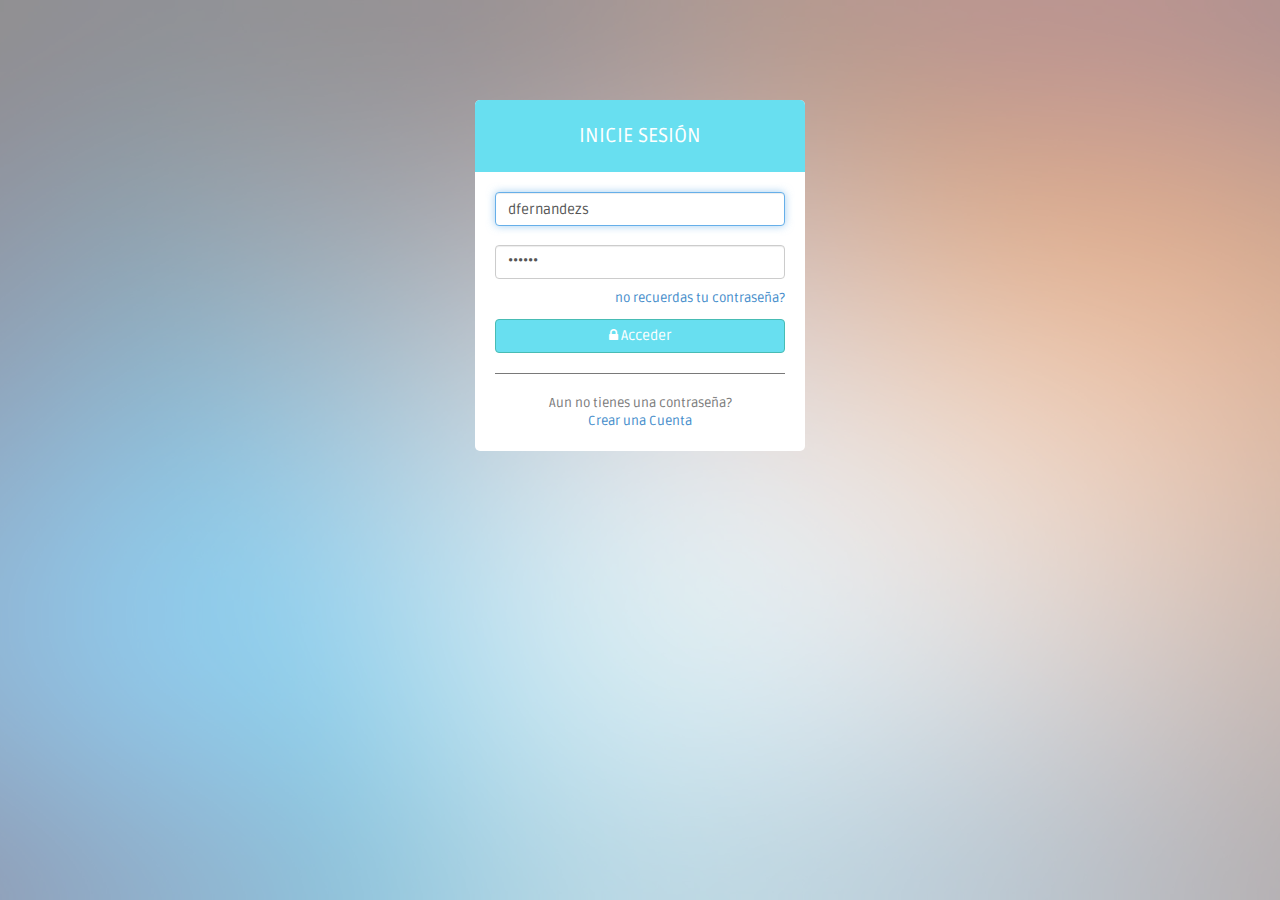
<file: DB2_1/index.html>
<!DOCTYPE html>
<html lang="en">
  <head>
    <meta charset="utf-8">
    <meta name="viewport" content="width=device-width, initial-scale=1.0">
    <meta name="description" content="">
    <meta name="author" content="Dashboard">
    <meta name="keyword" content="Dashboard, Bootstrap, Admin, Template, Theme, Responsive, Fluid, Retina">

      <title>UIA Dev - Sis Matricula.</title>

    <!-- Bootstrap core CSS -->
    <link href="assets/css/bootstrap.css" rel="stylesheet">
    <!--external css-->
    <link href="assets/font-awesome/css/font-awesome.css" rel="stylesheet" />
    <link rel="stylesheet" type="text/css" href="assets/css/zabuto_calendar.css">
    <link rel="stylesheet" type="text/css" href="assets/js/gritter/css/jquery.gritter.css" />
    <link rel="stylesheet" type="text/css" href="assets/lineicons/style.css">    
    
    <!-- Custom styles for this template -->
    <link href="assets/css/style.css" rel="stylesheet">
    <link href="assets/css/style-responsive.css" rel="stylesheet">

    <script src="assets/js/chart-master/Chart.js"></script>
    
    <!-- HTML5 shim and Respond.js IE8 support of HTML5 elements and media queries -->
    <!--[if lt IE 9]>
      <script src="https://oss.maxcdn.com/libs/html5shiv/3.7.0/html5shiv.js"></script>
      <script src="https://oss.maxcdn.com/libs/respond.js/1.4.2/respond.min.js"></script>
    <![endif]-->
  </head>

  <body>

  <!-- Modal -->
  <div aria-hidden="true" aria-labelledby="myModalLabel" role="dialog" tabindex="-1" id="profileModalInfo" class="modal fade">
      <div class="modal-dialog">
          <div class="modal-content">
              <div class="modal-header">
                  <button type="button" class="close" data-dismiss="modal" aria-hidden="true">&times;</button>
                  <h4 class="modal-title"><img src="" class="img-circle profilePhoto" width="60">&nbsp;&nbsp;Información de Usuario.</h4>
              </div>
              <div class="modal-body">
                  <!-- Body de Modal con la informacion de Usuario Actualmente logeado -->
              </div>
              <div class="modal-footer">
                  <button data-dismiss="modal" class="btn btn-theme" type="button">Ok</button>
              </div>
          </div>
      </div>
  </div>
  <!-- modal -->

  <section id="container" >
      <header class="header black-bg">
            <div class="sidebar-toggle-box">
              <div class="fa fa-bars tooltips" data-placement="right" data-original-title="Toggle Navigation"></div>
            </div>
            <a href="index.html" class="logo"><b>SISTEMA DE MATRICULAS.</b></a>
            <div class="top-menu">
                <ul class="nav pull-right top-menu">
                    <li><a class="logout" href="login.html">Salir de Sesión</a></li><!-- href="login.html" -->
                </ul>
            </div>
      </header>

      <!--  Menu -->
      <aside>
          <div id="sidebar"  class="nav-collapse ">
              <!-- sidebar menu start-->
              <ul class="sidebar-menu" id="nav-accordion">
              	  <p class="centered"><a href="#"><img src="" class="img-circle profilePhoto" width="60"></a></p>
              	  <h5 class="centered userNameProfile"></h5>
              	  	
                  <li class="mt">
                      <a class="active" href="index.html">
                          <i class="fa fa-dashboard"></i>
                          <span>Inicio</span>
                      </a>
                  </li>

                  <li>
                      <a href="frmCrearMatricula.php">
                          <i class="fa fa-puzzle-piece"></i>
                          <span>Crear Matricula</span>
                      </a>
                  </li>

                  <li>
                      <a href="frmAsignarNotas.php">
                          <i class="fa fa-pencil-square-o"></i>
                          <span>Asigacion de Notas</span>
                      </a>
                  </li>

                  <li>
                      <a href="frmMantenimientos.php">
                          <i class="fa fa-wrench"></i>
                          <span>Configuración</span>
                      </a>
                  </li>

                  <li>
                      <a href="#">
                          <i class="fa fa-graduation-cap"></i>
                          <span>Consulta de Notas</span>
                      </a>
                  </li>

                  <li>
                      <a href="reportes.php">
                          <i class="fa fa-newspaper-o"></i>
                          <span>Reportes</span>
                      </a>
                  </li>

                  <li>
                      <a href="#">
                          <i class="fa fa-university"></i>
                          <span>Acerca de.</span>
                      </a>
                  </li>

                  <!-- *************************************************************** -->

              </ul>
          </div>
      </aside>
      <!-- menu end -->

      <!-- main content -->
      <section id="main-content">
          <section class="wrapper">

              <div class="row">
                  <div class="col-lg-9 main-chart">

                      <div class="row mtbox" style="display: none">
                          <div class="col-md-2 col-sm-2 col-md-offset-1 box0">
                              <div class="box1">
                                  <span class="li_heart"></span>
                                  <h3>933</h3>
                              </div>
                              <p>933 People liked your page the last 24hs. Whoohoo!</p>
                          </div>
                          <div class="col-md-2 col-sm-2 box0">
                              <div class="box1">
                                  <span class="li_cloud"></span>
                                  <h3>+48</h3>
                              </div>
                              <p>48 New files were added in your cloud storage.</p>
                          </div>
                          <div class="col-md-2 col-sm-2 box0">
                              <div class="box1">
                                  <span class="li_stack"></span>
                                  <h3>23</h3>
                              </div>
                              <p>You have 23 unread messages in your inbox.</p>
                          </div>
                          <div class="col-md-2 col-sm-2 box0">
                              <div class="box1">
                                  <span class="li_news"></span>
                                  <h3>+10</h3>
                              </div>
                              <p>More than 10 news were added in your reader.</p>
                          </div>
                          <div class="col-md-2 col-sm-2 box0">
                              <div class="box1">
                                  <span class="li_data"></span>
                                  <h3>OK!</h3>
                              </div>
                              <p>Your server is working perfectly. Relax & enjoy.</p>
                          </div>

                      </div><!-- /row mt -->


                      <div class="row mt" style="display: none">
                          <!-- SERVER STATUS PANELS -->
                          <div class="col-md-4 col-sm-4 mb">
                              <div class="white-panel pn donut-chart">
                                  <div class="white-header">
                                      <h5>SERVER LOAD</h5>
                                  </div>
                                  <div class="row">
                                      <div class="col-sm-6 col-xs-6 goleft">
                                          <p><i class="fa fa-database"></i> 70%</p>
                                      </div>
                                  </div>
                                  <canvas id="serverstatus01" height="120" width="120"></canvas>
                                  <script>
                                      var doughnutData = [
                                          {
                                              value: 70,
                                              color:"#68dff0"
                                          },
                                          {
                                              value : 30,
                                              color : "#fdfdfd"
                                          }
                                      ];
                                      var myDoughnut = new Chart(document.getElementById("serverstatus01").getContext("2d")).Doughnut(doughnutData);
                                  </script>
                              </div><! --/grey-panel -->
                          </div><!-- /col-md-4-->


                          <div class="col-md-4 col-sm-4 mb">
                              <div class="white-panel pn">
                                  <div class="white-header">
                                      <h5>TOP PRODUCT</h5>
                                  </div>
                                  <div class="row">
                                      <div class="col-sm-6 col-xs-6 goleft">
                                          <p><i class="fa fa-heart"></i> 122</p>
                                      </div>
                                      <div class="col-sm-6 col-xs-6"></div>
                                  </div>
                                  <div class="centered">
                                      <img src="assets/img/product.png" width="120">
                                  </div>
                              </div>
                          </div><!-- /col-md-4 -->

                          <div class="col-md-4 mb">
                              <!-- WHITE PANEL - TOP USER -->
                              <div class="white-panel pn">
                                  <div class="white-header">
                                      <h5>TOP USER</h5>
                                  </div>
                                  <p><img src="assets/img/ui-zac.jpg" class="img-circle" width="80"></p>
                                  <p><b>Zac Snider</b></p>
                                  <div class="row">
                                      <div class="col-md-6">
                                          <p class="small mt">MEMBER SINCE</p>
                                          <p>2012</p>
                                      </div>
                                      <div class="col-md-6">
                                          <p class="small mt">TOTAL SPEND</p>
                                          <p>$ 47,60</p>
                                      </div>
                                  </div>
                              </div>
                          </div><!-- /col-md-4 -->


                      </div><!-- /row -->


                      <div class="row" style="display: none">
                          <!-- TWITTER PANEL -->
                          <div class="col-md-4 mb">
                              <div class="darkblue-panel pn">
                                  <div class="darkblue-header">
                                      <h5>DROPBOX STATICS</h5>
                                  </div>
                                  <canvas id="serverstatus02" height="120" width="120"></canvas>
                                  <script>
                                      var doughnutData = [
                                          {
                                              value: 60,
                                              color:"#68dff0"
                                          },
                                          {
                                              value : 40,
                                              color : "#444c57"
                                          }
                                      ];
                                      var myDoughnut = new Chart(document.getElementById("serverstatus02").getContext("2d")).Doughnut(doughnutData);
                                  </script>
                                  <p>April 17, 2014</p>
                                  <footer>
                                      <div class="pull-left">
                                          <h5><i class="fa fa-hdd-o"></i> 17 GB</h5>
                                      </div>
                                      <div class="pull-right">
                                          <h5>60% Used</h5>
                                      </div>
                                  </footer>
                              </div><! -- /darkblue panel -->
                          </div><!-- /col-md-4 -->


                          <div class="col-md-4 mb">
                              <!-- INSTAGRAM PANEL -->
                              <div class="instagram-panel pn">
                                  <i class="fa fa-instagram fa-4x"></i>
                                  <p>@THISISYOU<br/>
                                      5 min. ago
                                  </p>
                                  <p><i class="fa fa-comment"></i> 18 | <i class="fa fa-heart"></i> 49</p>
                              </div>
                          </div><!-- /col-md-4 -->

                          <div class="col-md-4 col-sm-4 mb">
                              <!-- REVENUE PANEL -->
                              <div class="darkblue-panel pn">
                                  <div class="darkblue-header">
                                      <h5>REVENUE</h5>
                                  </div>
                                  <div class="chart mt">
                                      <div class="sparkline" data-type="line" data-resize="true" data-height="75" data-width="90%" data-line-width="1" data-line-color="#fff" data-spot-color="#fff" data-fill-color="" data-highlight-line-color="#fff" data-spot-radius="4" data-data="[200,135,667,333,526,996,564,123,890,464,655]"></div>
                                  </div>
                                  <p class="mt"><b>$ 17,980</b><br/>Month Income</p>
                              </div>
                          </div><!-- /col-md-4 -->

                      </div><!-- /row -->

                      <div class="row mt" style="display: none">
                          <!--CUSTOM CHART START -->
                          <div class="border-head">
                              <h3>VISITS</h3>
                          </div>
                          <div class="custom-bar-chart">
                              <ul class="y-axis">
                                  <li><span>10.000</span></li>
                                  <li><span>8.000</span></li>
                                  <li><span>6.000</span></li>
                                  <li><span>4.000</span></li>
                                  <li><span>2.000</span></li>
                                  <li><span>0</span></li>
                              </ul>
                              <div class="bar">
                                  <div class="title">JAN</div>
                                  <div class="value tooltips" data-original-title="8.500" data-toggle="tooltip" data-placement="top">85%</div>
                              </div>
                              <div class="bar ">
                                  <div class="title">FEB</div>
                                  <div class="value tooltips" data-original-title="5.000" data-toggle="tooltip" data-placement="top">50%</div>
                              </div>
                              <div class="bar ">
                                  <div class="title">MAR</div>
                                  <div class="value tooltips" data-original-title="6.000" data-toggle="tooltip" data-placement="top">60%</div>
                              </div>
                              <div class="bar ">
                                  <div class="title">APR</div>
                                  <div class="value tooltips" data-original-title="4.500" data-toggle="tooltip" data-placement="top">45%</div>
                              </div>
                              <div class="bar">
                                  <div class="title">MAY</div>
                                  <div class="value tooltips" data-original-title="3.200" data-toggle="tooltip" data-placement="top">32%</div>
                              </div>
                              <div class="bar ">
                                  <div class="title">JUN</div>
                                  <div class="value tooltips" data-original-title="6.200" data-toggle="tooltip" data-placement="top">62%</div>
                              </div>
                              <div class="bar">
                                  <div class="title">JUL</div>
                                  <div class="value tooltips" data-original-title="7.500" data-toggle="tooltip" data-placement="top">75%</div>
                              </div>
                          </div>
                          <!--custom chart end-->
                      </div><!-- /row -->

                  </div><!-- /col-lg-9 END SECTION MIDDLE -->


                  <!-- **********************************************************************************************************************************************************
                  RIGHT SIDEBAR CONTENT
                  *********************************************************************************************************************************************************** -->

                  <div class="col-lg-3 ds">
                      <!--COMPLETED ACTIONS DONUTS CHART-->
                      <h3>NOTIFICATIONS</h3>

                      <!-- First Action -->
                      <div class="desc">
                          <div class="thumb">
                              <span class="badge bg-theme"><i class="fa fa-clock-o"></i></span>
                          </div>
                          <div class="details">
                              <p><muted>2 Minutes Ago</muted><br/>
                                  <a href="#">James Brown</a> subscribed to your newsletter.<br/>
                              </p>
                          </div>
                      </div>
                      <!-- Second Action -->
                      <div class="desc">
                          <div class="thumb">
                              <span class="badge bg-theme"><i class="fa fa-clock-o"></i></span>
                          </div>
                          <div class="details">
                              <p><muted>3 Hours Ago</muted><br/>
                                  <a href="#">Diana Kennedy</a> purchased a year subscription.<br/>
                              </p>
                          </div>
                      </div>
                      <!-- Third Action -->
                      <div class="desc">
                          <div class="thumb">
                              <span class="badge bg-theme"><i class="fa fa-clock-o"></i></span>
                          </div>
                          <div class="details">
                              <p><muted>7 Hours Ago</muted><br/>
                                  <a href="#">Brandon Page</a> purchased a year subscription.<br/>
                              </p>
                          </div>
                      </div>
                      <!-- Fourth Action -->
                      <div class="desc">
                          <div class="thumb">
                              <span class="badge bg-theme"><i class="fa fa-clock-o"></i></span>
                          </div>
                          <div class="details">
                              <p><muted>11 Hours Ago</muted><br/>
                                  <a href="#">Mark Twain</a> commented your post.<br/>
                              </p>
                          </div>
                      </div>
                      <!-- Fifth Action -->
                      <div class="desc">
                          <div class="thumb">
                              <span class="badge bg-theme"><i class="fa fa-clock-o"></i></span>
                          </div>
                          <div class="details">
                              <p><muted>18 Hours Ago</muted><br/>
                                  <a href="#">Daniel Pratt</a> purchased a wallet in your store.<br/>
                              </p>
                          </div>
                      </div>

                      <!-- USERS ONLINE SECTION -->
                      <h3>TEAM MEMBERS</h3>
                      <!-- First Member -->
                      <div class="desc">
                          <div class="thumb">
                              <img class="img-circle" src="assets/img/ui-divya.jpg" width="35px" height="35px" align="">
                          </div>
                          <div class="details">
                              <p><a href="#">DIVYA MANIAN</a><br/>
                                  <muted>Available</muted>
                              </p>
                          </div>
                      </div>
                      <!-- Second Member -->
                      <div class="desc">
                          <div class="thumb">
                              <img class="img-circle" src="assets/img/ui-sherman.jpg" width="35px" height="35px" align="">
                          </div>
                          <div class="details">
                              <p><a href="#">DJ SHERMAN</a><br/>
                                  <muted>I am Busy</muted>
                              </p>
                          </div>
                      </div>
                      <!-- Third Member -->
                      <div class="desc">
                          <div class="thumb">
                              <img class="img-circle" src="assets/img/ui-danro.jpg" width="35px" height="35px" align="">
                          </div>
                          <div class="details">
                              <p><a href="#">DAN ROGERS</a><br/>
                                  <muted>Available</muted>
                              </p>
                          </div>
                      </div>
                      <!-- Fourth Member -->
                      <div class="desc">
                          <div class="thumb">
                              <img class="img-circle" src="assets/img/ui-zac.jpg" width="35px" height="35px" align="">
                          </div>
                          <div class="details">
                              <p><a href="#">Zac Sniders</a><br/>
                                  <muted>Available</muted>
                              </p>
                          </div>
                      </div>
                      <!-- Fifth Member -->
                      <div class="desc">
                          <div class="thumb">
                              <img class="img-circle" src="assets/img/ui-sam.jpg" width="35px" height="35px" align="">
                          </div>
                          <div class="details">
                              <p><a href="#">Marcel Newman</a><br/>
                                  <muted>Available</muted>
                              </p>
                          </div>
                      </div>

                      <!-- CALENDAR-->
                      <div id="calendar" class="mb">
                          <div class="panel green-panel no-margin">
                              <div class="panel-body">
                                  <div id="date-popover" class="popover top" style="cursor: pointer; disadding: block; margin-left: 33%; margin-top: -50px; width: 175px;">
                                      <div class="arrow"></div>
                                      <h3 class="popover-title" style="disadding: none;"></h3>
                                      <div id="date-popover-content" class="popover-content"></div>
                                  </div>
                                  <div id="my-calendar"></div>
                              </div>
                          </div>
                      </div><!-- / calendar -->

                  </div><!-- /col-lg-3 -->
              </div><! --/row -->
          </section>
      </section>

      <!--main content end-->
      <!--footer start-->
      <footer class="site-footer">
          <div class="text-center">
              2015 - UIA Desarrollo.<a href="index.html#" class="go-top"><i class="fa fa-angle-up"></i></a>
          </div>
      </footer>
      <!--footer end-->
  </section>

    <!-- js placed at the end of the document so the pages load faster -->
    <script src="assets/js/jquery.js"></script>
    <script src="assets/js/jquery-1.8.3.min.js"></script>
    <script src="assets/js/bootstrap.min.js"></script>
    <script class="include" type="text/javascript" src="assets/js/jquery.dcjqaccordion.2.7.js"></script>
    <script src="assets/js/jquery.scrollTo.min.js"></script>
    <script src="assets/js/jquery.nicescroll.js" type="text/javascript"></script>
    <script src="assets/js/jquery.sparkline.js"></script>

    <!--common script for all pages-->
    <script src="assets/js/common-scripts.js"></script>
    
    <script type="text/javascript" src="assets/js/gritter/js/jquery.gritter.js"></script>
    <script type="text/javascript" src="assets/js/gritter-conf.js"></script>

    <!--script for this page-->
    <script src="assets/js/sparkline-chart.js"></script>    
	<script src="assets/js/zabuto_calendar.js"></script>

    <script type="application/javascript" src="assets/js/controllers/blanckPageController.js"></script>
    <script type="application/javascript" src="assets/js/controllers/index_controller.js"></script>
	
	<script type="application/javascript">
        $(document).ready(function () {
            initLogic.init();
            initComponents.init();


            $("#date-popover").popover({html: true, trigger: "manual"});
            $("#date-popover").hide();
            $("#date-popover").click(function (e) {
                $(this).hide();
            });
        
            $("#my-calendar").zabuto_calendar({
                action: function () {
                    return myDateFunction(this.id, false);
                },
                action_nav: function () {
                    return myNavFunction(this.id);
                },
                ajax: {
                    url: "show_data.php?action=1",
                    modal: true
                },
                legend: [
                    {type: "text", label: "Special event", badge: "00"},
                    {type: "block", label: "Regular event", }
                ]
            });
        });
        
        
        function myNavFunction(id) {
            $("#date-popover").hide();
            var nav = $("#" + id).data("navigation");
            var to = $("#" + id).data("to");
            console.log('nav ' + nav + ' to: ' + to.month + '/' + to.year);
        }
    </script>
  

  </body>
</html>
</file>
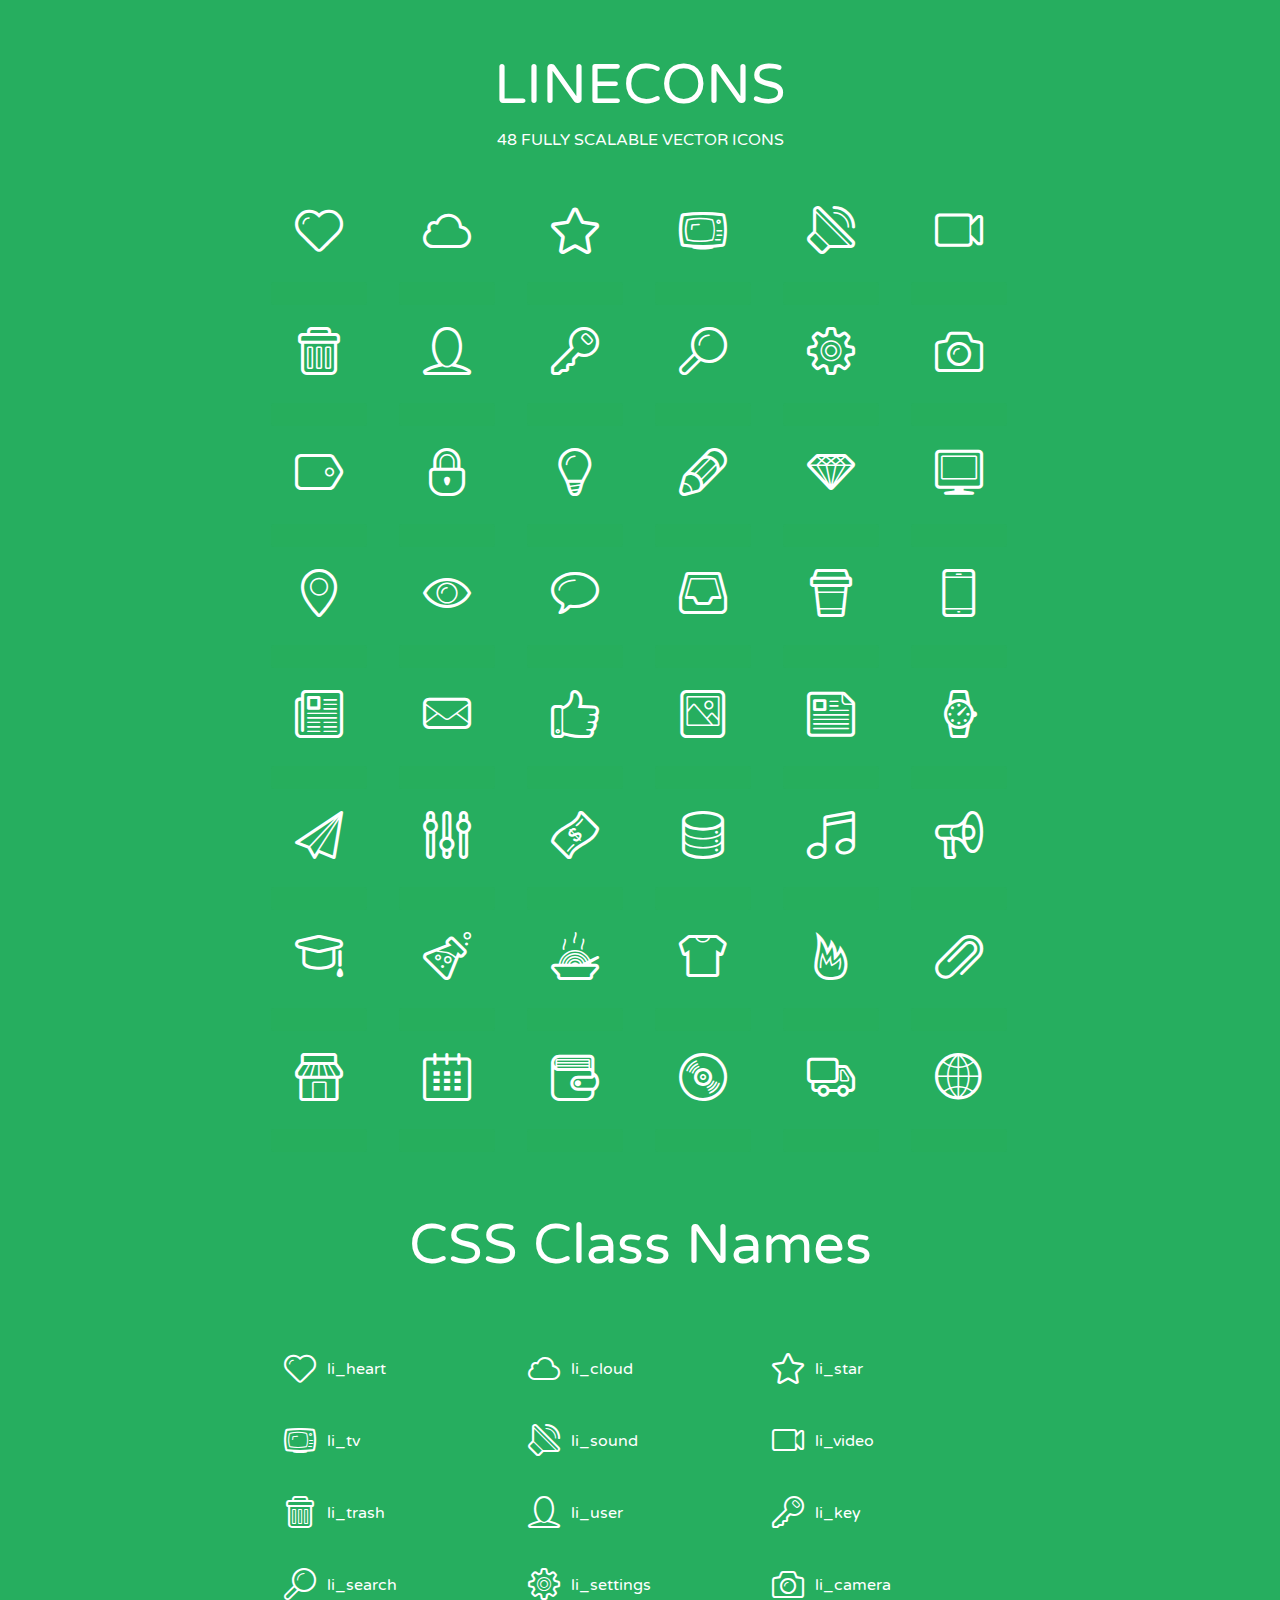
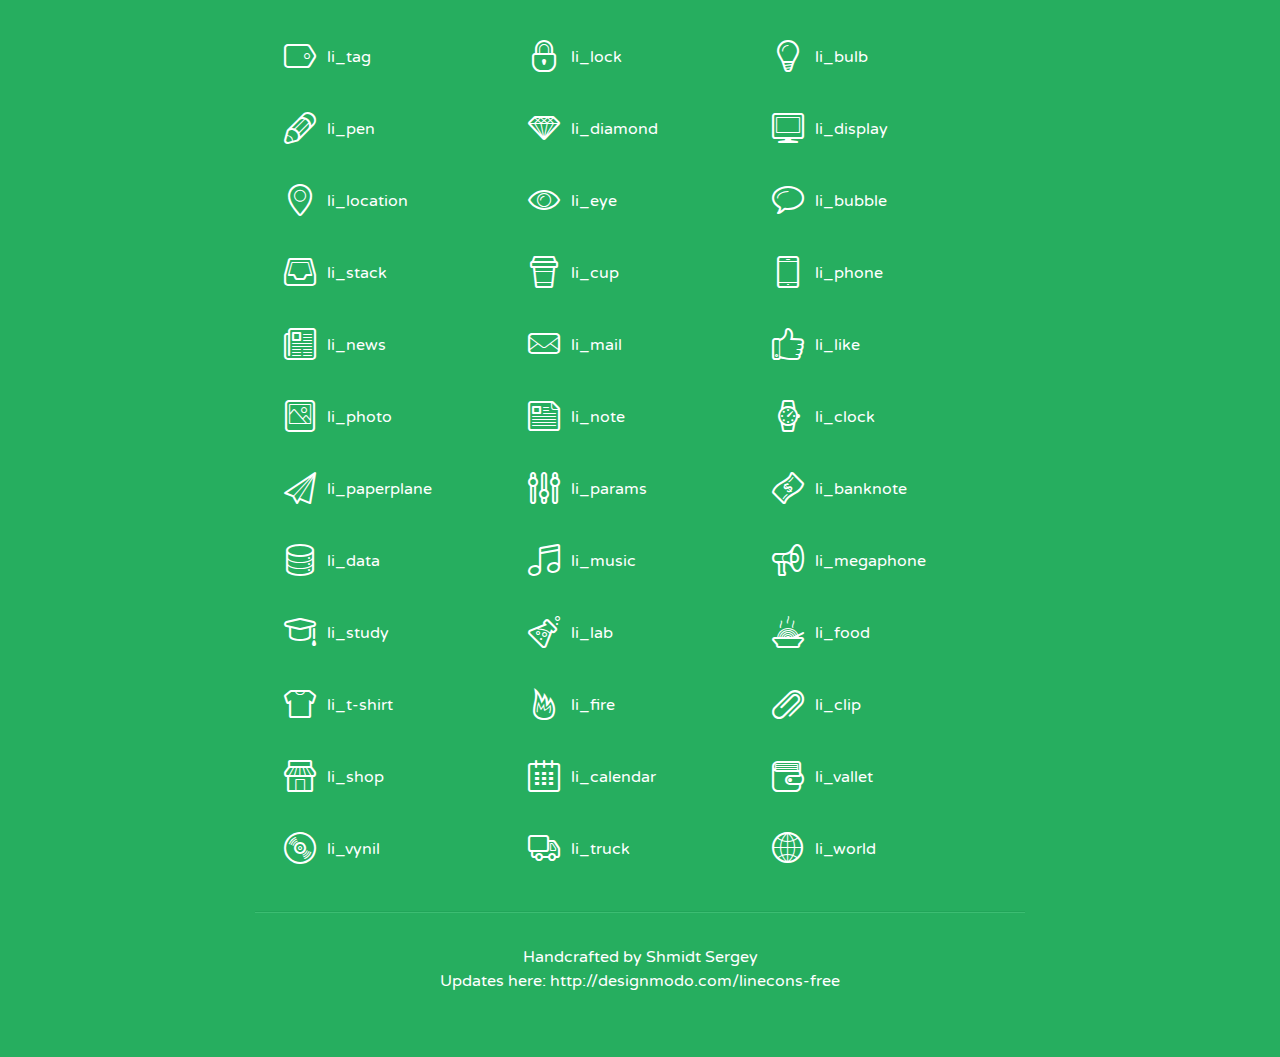
<file: DB2_1/assets/lineicons/index.html>
<!doctype html>
<html>
<head>
<title>LINECONS - 48 Fully Scalable Vector Icons</title>
<link rel="stylesheet" href="style.css" />
<link href='http://fonts.googleapis.com/css?family=Varela+Round' rel='stylesheet' type='text/css'>
<!--[if lte IE 7]><script src="lte-ie7.js"></script><![endif]-->

<!-- 

Thanks http://icomoon.io/app/ for amazing service!

-->


<style>
	section, header, footer {display: block;}
	body {
		font-family: 'Varela Round', sans-serif;
		color: #333333;
		line-height: 1.5;
		font-size: 16px;
		background:#26ae5f;
		color:white;
		-moz-text-shadow: 0 1px 1px rgba(0, 0, 0, 0.21);
		-webkit-text-shadow: 0 1px 1px rgba(0, 0, 0, 0.21);
	}
	* {
		-moz-box-sizing: border-box;
		-webkit-box-sizing: border-box;
		box-sizing: border-box;
		margin: 0;
		padding: 0;
	}
	.glyph {
		float: left;
		text-align: center;
		padding: .5em;
		margin: 0 .5em;
		width: 7em;
		border-radius: .375em;
		top:0;
		position:relative;
		-webkit-transition:0.2s ease-in;
		-o-transition:0.2s ease-in;
		-moz-transition:0.2s ease-in;
		-ie-transition:0.2s ease-in;
		transition:0.2s ease-in;
	}
	.glyph input {
		width: 100%;
		text-align: center;
		font-family: consolas, monospace;
		border-radius:3px;
		border:none;
		padding:4px;
		background:#26AE5C;
		color:#26AE5C;
		-webkit-transition:0.2s ease-in;
		-o-transition:0.2s ease-in;
		-moz-transition:0.2s ease-in;
		-ie-transition:0.2s ease-in;
		transition:0.2s ease-in;
	}
	.glyph:hover input {
		background:#26ae5f;
		padding:4px;
		color:#ffffff;
	}
	.glyph:hover {
		-webkit-transition: all 0.5s ease-out;
		background:#222821;
		color:#fff;
		text-shadow: none;
		-moz-text-shadow: none;
		-webkit-text-shadow: none;
		top:-5px;
		position:relative;
	}
	.glyph input, .mtm {
		margin-top: .75em;
	}
	.w-main {
		width: 770px;
		text-align:center;
	}
	.centered {
		margin-left: auto;
		margin-right: auto;
	}
	.fs1 {
		font-size: 3em;
	}
	header {
		margin: 2em 0;
		padding-bottom: .5em;
	}
	header h1 {
		font-size: 3.5em;
		font-weight: normal;
	}
	.clearfix:before, .clearfix:after { content: ""; display: table; }
	.clearfix:after, .clear { clear: both; }
	footer {
		margin: 2em 0;
		padding: 2em 0;
		border-top: 1px solid rgb(60, 189, 114);
		box-shadow: 0 -1px rgb(33, 165, 89);
	}
	a, a:visited {
		color: #ffffff; text-decoration:none;
	}
	a:hover, a:focus {color: #222821; text-decoration:none;}
	.box1 {
		display: inline-block;
		width: 14em;
		padding: .25em .5em;
		margin: .5em 1em .5em 0;
		text-align:left;
		
	}
	.box1 span { 
		font-size:2em;
		position: relative;
		top: 0.25em;
		margin-right: 0.1em;
	}
</style>
</head>
<body>
	<div class="w-main centered">
	<section class="mtm clearfix" id="glyphs">
	<header>
		<h1>LINECONS</h1>
		<p>48 FULLY SCALABLE VECTOR ICONS</p>
	</header>
	<div class="glyph">
		<div class="fs1" aria-hidden="true" data-icon="&#xe000;"></div>
		<input type="text" readonly="readonly" value="&amp;#xe000;" />
	</div>
	<div class="glyph">
		<div class="fs1" aria-hidden="true" data-icon="&#xe001;"></div>
		<input type="text" readonly="readonly" value="&amp;#xe001;" />
	</div>
	<div class="glyph">
		<div class="fs1" aria-hidden="true" data-icon="&#xe002;"></div>
		<input type="text" readonly="readonly" value="&amp;#xe002;" />
	</div>
	<div class="glyph">
		<div class="fs1" aria-hidden="true" data-icon="&#xe003;"></div>
		<input type="text" readonly="readonly" value="&amp;#xe003;" />
	</div>
	<div class="glyph">
		<div class="fs1" aria-hidden="true" data-icon="&#xe004;"></div>
		<input type="text" readonly="readonly" value="&amp;#xe004;" />
	</div>
	<div class="glyph">
		<div class="fs1" aria-hidden="true" data-icon="&#xe005;"></div>
		<input type="text" readonly="readonly" value="&amp;#xe005;" />
	</div>
	<div class="glyph">
		<div class="fs1" aria-hidden="true" data-icon="&#xe006;"></div>
		<input type="text" readonly="readonly" value="&amp;#xe006;" />
	</div>
	<div class="glyph">
		<div class="fs1" aria-hidden="true" data-icon="&#xe007;"></div>
		<input type="text" readonly="readonly" value="&amp;#xe007;" />
	</div>
	<div class="glyph">
		<div class="fs1" aria-hidden="true" data-icon="&#xe008;"></div>
		<input type="text" readonly="readonly" value="&amp;#xe008;" />
	</div>
	<div class="glyph">
		<div class="fs1" aria-hidden="true" data-icon="&#xe009;"></div>
		<input type="text" readonly="readonly" value="&amp;#xe009;" />
	</div>
	<div class="glyph">
		<div class="fs1" aria-hidden="true" data-icon="&#xe00a;"></div>
		<input type="text" readonly="readonly" value="&amp;#xe00a;" />
	</div>
	<div class="glyph">
		<div class="fs1" aria-hidden="true" data-icon="&#xe00b;"></div>
		<input type="text" readonly="readonly" value="&amp;#xe00b;" />
	</div>
	<div class="glyph">
		<div class="fs1" aria-hidden="true" data-icon="&#xe00c;"></div>
		<input type="text" readonly="readonly" value="&amp;#xe00c;" />
	</div>
	<div class="glyph">
		<div class="fs1" aria-hidden="true" data-icon="&#xe00d;"></div>
		<input type="text" readonly="readonly" value="&amp;#xe00d;" />
	</div>
	<div class="glyph">
		<div class="fs1" aria-hidden="true" data-icon="&#xe00e;"></div>
		<input type="text" readonly="readonly" value="&amp;#xe00e;" />
	</div>
	<div class="glyph">
		<div class="fs1" aria-hidden="true" data-icon="&#xe00f;"></div>
		<input type="text" readonly="readonly" value="&amp;#xe00f;" />
	</div>
	<div class="glyph">
		<div class="fs1" aria-hidden="true" data-icon="&#xe010;"></div>
		<input type="text" readonly="readonly" value="&amp;#xe010;" />
	</div>
	<div class="glyph">
		<div class="fs1" aria-hidden="true" data-icon="&#xe011;"></div>
		<input type="text" readonly="readonly" value="&amp;#xe011;" />
	</div>
	<div class="glyph">
		<div class="fs1" aria-hidden="true" data-icon="&#xe012;"></div>
		<input type="text" readonly="readonly" value="&amp;#xe012;" />
	</div>
	<div class="glyph">
		<div class="fs1" aria-hidden="true" data-icon="&#xe013;"></div>
		<input type="text" readonly="readonly" value="&amp;#xe013;" />
	</div>
	<div class="glyph">
		<div class="fs1" aria-hidden="true" data-icon="&#xe014;"></div>
		<input type="text" readonly="readonly" value="&amp;#xe014;" />
	</div>
	<div class="glyph">
		<div class="fs1" aria-hidden="true" data-icon="&#xe015;"></div>
		<input type="text" readonly="readonly" value="&amp;#xe015;" />
	</div>
	<div class="glyph">
		<div class="fs1" aria-hidden="true" data-icon="&#xe016;"></div>
		<input type="text" readonly="readonly" value="&amp;#xe016;" />
	</div>
	<div class="glyph">
		<div class="fs1" aria-hidden="true" data-icon="&#xe017;"></div>
		<input type="text" readonly="readonly" value="&amp;#xe017;" />
	</div>
	<div class="glyph">
		<div class="fs1" aria-hidden="true" data-icon="&#xe018;"></div>
		<input type="text" readonly="readonly" value="&amp;#xe018;" />
	</div>
	<div class="glyph">
		<div class="fs1" aria-hidden="true" data-icon="&#xe019;"></div>
		<input type="text" readonly="readonly" value="&amp;#xe019;" />
	</div>
	<div class="glyph">
		<div class="fs1" aria-hidden="true" data-icon="&#xe01a;"></div>
		<input type="text" readonly="readonly" value="&amp;#xe01a;" />
	</div>
	<div class="glyph">
		<div class="fs1" aria-hidden="true" data-icon="&#xe01b;"></div>
		<input type="text" readonly="readonly" value="&amp;#xe01b;" />
	</div>
	<div class="glyph">
		<div class="fs1" aria-hidden="true" data-icon="&#xe01c;"></div>
		<input type="text" readonly="readonly" value="&amp;#xe01c;" />
	</div>
	<div class="glyph">
		<div class="fs1" aria-hidden="true" data-icon="&#xe01d;"></div>
		<input type="text" readonly="readonly" value="&amp;#xe01d;" />
	</div>
	<div class="glyph">
		<div class="fs1" aria-hidden="true" data-icon="&#xe01e;"></div>
		<input type="text" readonly="readonly" value="&amp;#xe01e;" />
	</div>
	<div class="glyph">
		<div class="fs1" aria-hidden="true" data-icon="&#xe01f;"></div>
		<input type="text" readonly="readonly" value="&amp;#xe01f;" />
	</div>
	<div class="glyph">
		<div class="fs1" aria-hidden="true" data-icon="&#xe020;"></div>
		<input type="text" readonly="readonly" value="&amp;#xe020;" />
	</div>
	<div class="glyph">
		<div class="fs1" aria-hidden="true" data-icon="&#xe021;"></div>
		<input type="text" readonly="readonly" value="&amp;#xe021;" />
	</div>
	<div class="glyph">
		<div class="fs1" aria-hidden="true" data-icon="&#xe022;"></div>
		<input type="text" readonly="readonly" value="&amp;#xe022;" />
	</div>
	<div class="glyph">
		<div class="fs1" aria-hidden="true" data-icon="&#xe023;"></div>
		<input type="text" readonly="readonly" value="&amp;#xe023;" />
	</div>
	<div class="glyph">
		<div class="fs1" aria-hidden="true" data-icon="&#xe024;"></div>
		<input type="text" readonly="readonly" value="&amp;#xe024;" />
	</div>
	<div class="glyph">
		<div class="fs1" aria-hidden="true" data-icon="&#xe025;"></div>
		<input type="text" readonly="readonly" value="&amp;#xe025;" />
	</div>
	<div class="glyph">
		<div class="fs1" aria-hidden="true" data-icon="&#xe026;"></div>
		<input type="text" readonly="readonly" value="&amp;#xe026;" />
	</div>
	<div class="glyph">
		<div class="fs1" aria-hidden="true" data-icon="&#xe027;"></div>
		<input type="text" readonly="readonly" value="&amp;#xe027;" />
	</div>
	<div class="glyph">
		<div class="fs1" aria-hidden="true" data-icon="&#xe028;"></div>
		<input type="text" readonly="readonly" value="&amp;#xe028;" />
	</div>
	<div class="glyph">
		<div class="fs1" aria-hidden="true" data-icon="&#xe029;"></div>
		<input type="text" readonly="readonly" value="&amp;#xe029;" />
	</div>
	<div class="glyph">
		<div class="fs1" aria-hidden="true" data-icon="&#xe02a;"></div>
		<input type="text" readonly="readonly" value="&amp;#xe02a;" />
	</div>
	<div class="glyph">
		<div class="fs1" aria-hidden="true" data-icon="&#xe02b;"></div>
		<input type="text" readonly="readonly" value="&amp;#xe02b;" />
	</div>
	<div class="glyph">
		<div class="fs1" aria-hidden="true" data-icon="&#xe02c;"></div>
		<input type="text" readonly="readonly" value="&amp;#xe02c;" />
	</div>
	<div class="glyph">
		<div class="fs1" aria-hidden="true" data-icon="&#xe02d;"></div>
		<input type="text" readonly="readonly" value="&amp;#xe02d;" />
	</div>
	<div class="glyph">
		<div class="fs1" aria-hidden="true" data-icon="&#xe02e;"></div>
		<input type="text" readonly="readonly" value="&amp;#xe02e;" />
	</div>
	<div class="glyph">
		<div class="fs1" aria-hidden="true" data-icon="&#xe02f;"></div>
		<input type="text" readonly="readonly" value="&amp;#xe02f;" />
	</div>
	</section>
	<div class="clear"></div>
	<section class="mtm clearfix" id="glyphs">
	<header>
		<h1>CSS Class Names</h1>
	</header>
	<span class="box1">
		<span aria-hidden="true" class="li_heart"></span>
		&nbsp;li_heart
	</span>
	<span class="box1">
		<span aria-hidden="true" class="li_cloud"></span>
		&nbsp;li_cloud
	</span>
	<span class="box1">
		<span aria-hidden="true" class="li_star"></span>
		&nbsp;li_star
	</span>
	<span class="box1">
		<span aria-hidden="true" class="li_tv"></span>
		&nbsp;li_tv
	</span>
	<span class="box1">
		<span aria-hidden="true" class="li_sound"></span>
		&nbsp;li_sound
	</span>
	<span class="box1">
		<span aria-hidden="true" class="li_video"></span>
		&nbsp;li_video
	</span>
	<span class="box1">
		<span aria-hidden="true" class="li_trash"></span>
		&nbsp;li_trash
	</span>
	<span class="box1">
		<span aria-hidden="true" class="li_user"></span>
		&nbsp;li_user
	</span>
	<span class="box1">
		<span aria-hidden="true" class="li_key"></span>
		&nbsp;li_key
	</span>
	<span class="box1">
		<span aria-hidden="true" class="li_search"></span>
		&nbsp;li_search
	</span>
	<span class="box1">
		<span aria-hidden="true" class="li_settings"></span>
		&nbsp;li_settings
	</span>
	<span class="box1">
		<span aria-hidden="true" class="li_camera"></span>
		&nbsp;li_camera
	</span>
	<span class="box1">
		<span aria-hidden="true" class="li_tag"></span>
		&nbsp;li_tag
	</span>
	<span class="box1">
		<span aria-hidden="true" class="li_lock"></span>
		&nbsp;li_lock
	</span>
	<span class="box1">
		<span aria-hidden="true" class="li_bulb"></span>
		&nbsp;li_bulb
	</span>
	<span class="box1">
		<span aria-hidden="true" class="li_pen"></span>
		&nbsp;li_pen
	</span>
	<span class="box1">
		<span aria-hidden="true" class="li_diamond"></span>
		&nbsp;li_diamond
	</span>
	<span class="box1">
		<span aria-hidden="true" class="li_display"></span>
		&nbsp;li_display
	</span>
	<span class="box1">
		<span aria-hidden="true" class="li_location"></span>
		&nbsp;li_location
	</span>
	<span class="box1">
		<span aria-hidden="true" class="li_eye"></span>
		&nbsp;li_eye
	</span>
	<span class="box1">
		<span aria-hidden="true" class="li_bubble"></span>
		&nbsp;li_bubble
	</span>
	<span class="box1">
		<span aria-hidden="true" class="li_stack"></span>
		&nbsp;li_stack
	</span>
	<span class="box1">
		<span aria-hidden="true" class="li_cup"></span>
		&nbsp;li_cup
	</span>
	<span class="box1">
		<span aria-hidden="true" class="li_phone"></span>
		&nbsp;li_phone
	</span>
	<span class="box1">
		<span aria-hidden="true" class="li_news"></span>
		&nbsp;li_news
	</span>
	<span class="box1">
		<span aria-hidden="true" class="li_mail"></span>
		&nbsp;li_mail
	</span>
	<span class="box1">
		<span aria-hidden="true" class="li_like"></span>
		&nbsp;li_like
	</span>
	<span class="box1">
		<span aria-hidden="true" class="li_photo"></span>
		&nbsp;li_photo
	</span>
	<span class="box1">
		<span aria-hidden="true" class="li_note"></span>
		&nbsp;li_note
	</span>
	<span class="box1">
		<span aria-hidden="true" class="li_clock"></span>
		&nbsp;li_clock
	</span>
	<span class="box1">
		<span aria-hidden="true" class="li_paperplane"></span>
		&nbsp;li_paperplane
	</span>
	<span class="box1">
		<span aria-hidden="true" class="li_params"></span>
		&nbsp;li_params
	</span>
	<span class="box1">
		<span aria-hidden="true" class="li_banknote"></span>
		&nbsp;li_banknote
	</span>
	<span class="box1">
		<span aria-hidden="true" class="li_data"></span>
		&nbsp;li_data
	</span>
	<span class="box1">
		<span aria-hidden="true" class="li_music"></span>
		&nbsp;li_music
	</span>
	<span class="box1">
		<span aria-hidden="true" class="li_megaphone"></span>
		&nbsp;li_megaphone
	</span>
	<span class="box1">
		<span aria-hidden="true" class="li_study"></span>
		&nbsp;li_study
	</span>
	<span class="box1">
		<span aria-hidden="true" class="li_lab"></span>
		&nbsp;li_lab
	</span>
	<span class="box1">
		<span aria-hidden="true" class="li_food"></span>
		&nbsp;li_food
	</span>
	<span class="box1">
		<span aria-hidden="true" class="li_t-shirt"></span>
		&nbsp;li_t-shirt
	</span>
	<span class="box1">
		<span aria-hidden="true" class="li_fire"></span>
		&nbsp;li_fire
	</span>
	<span class="box1">
		<span aria-hidden="true" class="li_clip"></span>
		&nbsp;li_clip
	</span>
	<span class="box1">
		<span aria-hidden="true" class="li_shop"></span>
		&nbsp;li_shop
	</span>
	<span class="box1">
		<span aria-hidden="true" class="li_calendar"></span>
		&nbsp;li_calendar
	</span>
	<span class="box1">
		<span aria-hidden="true" class="li_vallet"></span>
		&nbsp;li_vallet
	</span>
	<span class="box1">
		<span aria-hidden="true" class="li_vynil"></span>
		&nbsp;li_vynil
	</span>
	<span class="box1">
		<span aria-hidden="true" class="li_truck"></span>
		&nbsp;li_truck
	</span>
	<span class="box1">
		<span aria-hidden="true" class="li_world"></span>
		&nbsp;li_world
	</span>
	</section>
	<footer>
		<p>Handcrafted by <a href="http://shmidt.in">Shmidt Sergey</a></p>
		<p>Updates here: <a href="http://designmodo.com/linecons-free">http://designmodo.com/linecons-free</a></p>
	</footer>
	</div>
	<script>
	document.getElementById("glyphs").addEventListener("click", function(e) {
		var target = e.target;
		if (target.tagName === "INPUT") {
			target.select();
		}
	});
	</script>
</body>
</html>
</file>
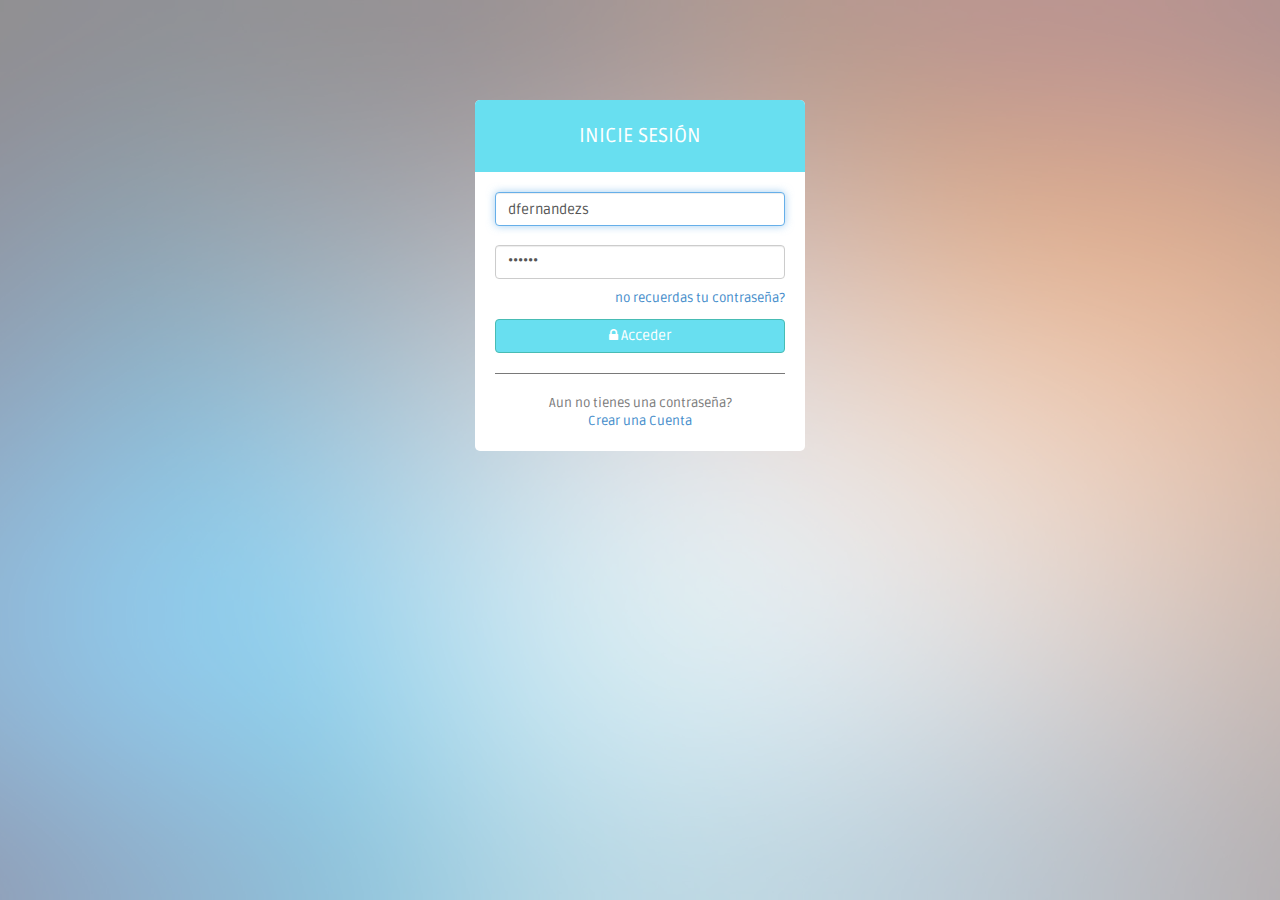
<file: DB2_1/blank.html>
<!DOCTYPE html>
<html lang="en">
  <head>
    <meta charset="utf-8">
    <meta name="viewport" content="width=device-width, initial-scale=1.0">
    <meta name="description" content="">
    <meta name="author" content="Dashboard">
    <meta name="keyword" content="Dashboard, Bootstrap, Admin, Template, Theme, Responsive, Fluid, Retina">

    <title>UIA Dev - Sis Matricula.</title>

    <!-- Bootstrap core CSS -->
    <link href="assets/css/bootstrap.css" rel="stylesheet">
    <!--external css-->
    <link href="assets/font-awesome/css/font-awesome.css" rel="stylesheet" />
        
    <!-- Custom styles for this template -->
    <link href="assets/css/style.css" rel="stylesheet">
    <link href="assets/css/style-responsive.css" rel="stylesheet">
  </head>

  <body>

  <!-- Modal -->
  <div aria-hidden="true" aria-labelledby="myModalLabel" role="dialog" tabindex="-1" id="profileModalInfo" class="modal fade">
      <div class="modal-dialog">
          <div class="modal-content">
              <div class="modal-header">
                  <button type="button" class="close" data-dismiss="modal" aria-hidden="true">&times;</button>
                  <h4 class="modal-title"><img src="" class="img-circle profilePhoto" width="60">&nbsp;&nbsp;Información de Usuario.</h4>
              </div>
              <div class="modal-body">
                  <!-- Body de Modal con la informacion de Usuario Actualmente logeado -->
              </div>
              <div class="modal-footer">
                  <button data-dismiss="modal" class="btn btn-theme" type="button">Ok</button>
              </div>
          </div>
      </div>
  </div>
  <!-- modal -->

  <section id="container" >
      <!-- **********************************************************************************************************************************************************
      TOP BAR CONTENT & NOTIFICATIONS
      *********************************************************************************************************************************************************** -->
      <!--header start-->
      <header class="header black-bg">
              <div class="sidebar-toggle-box">
                  <div class="fa fa-bars tooltips" data-placement="right" data-original-title="Toggle Navigation"></div>
              </div>
            <!--logo start-->
            <a href="index.html" class="logo"><b>SISTEMA DE MATRICULAS.</b></a>
            <!--logo end-->
            <div class="top-menu">
              <ul class="nav pull-right top-menu">
                  <li><a class="logout" href="login.html">Salir de Sesión</a></li>
                  <li><a class="blockSession" href="lock_screen.html">Bloquear</a></li>
              </ul>
            </div>
      </header>
      <!--header end-->
      
      <!-- **********************************************************************************************************************************************************
      MAIN SIDEBAR MENU
      *********************************************************************************************************************************************************** -->
      <!--sidebar start-->
      <aside>
          <div id="sidebar"  class="nav-collapse ">
              <!-- sidebar menu start-->
              <ul class="sidebar-menu" id="nav-accordion">
                  <p class="centered"><a href="#"><img src="" class="img-circle profilePhoto" width="60"></a></p>
                  <h5 class="centered userNameProfile"></h5>

                  <li class="mt">
                      <a href="index.html">
                          <i class="fa fa-dashboard"></i>
                          <span>Dashboard</span>
                      </a>
                  </li>

                  <li class="sub-menu">
                      <a href="javascript:;" >
                          <i class="fa fa-desktop"></i>
                          <span>UI Elements</span>
                      </a>
                      <ul class="sub">
                          <li><a  href="general.html">General</a></li>
                          <li><a  href="buttons.html">Buttons</a></li>
                          <li><a  href="panels.html">Panels</a></li>
                      </ul>
                  </li>

                  <li class="sub-menu">
                      <a href="javascript:;" >
                          <i class="fa fa-cogs"></i>
                          <span>Components</span>
                      </a>
                      <ul class="sub">
                          <li><a  href="calendar.html">Calendar</a></li>
                          <li><a  href="gallery.html">Gallery</a></li>
                          <li><a  href="todo_list.html">Todo List</a></li>
                      </ul>
                  </li>
                  <li class="sub-menu">
                      <a class="active" href="javascript:;" >
                          <i class="fa fa-book"></i>
                          <span>Extra Pages</span>
                      </a>
                      <ul class="sub">
                          <li class="active"><a  href="blank.html">Blank Page</a></li>
                          <li><a  href="login.html">Login</a></li>
                          <li><a  href="lock_screen.html">Lock Screen</a></li>
                      </ul>
                  </li>
                  <li class="sub-menu">
                      <a href="javascript:;" >
                          <i class="fa fa-tasks"></i>
                          <span>Forms</span>
                      </a>
                      <ul class="sub">
                          <li><a  href="form_component.html">Form Components</a></li>
                      </ul>
                  </li>
                  <li class="sub-menu">
                      <a href="javascript:;" >
                          <i class="fa fa-th"></i>
                          <span>Data Tables</span>
                      </a>
                      <ul class="sub">
                          <li><a  href="basic_table.html">Basic Table</a></li>
                          <li><a  href="responsive_table.html">Responsive Table</a></li>
                      </ul>
                  </li>
                  <li class="sub-menu">
                      <a href="javascript:;" >
                          <i class=" fa fa-bar-chart-o"></i>
                          <span>Charts</span>
                      </a>
                      <ul class="sub">
                          <li><a  href="morris.html">Morris</a></li>
                          <li><a  href="chartjs.html">Chartjs</a></li>
                      </ul>
                  </li>
              </ul>
              <!-- sidebar menu end-->
          </div>
      </aside>
      <!--sidebar end-->
      
      <!-- **********************************************************************************************************************************************************
      MAIN CONTENT
      *********************************************************************************************************************************************************** -->
      <!--main content start-->
      <section id="main-content">
        <section class="wrapper site-min-height">

		</section><! --/wrapper -->
      </section><!-- /MAIN CONTENT -->

      <!--main content end-->
      <!--footer start-->
      <footer class="site-footer">
          <div class="text-center">
              2015 - UIA Desarrollo.<a href="index.html#" class="go-top"><i class="fa fa-angle-up"></i></a>
          </div>
      </footer>
      <!--footer end-->
  </section>

    <!-- js placed at the end of the document so the pages load faster -->
    <script src="assets/js/jquery.js"></script>
    <script src="assets/js/bootstrap.min.js"></script>
    <script src="assets/js/jquery-ui-1.9.2.custom.min.js"></script>
    <script src="assets/js/jquery.ui.touch-punch.min.js"></script>
    <script class="include" type="text/javascript" src="assets/js/jquery.dcjqaccordion.2.7.js"></script>
    <script src="assets/js/jquery.scrollTo.min.js"></script>
    <script src="assets/js/jquery.nicescroll.js" type="text/javascript"></script>
    <!--common script for all pages-->
    <script src="assets/js/common-scripts.js"></script>
    <!--script for this page-->
    <script type="application/javascript" src="assets/js/controllers/blanckPageController.js"></script>
  </body>
</html>
<script>
    //custom select box
    $( document ).ready(function() {
        initLogic.init();
        initComponents.init();
    });
</script>
</file>
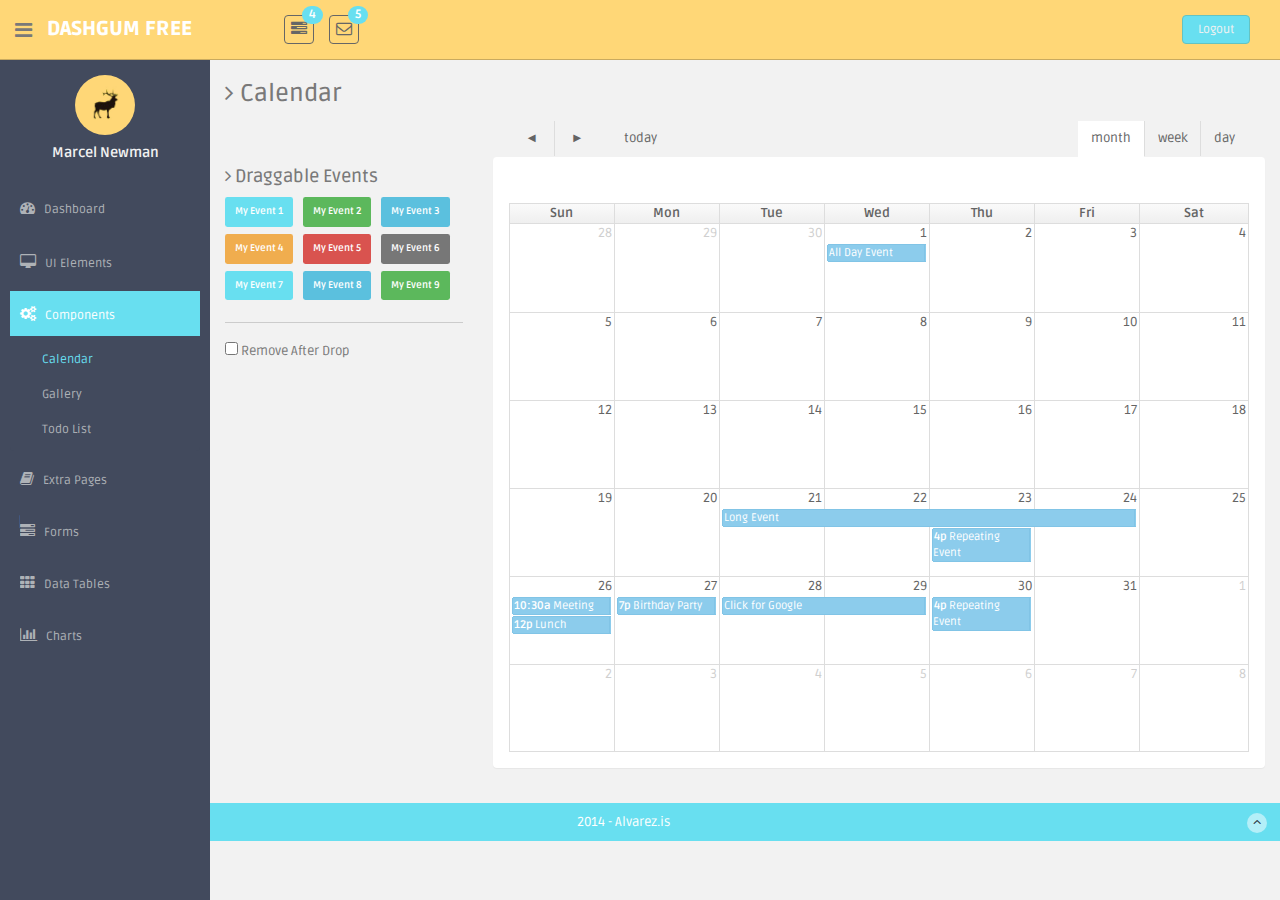
<file: DB2_1/calendar.html>
<!DOCTYPE html>
<html lang="en">
  <head>
    <meta charset="utf-8">
    <meta name="viewport" content="width=device-width, initial-scale=1.0">
    <meta name="description" content="">
    <meta name="author" content="Dashboard">
    <meta name="keyword" content="Dashboard, Bootstrap, Admin, Template, Theme, Responsive, Fluid, Retina">

    <title>DASHGUM - Bootstrap Admin Template</title>

    <!-- Bootstrap core CSS -->
    <link href="assets/css/bootstrap.css" rel="stylesheet">
    <!--external css-->
    <link href="assets/font-awesome/css/font-awesome.css" rel="stylesheet" />
    <link href="assets/js/fullcalendar/bootstrap-fullcalendar.css" rel="stylesheet" />
        
    <!-- Custom styles for this template -->
    <link href="assets/css/style.css" rel="stylesheet">
    <link href="assets/css/style-responsive.css" rel="stylesheet">

    <!-- HTML5 shim and Respond.js IE8 support of HTML5 elements and media queries -->
    <!--[if lt IE 9]>
      <script src="https://oss.maxcdn.com/libs/html5shiv/3.7.0/html5shiv.js"></script>
      <script src="https://oss.maxcdn.com/libs/respond.js/1.4.2/respond.min.js"></script>
    <![endif]-->
  </head>

  <body>

  <section id="container" >
      <!-- **********************************************************************************************************************************************************
      TOP BAR CONTENT & NOTIFICATIONS
      *********************************************************************************************************************************************************** -->
      <!--header start-->
      <header class="header black-bg">
              <div class="sidebar-toggle-box">
                  <div class="fa fa-bars tooltips" data-placement="right" data-original-title="Toggle Navigation"></div>
              </div>
            <!--logo start-->
            <a href="index.html" class="logo"><b>DASHGUM FREE</b></a>
            <!--logo end-->
            <div class="nav notify-row" id="top_menu">
                <!--  notification start -->
                <ul class="nav top-menu">
                    <!-- settings start -->
                    <li class="dropdown">
                        <a data-toggle="dropdown" class="dropdown-toggle" href="index.html#">
                            <i class="fa fa-tasks"></i>
                            <span class="badge bg-theme">4</span>
                        </a>
                        <ul class="dropdown-menu extended tasks-bar">
                            <div class="notify-arrow notify-arrow-green"></div>
                            <li>
                                <p class="green">You have 4 pending tasks</p>
                            </li>
                            <li>
                                <a href="index.html#">
                                    <div class="task-info">
                                        <div class="desc">DashGum Admin Panel</div>
                                        <div class="percent">40%</div>
                                    </div>
                                    <div class="progress progress-striped">
                                        <div class="progress-bar progress-bar-success" role="progressbar" aria-valuenow="40" aria-valuemin="0" aria-valuemax="100" style="width: 40%">
                                            <span class="sr-only">40% Complete (success)</span>
                                        </div>
                                    </div>
                                </a>
                            </li>
                            <li>
                                <a href="index.html#">
                                    <div class="task-info">
                                        <div class="desc">Database Update</div>
                                        <div class="percent">60%</div>
                                    </div>
                                    <div class="progress progress-striped">
                                        <div class="progress-bar progress-bar-warning" role="progressbar" aria-valuenow="60" aria-valuemin="0" aria-valuemax="100" style="width: 60%">
                                            <span class="sr-only">60% Complete (warning)</span>
                                        </div>
                                    </div>
                                </a>
                            </li>
                            <li>
                                <a href="index.html#">
                                    <div class="task-info">
                                        <div class="desc">Product Development</div>
                                        <div class="percent">80%</div>
                                    </div>
                                    <div class="progress progress-striped">
                                        <div class="progress-bar progress-bar-info" role="progressbar" aria-valuenow="80" aria-valuemin="0" aria-valuemax="100" style="width: 80%">
                                            <span class="sr-only">80% Complete</span>
                                        </div>
                                    </div>
                                </a>
                            </li>
                            <li>
                                <a href="index.html#">
                                    <div class="task-info">
                                        <div class="desc">Payments Sent</div>
                                        <div class="percent">70%</div>
                                    </div>
                                    <div class="progress progress-striped">
                                        <div class="progress-bar progress-bar-danger" role="progressbar" aria-valuenow="70" aria-valuemin="0" aria-valuemax="100" style="width: 70%">
                                            <span class="sr-only">70% Complete (Important)</span>
                                        </div>
                                    </div>
                                </a>
                            </li>
                            <li class="external">
                                <a href="#">See All Tasks</a>
                            </li>
                        </ul>
                    </li>
                    <!-- settings end -->
                    <!-- inbox dropdown start-->
                    <li id="header_inbox_bar" class="dropdown">
                        <a data-toggle="dropdown" class="dropdown-toggle" href="index.html#">
                            <i class="fa fa-envelope-o"></i>
                            <span class="badge bg-theme">5</span>
                        </a>
                        <ul class="dropdown-menu extended inbox">
                            <div class="notify-arrow notify-arrow-green"></div>
                            <li>
                                <p class="green">You have 5 new messages</p>
                            </li>
                            <li>
                                <a href="index.html#">
                                    <span class="photo"><img alt="avatar" src="assets/img/ui-zac.jpg"></span>
                                    <span class="subject">
                                    <span class="from">Zac Snider</span>
                                    <span class="time">Just now</span>
                                    </span>
                                    <span class="message">
                                        Hi mate, how is everything?
                                    </span>
                                </a>
                            </li>
                            <li>
                                <a href="index.html#">
                                    <span class="photo"><img alt="avatar" src="assets/img/ui-divya.jpg"></span>
                                    <span class="subject">
                                    <span class="from">Divya Manian</span>
                                    <span class="time">40 mins.</span>
                                    </span>
                                    <span class="message">
                                     Hi, I need your help with this.
                                    </span>
                                </a>
                            </li>
                            <li>
                                <a href="index.html#">
                                    <span class="photo"><img alt="avatar" src="assets/img/ui-danro.jpg"></span>
                                    <span class="subject">
                                    <span class="from">Dan Rogers</span>
                                    <span class="time">2 hrs.</span>
                                    </span>
                                    <span class="message">
                                        Love your new Dashboard.
                                    </span>
                                </a>
                            </li>
                            <li>
                                <a href="index.html#">
                                    <span class="photo"><img alt="avatar" src="assets/img/ui-sherman.jpg"></span>
                                    <span class="subject">
                                    <span class="from">Dj Sherman</span>
                                    <span class="time">4 hrs.</span>
                                    </span>
                                    <span class="message">
                                        Please, answer asap.
                                    </span>
                                </a>
                            </li>
                            <li>
                                <a href="index.html#">See all messages</a>
                            </li>
                        </ul>
                    </li>
                    <!-- inbox dropdown end -->
                </ul>
                <!--  notification end -->
            </div>
            <div class="top-menu">
            	<ul class="nav pull-right top-menu">
                    <li><a class="logout" href="login.html">Logout</a></li>
            	</ul>
            </div>
        </header>
      <!--header end-->
      
      <!-- **********************************************************************************************************************************************************
      MAIN SIDEBAR MENU
      *********************************************************************************************************************************************************** -->
      <!--sidebar start-->
      <aside>
          <div id="sidebar"  class="nav-collapse ">
              <!-- sidebar menu start-->
              <ul class="sidebar-menu" id="nav-accordion">
              
              	  <p class="centered"><a href="profile.html"><img src="assets/img/ui-sam.jpg" class="img-circle" width="60"></a></p>
              	  <h5 class="centered">Marcel Newman</h5>
              	  	
                  <li class="mt">
                      <a href="index.html">
                          <i class="fa fa-dashboard"></i>
                          <span>Dashboard</span>
                      </a>
                  </li>

                  <li class="sub-menu">
                      <a href="javascript:;" >
                          <i class="fa fa-desktop"></i>
                          <span>UI Elements</span>
                      </a>
                      <ul class="sub">
                          <li><a  href="general.html">General</a></li>
                          <li><a  href="buttons.html">Buttons</a></li>
                          <li><a  href="panels.html">Panels</a></li>
                      </ul>
                  </li>

                  <li class="sub-menu">
                      <a class="active" href="javascript:;" >
                          <i class="fa fa-cogs"></i>
                          <span>Components</span>
                      </a>
                      <ul class="sub">
                          <li class="active"><a  href="calendar.html">Calendar</a></li>
                          <li><a  href="gallery.html">Gallery</a></li>
                          <li><a  href="todo_list.html">Todo List</a></li>
                      </ul>
                  </li>
                  <li class="sub-menu">
                      <a href="javascript:;" >
                          <i class="fa fa-book"></i>
                          <span>Extra Pages</span>
                      </a>
                      <ul class="sub">
                          <li><a  href="blank.html">Blank Page</a></li>
                          <li><a  href="login.html">Login</a></li>
                          <li><a  href="lock_screen.html">Lock Screen</a></li>
                      </ul>
                  </li>
                  <li class="sub-menu">
                      <a href="javascript:;" >
                          <i class="fa fa-tasks"></i>
                          <span>Forms</span>
                      </a>
                      <ul class="sub">
                          <li><a  href="form_component.html">Form Components</a></li>
                      </ul>
                  </li>
                  <li class="sub-menu">
                      <a href="javascript:;" >
                          <i class="fa fa-th"></i>
                          <span>Data Tables</span>
                      </a>
                      <ul class="sub">
                          <li><a  href="basic_table.html">Basic Table</a></li>
                          <li><a  href="responsive_table.html">Responsive Table</a></li>
                      </ul>
                  </li>
                  <li class="sub-menu">
                      <a href="javascript:;" >
                          <i class=" fa fa-bar-chart-o"></i>
                          <span>Charts</span>
                      </a>
                      <ul class="sub">
                          <li><a  href="morris.html">Morris</a></li>
                          <li><a  href="chartjs.html">Chartjs</a></li>
                      </ul>
                  </li>

              </ul>
              <!-- sidebar menu end-->
          </div>
      </aside>
      <!--sidebar end-->

      <!-- **********************************************************************************************************************************************************
      MAIN CONTENT
      *********************************************************************************************************************************************************** -->
      <!--main content start-->
      <section id="main-content">
          <section class="wrapper">
          	<h3><i class="fa fa-angle-right"></i> Calendar</h3>
              <!-- page start-->
              <div class="row mt">
                  <aside class="col-lg-3 mt">
                      <h4><i class="fa fa-angle-right"></i> Draggable Events</h4>
                      <div id="external-events">
                          <div class="external-event label label-theme">My Event 1</div>
                          <div class="external-event label label-success">My Event 2</div>
                          <div class="external-event label label-info">My Event 3</div>
                          <div class="external-event label label-warning">My Event 4</div>
                          <div class="external-event label label-danger">My Event 5</div>
                          <div class="external-event label label-default">My Event 6</div>
                          <div class="external-event label label-theme">My Event 7</div>
                          <div class="external-event label label-info">My Event 8</div>
                          <div class="external-event label label-success">My Event 9</div>
                          <p class="drop-after">
                              <input type="checkbox" id="drop-remove">
                              Remove After Drop
                          </p>
                      </div>
                  </aside>
                  <aside class="col-lg-9 mt">
                      <section class="panel">
                          <div class="panel-body">
                              <div id="calendar" class="has-toolbar"></div>
                          </div>
                      </section>
                  </aside>
              </div>
              <!-- page end-->
		</section><! --/wrapper -->
      </section><!-- /MAIN CONTENT -->

      <!--main content end-->
      <!--footer start-->
      <footer class="site-footer">
          <div class="text-center">
              2014 - Alvarez.is
              <a href="calendar.html#" class="go-top">
                  <i class="fa fa-angle-up"></i>
              </a>
          </div>
      </footer>
      <!--footer end-->
  </section>

    <!-- js placed at the end of the document so the pages load faster -->
    <script src="assets/js/jquery.js"></script>
    <script src="assets/js/jquery-ui-1.9.2.custom.min.js"></script>
	<script src="assets/js/fullcalendar/fullcalendar.min.js"></script>    
    <script src="assets/js/bootstrap.min.js"></script>
    <script class="include" type="text/javascript" src="assets/js/jquery.dcjqaccordion.2.7.js"></script>
    <script src="assets/js/jquery.scrollTo.min.js"></script>
    <script src="assets/js/jquery.nicescroll.js" type="text/javascript"></script>


    <!--common script for all pages-->
    <script src="assets/js/common-scripts.js"></script>

    <!--script for this page-->
	<script src="assets/js/calendar-conf-events.js"></script>    
  
  <script>
      //custom select box

      $(function(){
          $("select.styled").customSelect();
      });

  </script>

  </body>
</html>
</file>
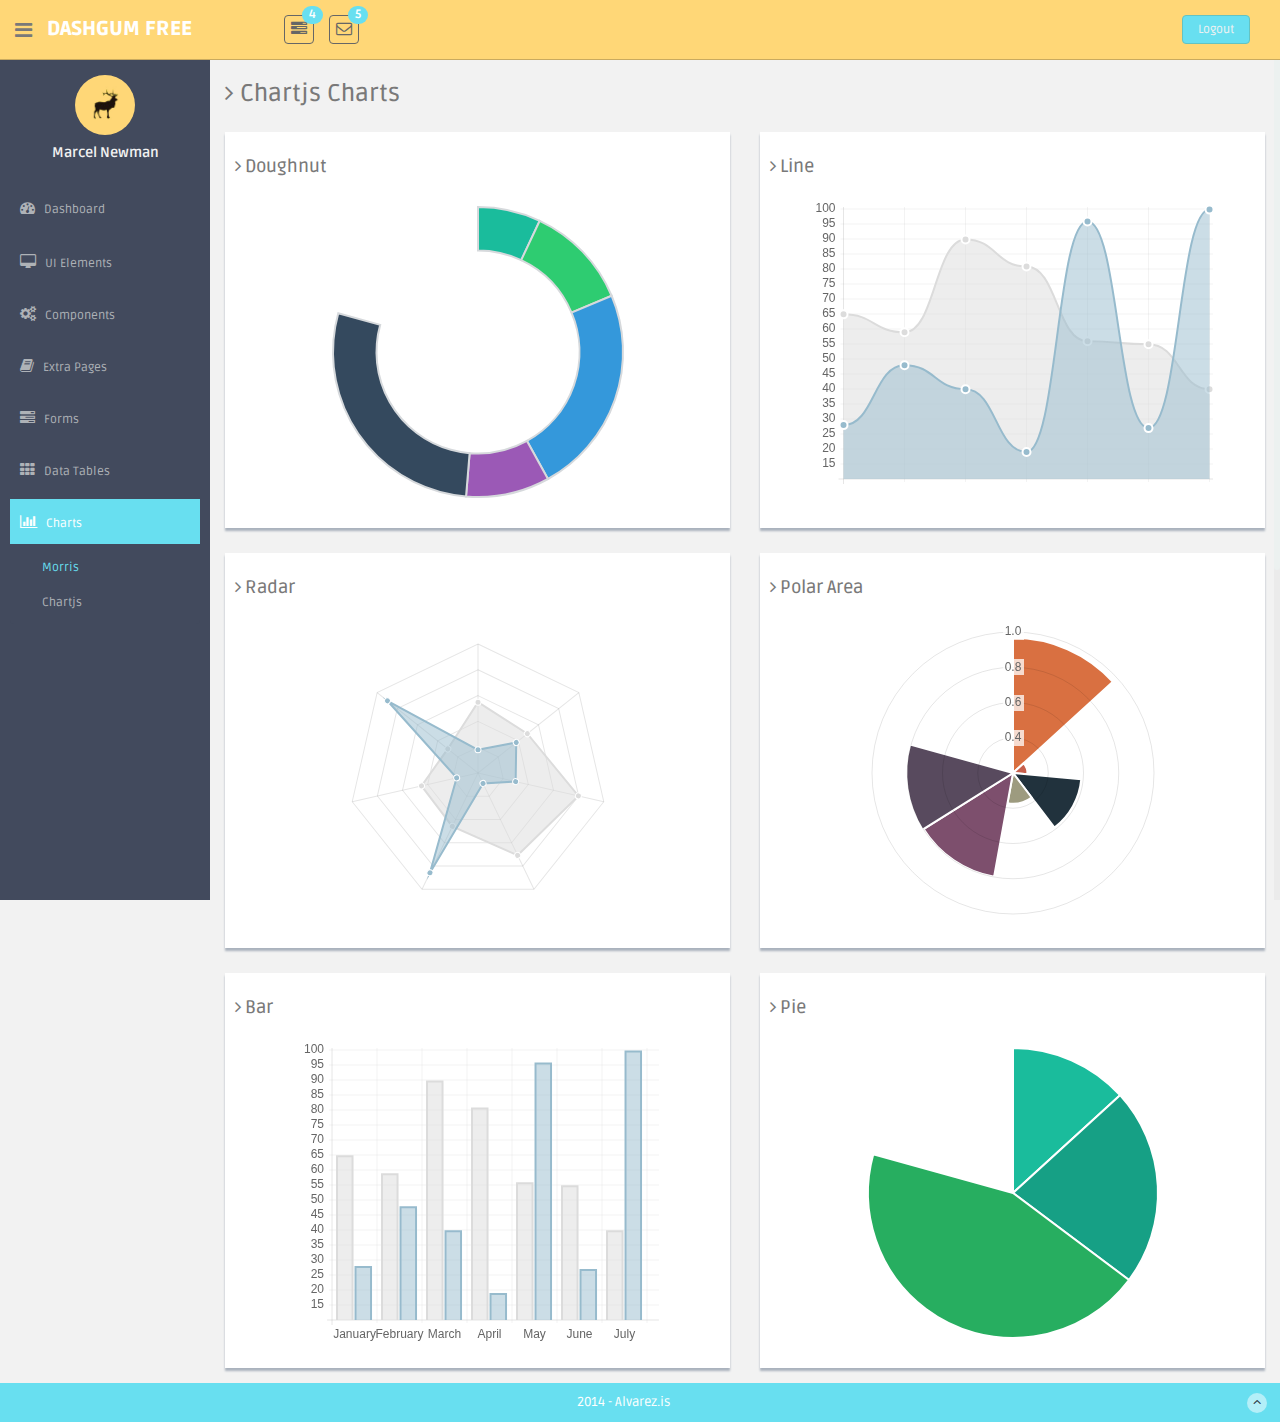
<file: DB2_1/chartjs.html>
<!DOCTYPE html>
<html lang="en">
  <head>
    <meta charset="utf-8">
    <meta name="viewport" content="width=device-width, initial-scale=1.0">
    <meta name="description" content="">
    <meta name="author" content="Dashboard">
    <meta name="keyword" content="Dashboard, Bootstrap, Admin, Template, Theme, Responsive, Fluid, Retina">

    <title>DASHGUM - Bootstrap Admin Template</title>

    <!-- Bootstrap core CSS -->
    <link href="assets/css/bootstrap.css" rel="stylesheet">
    <!--external css-->
    <link href="assets/font-awesome/css/font-awesome.css" rel="stylesheet" />
        
    <!-- Custom styles for this template -->
    <link href="assets/css/style.css" rel="stylesheet">
    <link href="assets/css/style-responsive.css" rel="stylesheet">
    

    <!-- HTML5 shim and Respond.js IE8 support of HTML5 elements and media queries -->
    <!--[if lt IE 9]>
      <script src="https://oss.maxcdn.com/libs/html5shiv/3.7.0/html5shiv.js"></script>
      <script src="https://oss.maxcdn.com/libs/respond.js/1.4.2/respond.min.js"></script>
    <![endif]-->
  </head>

  <body>

  <section id="container" >
      <!-- **********************************************************************************************************************************************************
      TOP BAR CONTENT & NOTIFICATIONS
      *********************************************************************************************************************************************************** -->
      <!--header start-->
      <header class="header black-bg">
              <div class="sidebar-toggle-box">
                  <div class="fa fa-bars tooltips" data-placement="right" data-original-title="Toggle Navigation"></div>
              </div>
            <!--logo start-->
            <a href="index.html" class="logo"><b>DASHGUM FREE</b></a>
            <!--logo end-->
            <div class="nav notify-row" id="top_menu">
                <!--  notification start -->
                <ul class="nav top-menu">
                    <!-- settings start -->
                    <li class="dropdown">
                        <a data-toggle="dropdown" class="dropdown-toggle" href="index.html#">
                            <i class="fa fa-tasks"></i>
                            <span class="badge bg-theme">4</span>
                        </a>
                        <ul class="dropdown-menu extended tasks-bar">
                            <div class="notify-arrow notify-arrow-green"></div>
                            <li>
                                <p class="green">You have 4 pending tasks</p>
                            </li>
                            <li>
                                <a href="index.html#">
                                    <div class="task-info">
                                        <div class="desc">DashGum Admin Panel</div>
                                        <div class="percent">40%</div>
                                    </div>
                                    <div class="progress progress-striped">
                                        <div class="progress-bar progress-bar-success" role="progressbar" aria-valuenow="40" aria-valuemin="0" aria-valuemax="100" style="width: 40%">
                                            <span class="sr-only">40% Complete (success)</span>
                                        </div>
                                    </div>
                                </a>
                            </li>
                            <li>
                                <a href="index.html#">
                                    <div class="task-info">
                                        <div class="desc">Database Update</div>
                                        <div class="percent">60%</div>
                                    </div>
                                    <div class="progress progress-striped">
                                        <div class="progress-bar progress-bar-warning" role="progressbar" aria-valuenow="60" aria-valuemin="0" aria-valuemax="100" style="width: 60%">
                                            <span class="sr-only">60% Complete (warning)</span>
                                        </div>
                                    </div>
                                </a>
                            </li>
                            <li>
                                <a href="index.html#">
                                    <div class="task-info">
                                        <div class="desc">Product Development</div>
                                        <div class="percent">80%</div>
                                    </div>
                                    <div class="progress progress-striped">
                                        <div class="progress-bar progress-bar-info" role="progressbar" aria-valuenow="80" aria-valuemin="0" aria-valuemax="100" style="width: 80%">
                                            <span class="sr-only">80% Complete</span>
                                        </div>
                                    </div>
                                </a>
                            </li>
                            <li>
                                <a href="index.html#">
                                    <div class="task-info">
                                        <div class="desc">Payments Sent</div>
                                        <div class="percent">70%</div>
                                    </div>
                                    <div class="progress progress-striped">
                                        <div class="progress-bar progress-bar-danger" role="progressbar" aria-valuenow="70" aria-valuemin="0" aria-valuemax="100" style="width: 70%">
                                            <span class="sr-only">70% Complete (Important)</span>
                                        </div>
                                    </div>
                                </a>
                            </li>
                            <li class="external">
                                <a href="#">See All Tasks</a>
                            </li>
                        </ul>
                    </li>
                    <!-- settings end -->
                    <!-- inbox dropdown start-->
                    <li id="header_inbox_bar" class="dropdown">
                        <a data-toggle="dropdown" class="dropdown-toggle" href="index.html#">
                            <i class="fa fa-envelope-o"></i>
                            <span class="badge bg-theme">5</span>
                        </a>
                        <ul class="dropdown-menu extended inbox">
                            <div class="notify-arrow notify-arrow-green"></div>
                            <li>
                                <p class="green">You have 5 new messages</p>
                            </li>
                            <li>
                                <a href="index.html#">
                                    <span class="photo"><img alt="avatar" src="assets/img/ui-zac.jpg"></span>
                                    <span class="subject">
                                    <span class="from">Zac Snider</span>
                                    <span class="time">Just now</span>
                                    </span>
                                    <span class="message">
                                        Hi mate, how is everything?
                                    </span>
                                </a>
                            </li>
                            <li>
                                <a href="index.html#">
                                    <span class="photo"><img alt="avatar" src="assets/img/ui-divya.jpg"></span>
                                    <span class="subject">
                                    <span class="from">Divya Manian</span>
                                    <span class="time">40 mins.</span>
                                    </span>
                                    <span class="message">
                                     Hi, I need your help with this.
                                    </span>
                                </a>
                            </li>
                            <li>
                                <a href="index.html#">
                                    <span class="photo"><img alt="avatar" src="assets/img/ui-danro.jpg"></span>
                                    <span class="subject">
                                    <span class="from">Dan Rogers</span>
                                    <span class="time">2 hrs.</span>
                                    </span>
                                    <span class="message">
                                        Love your new Dashboard.
                                    </span>
                                </a>
                            </li>
                            <li>
                                <a href="index.html#">
                                    <span class="photo"><img alt="avatar" src="assets/img/ui-sherman.jpg"></span>
                                    <span class="subject">
                                    <span class="from">Dj Sherman</span>
                                    <span class="time">4 hrs.</span>
                                    </span>
                                    <span class="message">
                                        Please, answer asap.
                                    </span>
                                </a>
                            </li>
                            <li>
                                <a href="index.html#">See all messages</a>
                            </li>
                        </ul>
                    </li>
                    <!-- inbox dropdown end -->
                </ul>
                <!--  notification end -->
            </div>
            <div class="top-menu">
            	<ul class="nav pull-right top-menu">
                    <li><a class="logout" href="login.html">Logout</a></li>
            	</ul>
            </div>
        </header>
      <!--header end-->
      
      <!-- **********************************************************************************************************************************************************
      MAIN SIDEBAR MENU
      *********************************************************************************************************************************************************** -->
      <!--sidebar start-->
      <aside>
          <div id="sidebar"  class="nav-collapse ">
              <!-- sidebar menu start-->
              <ul class="sidebar-menu" id="nav-accordion">
              
              	  <p class="centered"><a href="profile.html"><img src="assets/img/ui-sam.jpg" class="img-circle" width="60"></a></p>
              	  <h5 class="centered">Marcel Newman</h5>
              	  	
                  <li class="mt">
                      <a href="index.html">
                          <i class="fa fa-dashboard"></i>
                          <span>Dashboard</span>
                      </a>
                  </li>

                  <li class="sub-menu">
                      <a href="javascript:;" >
                          <i class="fa fa-desktop"></i>
                          <span>UI Elements</span>
                      </a>
                      <ul class="sub">
                          <li><a  href="general.html">General</a></li>
                          <li><a  href="buttons.html">Buttons</a></li>
                          <li><a  href="panels.html">Panels</a></li>
                      </ul>
                  </li>

                  <li class="sub-menu">
                      <a href="javascript:;" >
                          <i class="fa fa-cogs"></i>
                          <span>Components</span>
                      </a>
                      <ul class="sub">
                          <li><a  href="calendar.html">Calendar</a></li>
                          <li><a  href="gallery.html">Gallery</a></li>
                          <li><a  href="todo_list.html">Todo List</a></li>
                      </ul>
                  </li>
                  <li class="sub-menu">
                      <a href="javascript:;" >
                          <i class="fa fa-book"></i>
                          <span>Extra Pages</span>
                      </a>
                      <ul class="sub">
                          <li><a  href="blank.html">Blank Page</a></li>
                          <li><a  href="login.html">Login</a></li>
                          <li><a  href="lock_screen.html">Lock Screen</a></li>
                      </ul>
                  </li>
                  <li class="sub-menu">
                      <a href="javascript:;" >
                          <i class="fa fa-tasks"></i>
                          <span>Forms</span>
                      </a>
                      <ul class="sub">
                          <li><a  href="form_component.html">Form Components</a></li>
                      </ul>
                  </li>
                  <li class="sub-menu">
                      <a href="javascript:;" >
                          <i class="fa fa-th"></i>
                          <span>Data Tables</span>
                      </a>
                      <ul class="sub">
                          <li><a  href="basic_table.html">Basic Table</a></li>
                          <li><a  href="responsive_table.html">Responsive Table</a></li>
                      </ul>
                  </li>
                  <li class="sub-menu">
                      <a class="active" href="javascript:;" >
                          <i class=" fa fa-bar-chart-o"></i>
                          <span>Charts</span>
                      </a>
                      <ul class="sub">
                          <li class="active"><a  href="morris.html">Morris</a></li>
                          <li><a  href="chartjs.html">Chartjs</a></li>
                      </ul>
                  </li>

              </ul>
              <!-- sidebar menu end-->
          </div>
      </aside>
      <!--sidebar end-->
      
      <!-- **********************************************************************************************************************************************************
      MAIN CONTENT
      *********************************************************************************************************************************************************** -->
      <!--main content start-->
      <section id="main-content">
          <section class="wrapper">
          <h3><i class="fa fa-angle-right"></i> Chartjs Charts</h3>
              <!-- page start-->
              <div class="tab-pane" id="chartjs">
                  <div class="row mt">
                      <div class="col-lg-6">
                          <div class="content-panel">
							  <h4><i class="fa fa-angle-right"></i> Doughnut</h4>
                              <div class="panel-body text-center">
                                  <canvas id="doughnut" height="300" width="400"></canvas>
                              </div>
                          </div>
                      </div>
                      <div class="col-lg-6">
                          <div class="content-panel">
							  <h4><i class="fa fa-angle-right"></i> Line</h4>
                              <div class="panel-body text-center">
                                  <canvas id="line" height="300" width="400"></canvas>
                              </div>
                          </div>
                      </div>
                  </div>
                  <div class="row mt">
                      <div class="col-lg-6">
                          <div class="content-panel">
							  <h4><i class="fa fa-angle-right"></i> Radar</h4>
                              <div class="panel-body text-center">
                                  <canvas id="radar" height="300" width="400"></canvas>
                              </div>
                          </div>
                      </div>
                      <div class="col-lg-6">
                          <div class="content-panel">
							  <h4><i class="fa fa-angle-right"></i> Polar Area</h4>
                              <div class="panel-body text-center">
                                  <canvas id="polarArea" height="300" width="400"></canvas>
                              </div>
                          </div>
                      </div>
                  </div>
                  <div class="row mt">
                      <div class="col-lg-6">
                          <div class="content-panel">
							  <h4><i class="fa fa-angle-right"></i> Bar</h4>
                              <div class="panel-body text-center">
                                  <canvas id="bar" height="300" width="400"></canvas>
                              </div>
                          </div>
                      </div>
                      <div class="col-lg-6">
                          <div class="content-panel">
							  <h4><i class="fa fa-angle-right"></i> Pie</h4>
                              <div class="panel-body text-center">
                                  <canvas id="pie" height="300" width="400"></canvas>
                              </div>
                          </div>
                      </div>
                  </div>
              </div>
              <!-- page end-->
          </section>          
      </section><!-- /MAIN CONTENT -->

      <!--main content end-->
      <!--footer start-->
      <footer class="site-footer">
          <div class="text-center">
              2014 - Alvarez.is
              <a href="chartjs.html#" class="go-top">
                  <i class="fa fa-angle-up"></i>
              </a>
          </div>
      </footer>
      <!--footer end-->
  </section>

    <!-- js placed at the end of the document so the pages load faster -->
    <script src="assets/js/jquery.js"></script>
    <script src="assets/js/bootstrap.min.js"></script>
    <script class="include" type="text/javascript" src="assets/js/jquery.dcjqaccordion.2.7.js"></script>
    <script src="assets/js/jquery.scrollTo.min.js"></script>
    <script src="assets/js/jquery.nicescroll.js" type="text/javascript"></script>


    <!--common script for all pages-->
    <script src="assets/js/common-scripts.js"></script>

    <!--script for this page-->
    <script src="assets/js/chart-master/Chart.js"></script>
    <script src="assets/js/chartjs-conf.js"></script>
    
  <script>
      //custom select box

      $(function(){
          $('select.styled').customSelect();
      });

  </script>

  </body>
</html>
</file>
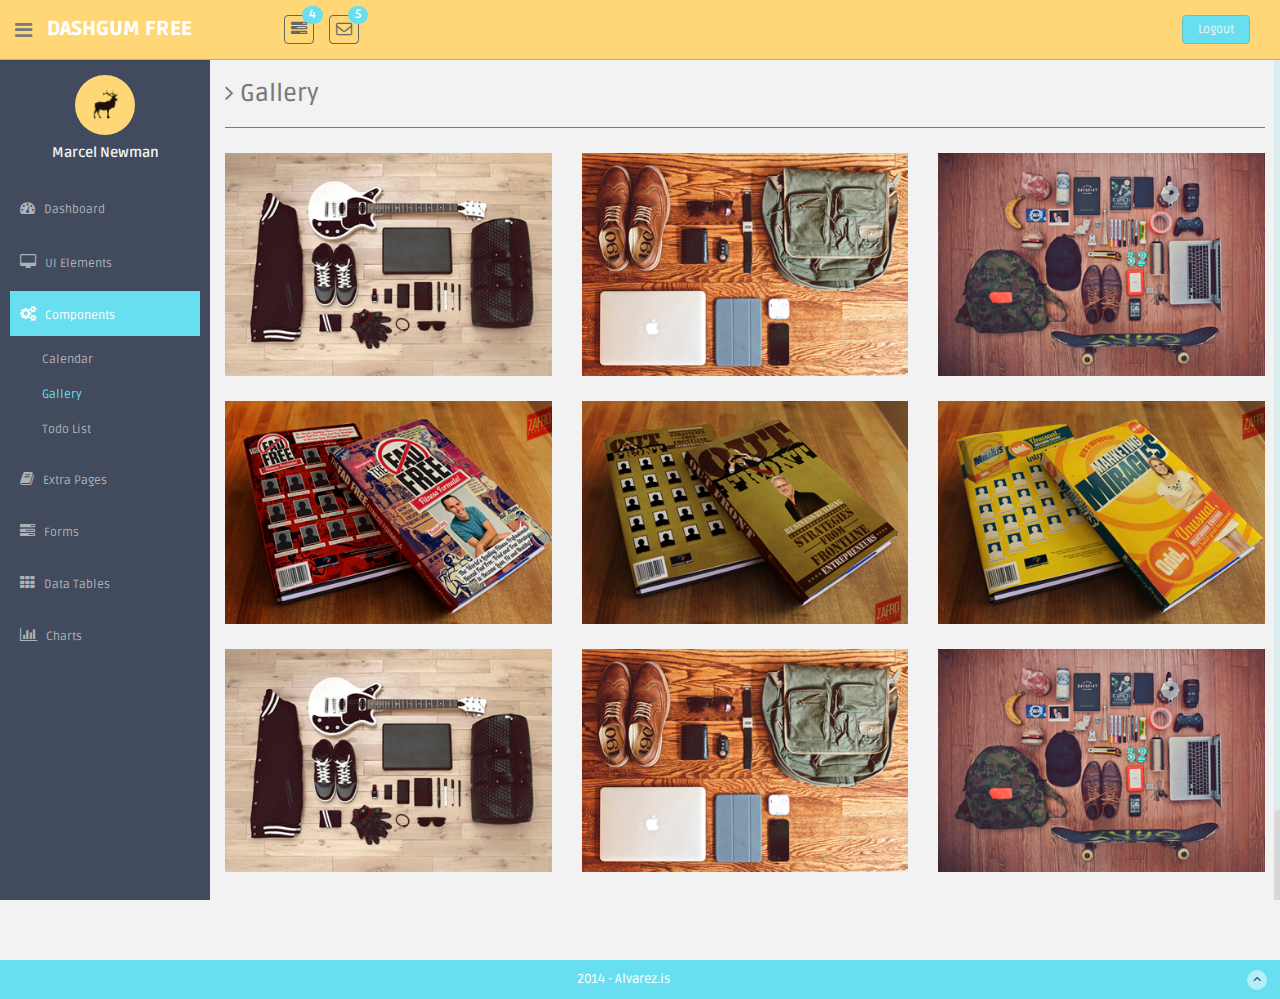
<file: DB2_1/gallery.html>
<!DOCTYPE html>
<html lang="en">
  <head>
    <meta charset="utf-8">
    <meta name="viewport" content="width=device-width, initial-scale=1.0">
    <meta name="description" content="">
    <meta name="author" content="Dashboard">
    <meta name="keyword" content="Dashboard, Bootstrap, Admin, Template, Theme, Responsive, Fluid, Retina">

    <title>DASHGUM - Bootstrap Admin Template</title>

    <!-- Bootstrap core CSS -->
    <link href="assets/css/bootstrap.css" rel="stylesheet">
    <!--external css-->
    <link href="assets/font-awesome/css/font-awesome.css" rel="stylesheet" />
    <link href="assets/js/fancybox/jquery.fancybox.css" rel="stylesheet" />
    <!-- Custom styles for this template -->
    <link href="assets/css/style.css" rel="stylesheet">
    <link href="assets/css/style-responsive.css" rel="stylesheet">

    <script src="assets/js/jquery.js"></script>


    <!-- HTML5 shim and Respond.js IE8 support of HTML5 elements and media queries -->
    <!--[if lt IE 9]>
      <script src="https://oss.maxcdn.com/libs/html5shiv/3.7.0/html5shiv.js"></script>
      <script src="https://oss.maxcdn.com/libs/respond.js/1.4.2/respond.min.js"></script>
    <![endif]-->
  </head>

  <body>

  <section id="container" >
      <!-- **********************************************************************************************************************************************************
      TOP BAR CONTENT & NOTIFICATIONS
      *********************************************************************************************************************************************************** -->
      <!--header start-->
      <header class="header black-bg">
              <div class="sidebar-toggle-box">
                  <div class="fa fa-bars tooltips" data-placement="right" data-original-title="Toggle Navigation"></div>
              </div>
            <!--logo start-->
            <a href="index.html" class="logo"><b>DASHGUM FREE</b></a>
            <!--logo end-->
            <div class="nav notify-row" id="top_menu">
                <!--  notification start -->
                <ul class="nav top-menu">
                    <!-- settings start -->
                    <li class="dropdown">
                        <a data-toggle="dropdown" class="dropdown-toggle" href="index.html#">
                            <i class="fa fa-tasks"></i>
                            <span class="badge bg-theme">4</span>
                        </a>
                        <ul class="dropdown-menu extended tasks-bar">
                            <div class="notify-arrow notify-arrow-green"></div>
                            <li>
                                <p class="green">You have 4 pending tasks</p>
                            </li>
                            <li>
                                <a href="index.html#">
                                    <div class="task-info">
                                        <div class="desc">DashGum Admin Panel</div>
                                        <div class="percent">40%</div>
                                    </div>
                                    <div class="progress progress-striped">
                                        <div class="progress-bar progress-bar-success" role="progressbar" aria-valuenow="40" aria-valuemin="0" aria-valuemax="100" style="width: 40%">
                                            <span class="sr-only">40% Complete (success)</span>
                                        </div>
                                    </div>
                                </a>
                            </li>
                            <li>
                                <a href="index.html#">
                                    <div class="task-info">
                                        <div class="desc">Database Update</div>
                                        <div class="percent">60%</div>
                                    </div>
                                    <div class="progress progress-striped">
                                        <div class="progress-bar progress-bar-warning" role="progressbar" aria-valuenow="60" aria-valuemin="0" aria-valuemax="100" style="width: 60%">
                                            <span class="sr-only">60% Complete (warning)</span>
                                        </div>
                                    </div>
                                </a>
                            </li>
                            <li>
                                <a href="index.html#">
                                    <div class="task-info">
                                        <div class="desc">Product Development</div>
                                        <div class="percent">80%</div>
                                    </div>
                                    <div class="progress progress-striped">
                                        <div class="progress-bar progress-bar-info" role="progressbar" aria-valuenow="80" aria-valuemin="0" aria-valuemax="100" style="width: 80%">
                                            <span class="sr-only">80% Complete</span>
                                        </div>
                                    </div>
                                </a>
                            </li>
                            <li>
                                <a href="index.html#">
                                    <div class="task-info">
                                        <div class="desc">Payments Sent</div>
                                        <div class="percent">70%</div>
                                    </div>
                                    <div class="progress progress-striped">
                                        <div class="progress-bar progress-bar-danger" role="progressbar" aria-valuenow="70" aria-valuemin="0" aria-valuemax="100" style="width: 70%">
                                            <span class="sr-only">70% Complete (Important)</span>
                                        </div>
                                    </div>
                                </a>
                            </li>
                            <li class="external">
                                <a href="#">See All Tasks</a>
                            </li>
                        </ul>
                    </li>
                    <!-- settings end -->
                    <!-- inbox dropdown start-->
                    <li id="header_inbox_bar" class="dropdown">
                        <a data-toggle="dropdown" class="dropdown-toggle" href="index.html#">
                            <i class="fa fa-envelope-o"></i>
                            <span class="badge bg-theme">5</span>
                        </a>
                        <ul class="dropdown-menu extended inbox">
                            <div class="notify-arrow notify-arrow-green"></div>
                            <li>
                                <p class="green">You have 5 new messages</p>
                            </li>
                            <li>
                                <a href="index.html#">
                                    <span class="photo"><img alt="avatar" src="assets/img/ui-zac.jpg"></span>
                                    <span class="subject">
                                    <span class="from">Zac Snider</span>
                                    <span class="time">Just now</span>
                                    </span>
                                    <span class="message">
                                        Hi mate, how is everything?
                                    </span>
                                </a>
                            </li>
                            <li>
                                <a href="index.html#">
                                    <span class="photo"><img alt="avatar" src="assets/img/ui-divya.jpg"></span>
                                    <span class="subject">
                                    <span class="from">Divya Manian</span>
                                    <span class="time">40 mins.</span>
                                    </span>
                                    <span class="message">
                                     Hi, I need your help with this.
                                    </span>
                                </a>
                            </li>
                            <li>
                                <a href="index.html#">
                                    <span class="photo"><img alt="avatar" src="assets/img/ui-danro.jpg"></span>
                                    <span class="subject">
                                    <span class="from">Dan Rogers</span>
                                    <span class="time">2 hrs.</span>
                                    </span>
                                    <span class="message">
                                        Love your new Dashboard.
                                    </span>
                                </a>
                            </li>
                            <li>
                                <a href="index.html#">
                                    <span class="photo"><img alt="avatar" src="assets/img/ui-sherman.jpg"></span>
                                    <span class="subject">
                                    <span class="from">Dj Sherman</span>
                                    <span class="time">4 hrs.</span>
                                    </span>
                                    <span class="message">
                                        Please, answer asap.
                                    </span>
                                </a>
                            </li>
                            <li>
                                <a href="index.html#">See all messages</a>
                            </li>
                        </ul>
                    </li>
                    <!-- inbox dropdown end -->
                </ul>
                <!--  notification end -->
            </div>
            <div class="top-menu">
            	<ul class="nav pull-right top-menu">
                    <li><a class="logout" href="login.html">Logout</a></li>
            	</ul>
            </div>
        </header>
      <!--header end-->
      
      <!-- **********************************************************************************************************************************************************
      MAIN SIDEBAR MENU
      *********************************************************************************************************************************************************** -->
      <!--sidebar start-->
      <aside>
          <div id="sidebar"  class="nav-collapse ">
              <!-- sidebar menu start-->
              <ul class="sidebar-menu" id="nav-accordion">
              
              	  <p class="centered"><a href="profile.html"><img src="assets/img/ui-sam.jpg" class="img-circle" width="60"></a></p>
              	  <h5 class="centered">Marcel Newman</h5>
              	  	
                  <li class="mt">
                      <a href="index.html">
                          <i class="fa fa-dashboard"></i>
                          <span>Dashboard</span>
                      </a>
                  </li>

                  <li class="sub-menu">
                      <a href="javascript:;" >
                          <i class="fa fa-desktop"></i>
                          <span>UI Elements</span>
                      </a>
                      <ul class="sub">
                          <li><a  href="general.html">General</a></li>
                          <li><a  href="buttons.html">Buttons</a></li>
                          <li><a  href="panels.html">Panels</a></li>
                      </ul>
                  </li>

                  <li class="sub-menu">
                      <a class="active" href="javascript:;" >
                          <i class="fa fa-cogs"></i>
                          <span>Components</span>
                      </a>
                      <ul class="sub">
                          <li><a  href="calendar.html">Calendar</a></li>
                          <li class="active"><a  href="gallery.html">Gallery</a></li>
                          <li><a  href="todo_list.html">Todo List</a></li>
                      </ul>
                  </li>
                  <li class="sub-menu">
                      <a href="javascript:;" >
                          <i class="fa fa-book"></i>
                          <span>Extra Pages</span>
                      </a>
                      <ul class="sub">
                          <li><a  href="blank.html">Blank Page</a></li>
                          <li><a  href="login.html">Login</a></li>
                          <li><a  href="lock_screen.html">Lock Screen</a></li>
                      </ul>
                  </li>
                  <li class="sub-menu">
                      <a href="javascript:;" >
                          <i class="fa fa-tasks"></i>
                          <span>Forms</span>
                      </a>
                      <ul class="sub">
                          <li><a  href="form_component.html">Form Components</a></li>
                      </ul>
                  </li>
                  <li class="sub-menu">
                      <a href="javascript:;" >
                          <i class="fa fa-th"></i>
                          <span>Data Tables</span>
                      </a>
                      <ul class="sub">
                          <li><a  href="basic_table.html">Basic Table</a></li>
                          <li><a  href="responsive_table.html">Responsive Table</a></li>
                      </ul>
                  </li>
                  <li class="sub-menu">
                      <a href="javascript:;" >
                          <i class=" fa fa-bar-chart-o"></i>
                          <span>Charts</span>
                      </a>
                      <ul class="sub">
                          <li><a  href="morris.html">Morris</a></li>
                          <li><a  href="chartjs.html">Chartjs</a></li>
                      </ul>
                  </li>

              </ul>
              <!-- sidebar menu end-->
          </div>
      </aside>
      <!--sidebar end-->
      
      <!-- **********************************************************************************************************************************************************
      MAIN CONTENT
      *********************************************************************************************************************************************************** -->
      <!--main content start-->
      <section id="main-content">
          <section class="wrapper site-min-height">
          	<h3><i class="fa fa-angle-right"></i> Gallery</h3>
          	<hr>
				<div class="row mt">
					<div class="col-lg-4 col-md-4 col-sm-4 col-xs-12 desc">
						<div class="project-wrapper">
		                    <div class="project">
		                        <div class="photo-wrapper">
		                            <div class="photo">
		                            	<a class="fancybox" href="assets/img/portfolio/port04.jpg"><img class="img-responsive" src="assets/img/portfolio/port04.jpg" alt=""></a>
		                            </div>
		                            <div class="overlay"></div>
		                        </div>
		                    </div>
		                </div>
					</div><!-- col-lg-4 -->
					
					<div class="col-lg-4 col-md-4 col-sm-4 col-xs-12 desc">
						<div class="project-wrapper">
		                    <div class="project">
		                        <div class="photo-wrapper">
		                            <div class="photo">
		                            	<a class="fancybox" href="assets/img/portfolio/port05.jpg"><img class="img-responsive" src="assets/img/portfolio/port05.jpg" alt=""></a>
		                            </div>
		                            <div class="overlay"></div>
		                        </div>
		                    </div>
		                </div>
					</div><!-- col-lg-4 -->
					
					<div class="col-lg-4 col-md-4 col-sm-4 col-xs-12 desc">
						<div class="project-wrapper">
		                    <div class="project">
		                        <div class="photo-wrapper">
		                            <div class="photo">
		                            	<a class="fancybox" href="assets/img/portfolio/port06.jpg"><img class="img-responsive" src="assets/img/portfolio/port06.jpg" alt=""></a>
		                            </div>
		                            <div class="overlay"></div>
		                        </div>
		                    </div>
		                </div>
					</div><!-- col-lg-4 -->
				</div><!-- /row -->

				<div class="row mt">
					<div class="col-lg-4 col-md-4 col-sm-4 col-xs-12 desc">
						<div class="project-wrapper">
		                    <div class="project">
		                        <div class="photo-wrapper">
		                            <div class="photo">
		                            	<a class="fancybox" href="assets/img/portfolio/port01.jpg"><img class="img-responsive" src="assets/img/portfolio/port01.jpg" alt=""></a>
		                            </div>
		                            <div class="overlay"></div>
		                        </div>
		                    </div>
		                </div>
					</div><!-- col-lg-4 -->
					
					<div class="col-lg-4 col-md-4 col-sm-4 col-xs-12 desc">
						<div class="project-wrapper">
		                    <div class="project">
		                        <div class="photo-wrapper">
		                            <div class="photo">
		                            	<a class="fancybox" href="assets/img/portfolio/port02.jpg"><img class="img-responsive" src="assets/img/portfolio/port02.jpg" alt=""></a>
		                            </div>
		                            <div class="overlay"></div>
		                        </div>
		                    </div>
		                </div>
					</div><!-- col-lg-4 -->
					
					<div class="col-lg-4 col-md-4 col-sm-4 col-xs-12 desc">
						<div class="project-wrapper">
		                    <div class="project">
		                        <div class="photo-wrapper">
		                            <div class="photo">
		                            	<a class="fancybox" href="assets/img/portfolio/port03.jpg"><img class="img-responsive" src="assets/img/portfolio/port03.jpg" alt=""></a>
		                            </div>
		                            <div class="overlay"></div>
		                        </div>
		                    </div>
		                </div>
					</div><!-- col-lg-4 -->
				</div><!-- /row -->

				<div class="row mt mb">
					<div class="col-lg-4 col-md-4 col-sm-4 col-xs-12 desc">
						<div class="project-wrapper">
		                    <div class="project">
		                        <div class="photo-wrapper">
		                            <div class="photo">
		                            	<a class="fancybox" href="assets/img/portfolio/port04.jpg"><img class="img-responsive" src="assets/img/portfolio/port04.jpg" alt=""></a>
		                            </div>
		                            <div class="overlay"></div>
		                        </div>
		                    </div>
		                </div>
					</div><!-- col-lg-4 -->
					
					<div class="col-lg-4 col-md-4 col-sm-4 col-xs-12 desc">
						<div class="project-wrapper">
		                    <div class="project">
		                        <div class="photo-wrapper">
		                            <div class="photo">
		                            	<a class="fancybox" href="assets/img/portfolio/port05.jpg"><img class="img-responsive" src="assets/img/portfolio/port05.jpg" alt=""></a>
		                            </div>
		                            <div class="overlay"></div>
		                        </div>
		                    </div>
		                </div>
					</div><!-- col-lg-4 -->
					
					<div class="col-lg-4 col-md-4 col-sm-4 col-xs-12 desc">
						<div class="project-wrapper">
		                    <div class="project">
		                        <div class="photo-wrapper">
		                            <div class="photo">
		                            	<a class="fancybox" href="assets/img/portfolio/port06.jpg"><img class="img-responsive" src="assets/img/portfolio/port06.jpg" alt=""></a>
		                            </div>
		                            <div class="overlay"></div>
		                        </div>
		                    </div>
		                </div>
					</div><!-- col-lg-4 -->
				</div><!-- /row -->

		</section><! --/wrapper -->
      </section><!-- /MAIN CONTENT -->

      <!--main content end-->
      <!--footer start-->
      <footer class="site-footer">
          <div class="text-center">
              2014 - Alvarez.is
              <a href="gallery.html#" class="go-top">
                  <i class="fa fa-angle-up"></i>
              </a>
          </div>
      </footer>
      <!--footer end-->
  </section>

    <!-- js placed at the end of the document so the pages load faster -->
	<script src="assets/js/fancybox/jquery.fancybox.js"></script>    
    <script src="assets/js/bootstrap.min.js"></script>
    <script class="include" type="text/javascript" src="assets/js/jquery.dcjqaccordion.2.7.js"></script>
    <script src="assets/js/jquery.scrollTo.min.js"></script>
    <script src="assets/js/jquery.nicescroll.js" type="text/javascript"></script>


    <!--common script for all pages-->
    <script src="assets/js/common-scripts.js"></script>

    <!--script for this page-->
  
  <script type="text/javascript">
      $(function() {
        //    fancybox
          jQuery(".fancybox").fancybox();
      });

  </script>
  
  <script>
      //custom select box

      $(function(){
          $("select.styled").customSelect();
      });

  </script>

  </body>
</html>
</file>
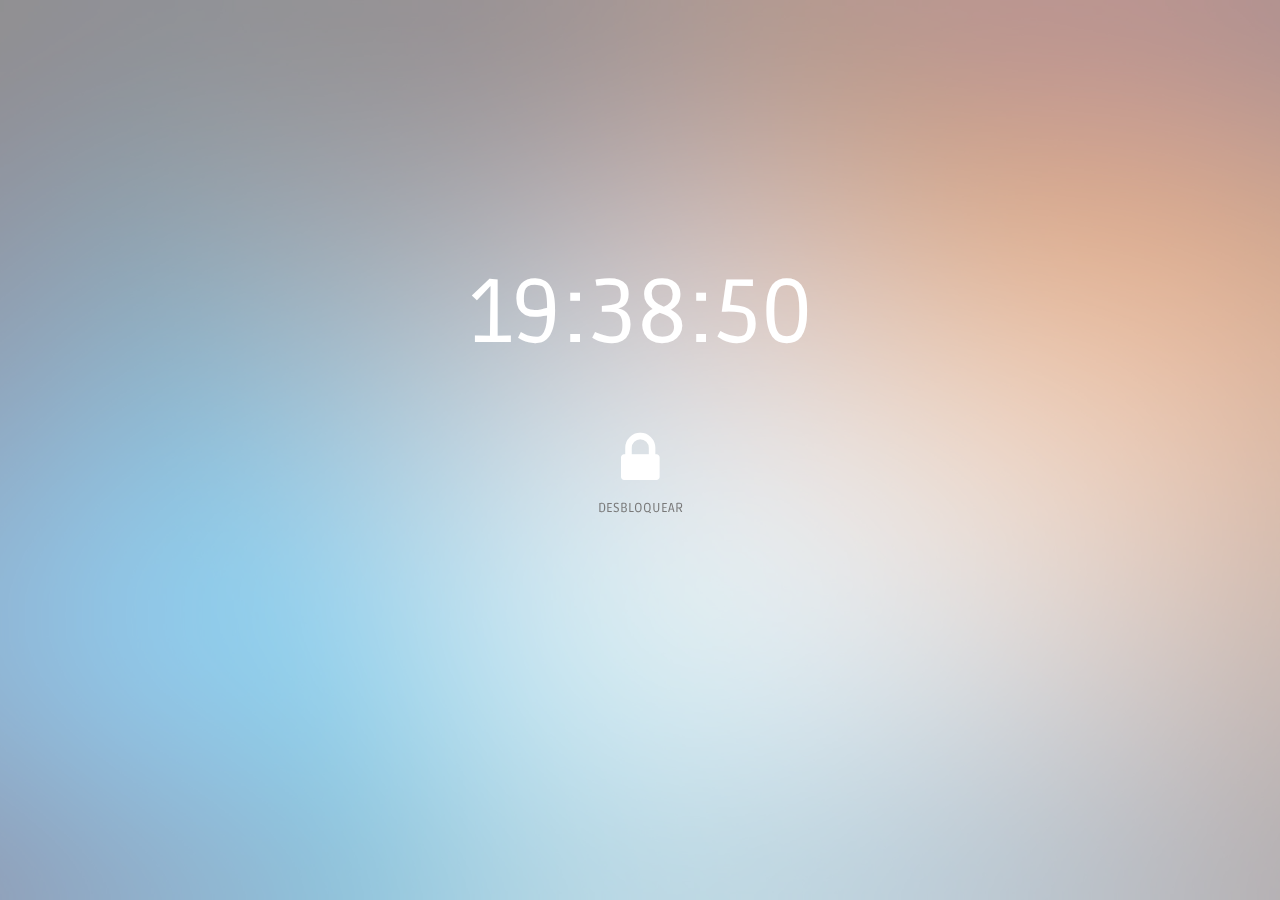
<file: DB2_1/lock_screen.html>
<!DOCTYPE html>
<html lang="en">
  <head>
    <meta charset="utf-8">
    <meta name="viewport" content="width=device-width, initial-scale=1.0">
    <meta name="description" content="">
    <meta name="author" content="Dashboard">
    <meta name="keyword" content="Dashboard, Bootstrap, Admin, Template, Theme, Responsive, Fluid, Retina">

    <title>DASHGUM - Bootstrap Admin Template</title>

    <!-- Bootstrap core CSS -->
    <link href="assets/css/bootstrap.css" rel="stylesheet">
    <!--external css-->
    <link href="assets/font-awesome/css/font-awesome.css" rel="stylesheet" />
        
    <!-- Custom styles for this template -->
    <link href="assets/css/style.css" rel="stylesheet">
    <link href="assets/css/style-responsive.css" rel="stylesheet">

    <!-- HTML5 shim and Respond.js IE8 support of HTML5 elements and media queries -->
    <!--[if lt IE 9]>
      <script src="https://oss.maxcdn.com/libs/html5shiv/3.7.0/html5shiv.js"></script>
      <script src="https://oss.maxcdn.com/libs/respond.js/1.4.2/respond.min.js"></script>
    <![endif]-->
  </head>

  <body onload="getTime()">

      <!-- **********************************************************************************************************************************************************
      MAIN CONTENT
      *********************************************************************************************************************************************************** -->

	  	<div class="container">
	  	
	  		<div id="showtime"></div>
	  			<div class="col-lg-4 col-lg-offset-4">
	  				<div class="lock-screen">
		  				<h2><a data-toggle="modal" href="#myModal"><i class="fa fa-lock"></i></a></h2>
		  				<p>DESBLOQUEAR</p>
		  				
				          <!-- Modal -->
				          <div aria-hidden="true" aria-labelledby="myModalLabel" role="dialog" tabindex="-1" id="myModal" class="modal fade">
				              <div class="modal-dialog">
				                  <div class="modal-content">
				                      <div class="modal-header">
				                          <button type="button" class="close" data-dismiss="modal" aria-hidden="true">&times;</button>
				                          <h4 class="modal-title">Welcome Back</h4>
				                      </div>
				                      <div class="modal-body">
				                          <p class="centered"><img class="img-circle" width="80" src="assets/img/ui-sam.jpg"></p>
				                          <input type="password" name="password" placeholder="Password" autocomplete="off" class="form-control placeholder-no-fix">
				
				                      </div>
				                      <div class="modal-footer centered">
				                          <button data-dismiss="modal" class="btn btn-theme04" type="button">Cancel</button>
				                          <button class="btn btn-theme03" type="button">Login</button>
				                      </div>
				                  </div>
				              </div>
				          </div>
				          <!-- modal -->
		  				
		  				
	  				</div><! --/lock-screen -->
	  			</div><!-- /col-lg-4 -->
	  	
	  	</div><!-- /container -->

    <!-- js placed at the end of the document so the pages load faster -->
    <script src="assets/js/jquery.js"></script>
    <script src="assets/js/bootstrap.min.js"></script>

    <!--BACKSTRETCH-->
    <!-- You can use an image of whatever size. This script will stretch to fit in any screen size.-->
    <script type="text/javascript" src="assets/js/jquery.backstretch.min.js"></script>
    <script>
        $.backstretch([
            "assets/img/login-bg2.jpg"
            , "assets/img/login-bg3.jpg"
            , "assets/img/login-bg4.jpg"
        ], {duration: 3000, fade: 1500});
    </script>

    <script>
        function getTime()
        {
            var today=new Date();
            var h=today.getHours();
            var m=today.getMinutes();
            var s=today.getSeconds();
            // add a zero in front of numbers<10
            m=checkTime(m);
            s=checkTime(s);
            document.getElementById('showtime').innerHTML=h+":"+m+":"+s;
            t=setTimeout(function(){getTime()},500);
        }

        function checkTime(i)
        {
            if (i<10)
            {
                i="0" + i;
            }
            return i;
        }
    </script>

  </body>
</html>
</file>
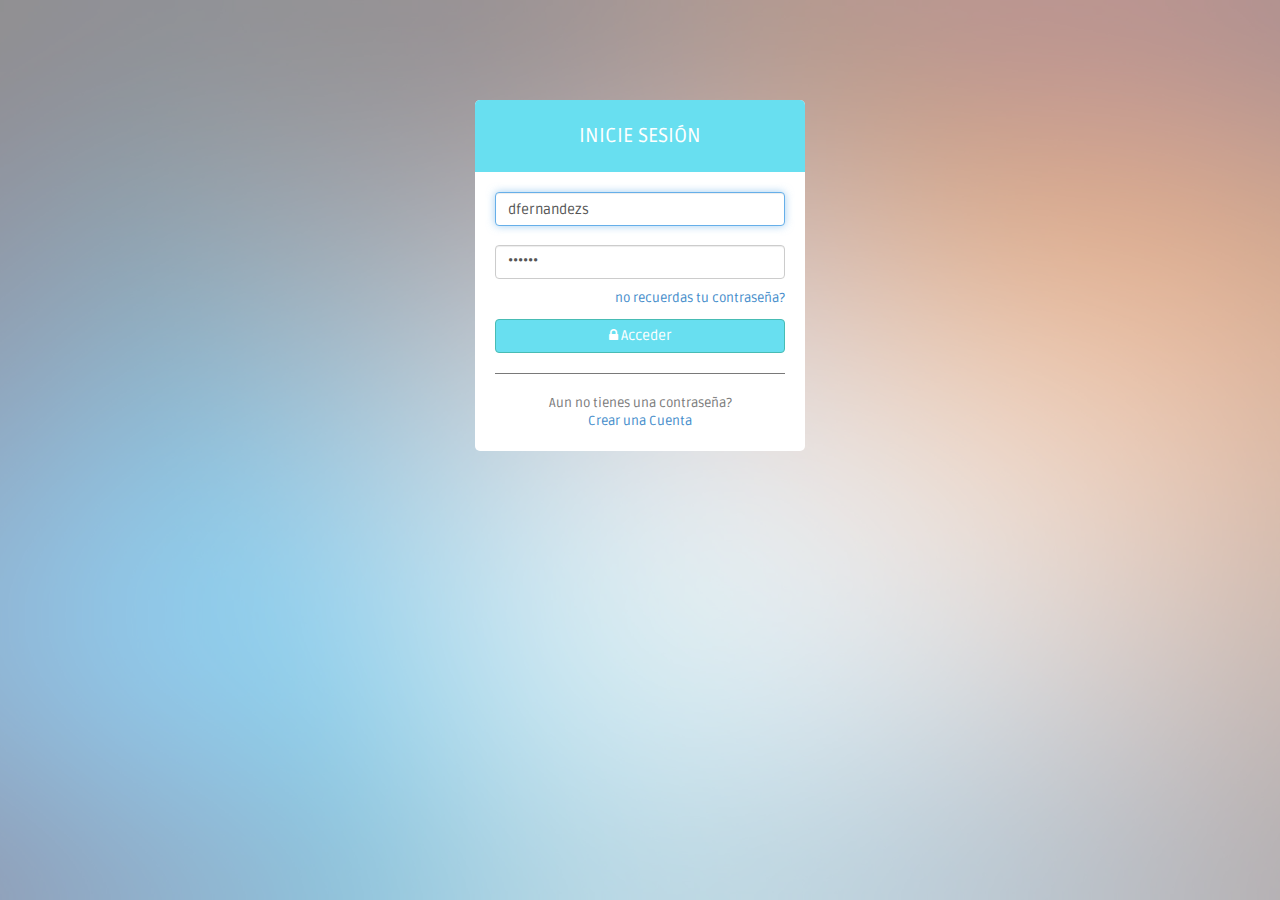
<file: DB2_1/login.html>
<!DOCTYPE html>
<html lang="en">
  <head>
    <meta charset="utf-8">
    <meta name="viewport" content="width=device-width, initial-scale=1.0">
    <meta name="description" content="">
    <meta name="author" content="Dashboard">
    <meta name="keyword" content="Dashboard, Bootstrap, Admin, Template, Theme, Responsive, Fluid, Retina">

    <title>DASHGUM - Bootstrap Admin Template</title>

    <!-- Bootstrap core CSS -->
    <link href="assets/css/bootstrap.css" rel="stylesheet">
    <!--external css-->
    <link href="assets/font-awesome/css/font-awesome.css" rel="stylesheet" />
        
    <!-- Custom styles for this template -->
    <link href="assets/css/style.css" rel="stylesheet">
    <link href="assets/css/style-responsive.css" rel="stylesheet">

    <link rel="stylesheet" type="text/css" href="assets/js/gritter/css/jquery.gritter.css" />
    <link rel="stylesheet" type="text/css" href="assets/css/datePicker/datepicker.css" />
  </head>
  <body>
  <style>
      .datepicker{z-index:1151 !important;}
  </style>

      <!-- **********************************************************************************************************************************************************
      MAIN CONTENT
      *********************************************************************************************************************************************************** -->

	  <div id="login-page">
	  	<div class="container">

		      <div class="form-login">
		        <h2 class="form-login-heading">inicie sesión</h2>
		        <div class="login-wrap">
		            <input type="text" class="form-control has-error codUsuario" placeholder="Código de Usuario" value="dfernandezs" autofocus>
		            <br>
		            <input type="password" class="form-control passUsuario" placeholder="Contraseña" value="progra">
		            <label class="checkbox">
		                <span class="pull-right">
		                    <a data-toggle="modal" href="login.html#myModal"> no recuerdas tu contraseña?</a>
		                </span>
		            </label>
		            <button class="btn btn-theme btn-block acceder"><i class="fa fa-lock"></i> Acceder</button>
		            <hr>

		            <div class="registration">
		                Aun no tienes una contraseña?<br/>
		                <a data-toggle="modal" class="" href="login.html#newUserModal">
		                    Crear una Cuenta
		                </a>
		            </div>
		
		        </div>
		
		          <!-- Modal -->
		          <div aria-hidden="true" aria-labelledby="myModalLabel" role="dialog" tabindex="-1" id="myModal" class="modal fade">
		              <div class="modal-dialog">
		                  <div class="modal-content">
		                      <div class="modal-header">
		                          <button type="button" class="close" data-dismiss="modal" aria-hidden="true">&times;</button>
		                          <h4 class="modal-title"> No recuerdas tu contraseña?</h4>
		                      </div>
		                      <div class="modal-body">
		                          <p>Ingresa tu Email para enviarte una nueva contraseña</p>
		                          <input type="text" name="email" placeholder="Email" autocomplete="off" class="form-control placeholder-no-fix">
		                      </div>
		                      <div class="modal-footer">
		                          <button data-dismiss="modal" class="btn btn-default" type="button">Cancelar</button>
		                          <button data-dismiss="modal" class="btn btn-theme" type="button">Enviar</button>
		                      </div>
		                  </div>
		              </div>
		          </div>
		          <!-- modal -->

                  <!-- Modal -->
                  <div aria-hidden="true" aria-labelledby="myModalLabel" role="dialog" tabindex="-1" id="newUserModal" class="modal fade">
                      <div class="modal-dialog">
                          <div class="modal-content">
                              <div class="modal-header">
                                  <button type="button" class="close" data-dismiss="modal" aria-hidden="true">&times;</button>
                                  <h4 class="modal-title"> Crear nuevo Usuario - Rol Estudiante</h4>
                              </div>
                              <div class="modal-body">
                                  <h4><i class="fa fa-angle-right"></i> Datos Personales</h4><br/>
                                  <div class="row form-group">
                                      <label class="col-sm-2 col-sm-2 control-label">Cedula*</label>
                                      <div class="col-sm-7">
                                          <input type="text" class="form-control" id="formCedula">
                                      </div>
                                      <div class="col-sm-3 text-right">
                                          <button class="btn btn-default findPerson" type="button"><i class="fa fa-search"></i> Buscar</button>
                                      </div>
                                  </div>
                                  <div class="row form-group">
                                      <label class="col-sm-2 col-sm-2 control-label">Nombre*</label>
                                      <div class="col-sm-10">
                                          <input type="text" class="form-control" id="formnombre">
                                      </div>
                                  </div>
                                  <div class="row form-group">
                                      <label class="col-sm-2 col-sm-2 control-label">Apellido 1*</label>
                                      <div class="col-sm-4">
                                          <input type="text" class="form-control" id="formape1">
                                      </div>
                                      <label class="col-sm-2 col-sm-2 control-label">Apellido 2*</label>
                                      <div class="col-sm-4">
                                          <input type="text" class="form-control" id="formape2">
                                      </div>
                                  </div>
                                  <div class="row form-group">
                                      <label class="col-sm-2 col-sm-2 control-label">Direecion*</label>
                                      <div class="col-sm-10">
                                          <input type="text" class="form-control" id="formdireccion">
                                      </div>
                                  </div>
                                  <div class="row form-group">
                                      <label class="col-sm-2 col-sm-2 control-label">Numero Tel*</label>
                                      <div class="col-sm-4">
                                          <input type="text" class="form-control" id="formtel">
                                      </div>
                                      <label class="col-sm-2 col-sm-2 control-label">Email*</label>
                                      <div class="col-sm-4">
                                          <input type="text" class="form-control" id="formemail">
                                      </div>
                                  </div>
                                  <div class="row form-group">
                                      <label class="col-sm-2 col-sm-2 control-label">Fec Nacimiento*</label>
                                      <div class="col-sm-10">
                                          <input type="text" class="form-control datepicker" data-date-format="dd/mm/yyyy" id="formfecNaci">
                                      </div>
                                  </div>
                              </div>
                              <div class="modal-footer">
                                  <button data-dismiss="modal" class="btn btn-default" type="button">Cancelar</button>
                                  <button data-dismiss="modal" class="btn btn-theme sendNewUser" type="button">Enviar</button>
                              </div>
                          </div>
                      </div>
                  </div>
                  <!-- modal -->
		
		      </div>
	  	
	  	</div>
	  </div>

    <!-- js placed at the end of the document so the pages load faster -->
    <script src="assets/js/jquery.js"></script>
    <script src="assets/js/bootstrap.min.js"></script>
    <script src="assets/js/controllers/login_Controller.js"></script>

    <script type="text/javascript" src="assets/js/gritter/js/jquery.gritter.js"></script>
    <script type="text/javascript" src="assets/js/gritter-conf.js"></script>

    <script type="text/javascript" src="assets/js/utilities/funsComunes.js"></script>

      <script type="text/javascript" src="assets/js/datePicker/bootstrap-datepicker.js"></script>

    <!--BACKSTRETCH-->
    <!-- You can use an image of whatever size. This script will stretch to fit in any screen size.-->
    <script type="text/javascript" src="assets/js/jquery.backstretch.min.js"></script>
    <script>
        initBackDroop.init();
        initControls.init();
    </script>
  </body>
</html>
</file>
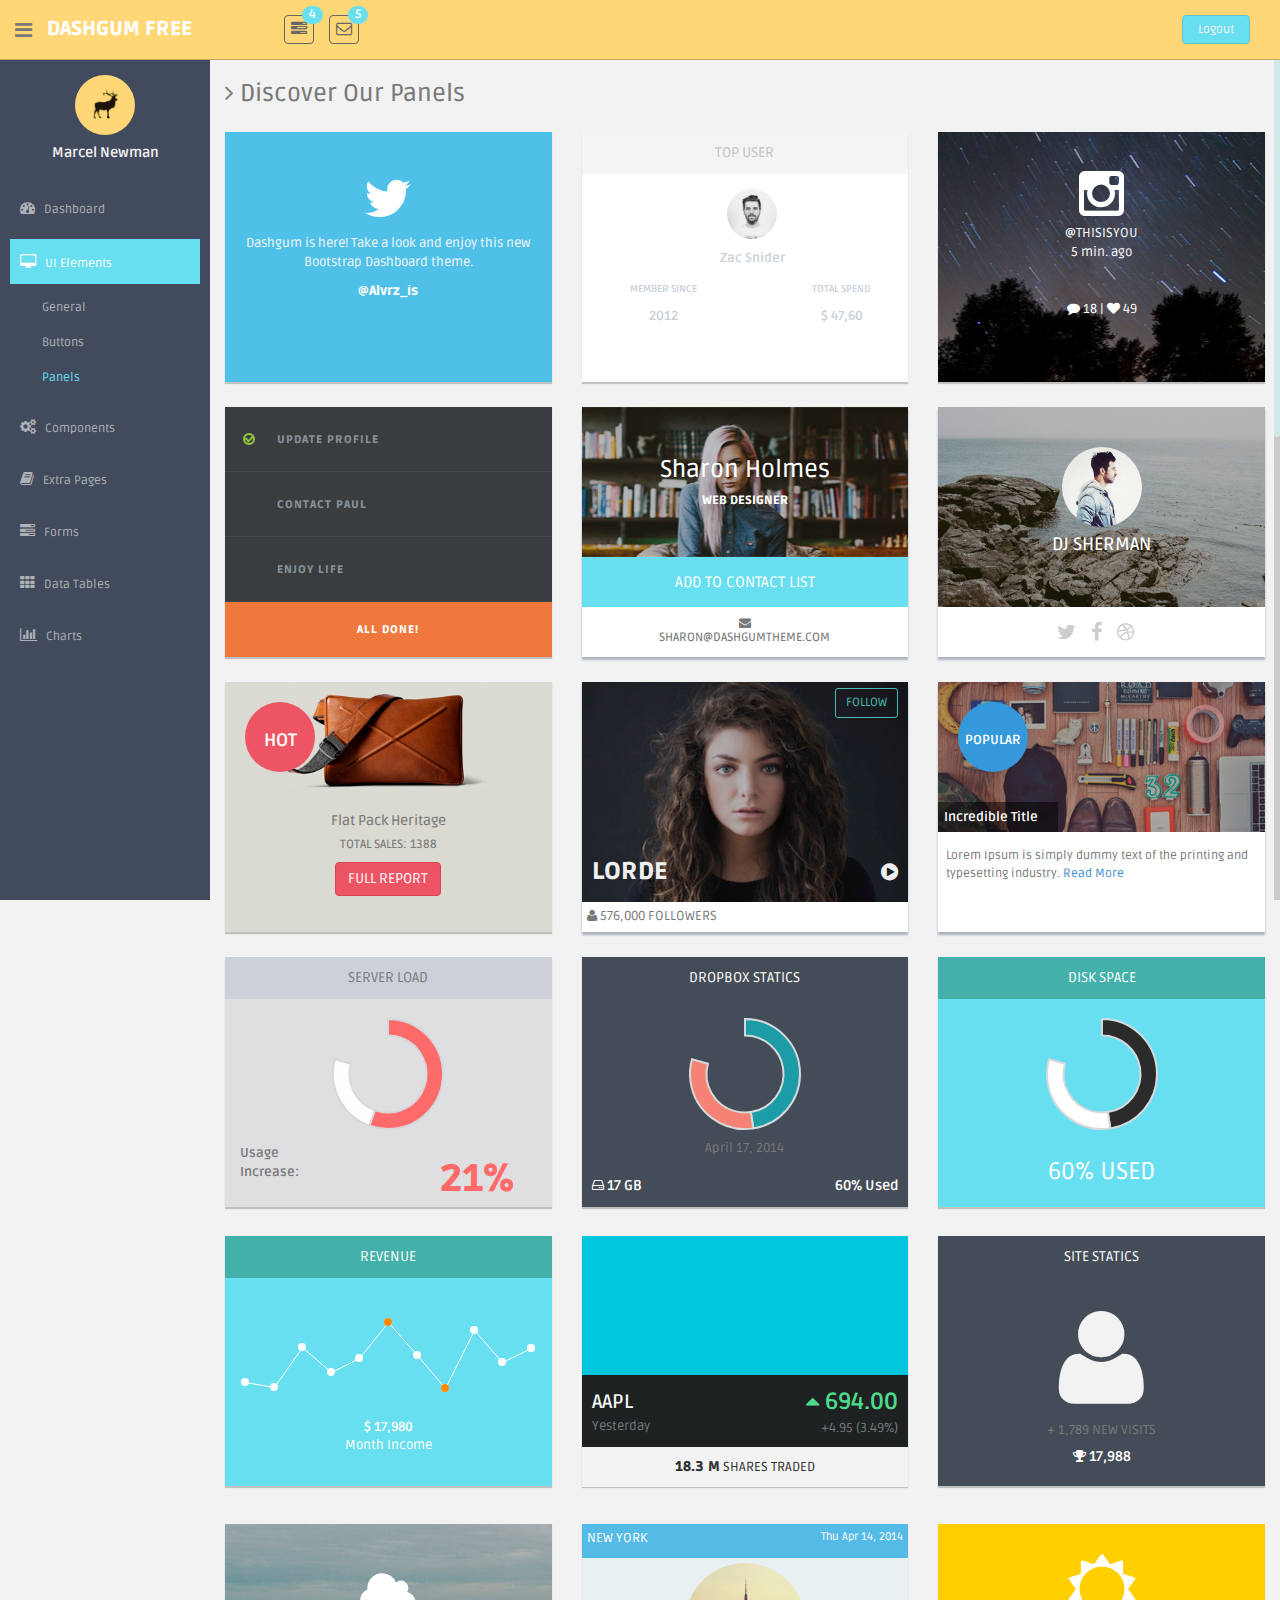
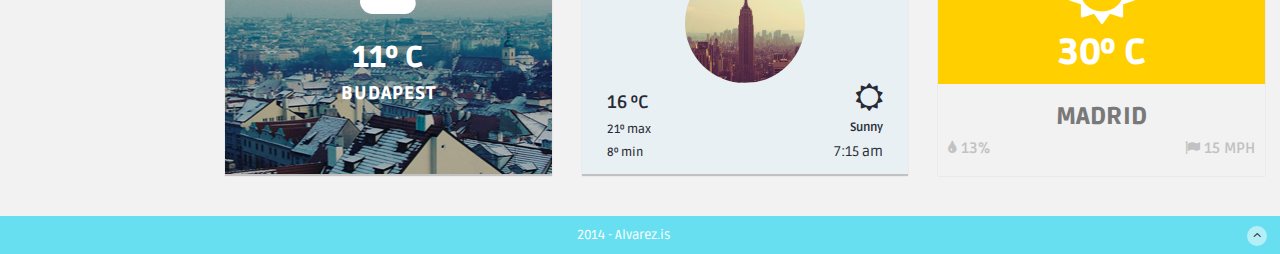
<file: DB2_1/panels.html>
<!DOCTYPE html>
<html lang="en">
  <head>
    <meta charset="utf-8">
    <meta name="viewport" content="width=device-width, initial-scale=1.0">
    <meta name="description" content="">
    <meta name="author" content="Dashboard">
    <meta name="keyword" content="Dashboard, Bootstrap, Admin, Template, Theme, Responsive, Fluid, Retina">

    <title>DASHGUM - Bootstrap Admin Template</title>

    <!-- Bootstrap core CSS -->
    <link href="assets/css/bootstrap.css" rel="stylesheet">
    <!--external css-->
    <link href="assets/font-awesome/css/font-awesome.css" rel="stylesheet" />
        
    <!-- Custom styles for this template -->
    <link href="assets/css/style.css" rel="stylesheet">
    <link href="assets/css/style-responsive.css" rel="stylesheet">

    <script src="assets/js/chart-master/Chart.js"></script>

    <!-- HTML5 shim and Respond.js IE8 support of HTML5 elements and media queries -->
    <!--[if lt IE 9]>
      <script src="https://oss.maxcdn.com/libs/html5shiv/3.7.0/html5shiv.js"></script>
      <script src="https://oss.maxcdn.com/libs/respond.js/1.4.2/respond.min.js"></script>
    <![endif]-->
  </head>

  <body>

  <section id="container" >
      <!-- **********************************************************************************************************************************************************
      TOP BAR CONTENT & NOTIFICATIONS
      *********************************************************************************************************************************************************** -->
      <!--header start-->
      <header class="header black-bg">
              <div class="sidebar-toggle-box">
                  <div class="fa fa-bars tooltips" data-placement="right" data-original-title="Toggle Navigation"></div>
              </div>
            <!--logo start-->
            <a href="index.html" class="logo"><b>DASHGUM FREE</b></a>
            <!--logo end-->
            <div class="nav notify-row" id="top_menu">
                <!--  notification start -->
                <ul class="nav top-menu">
                    <!-- settings start -->
                    <li class="dropdown">
                        <a data-toggle="dropdown" class="dropdown-toggle" href="index.html#">
                            <i class="fa fa-tasks"></i>
                            <span class="badge bg-theme">4</span>
                        </a>
                        <ul class="dropdown-menu extended tasks-bar">
                            <div class="notify-arrow notify-arrow-green"></div>
                            <li>
                                <p class="green">You have 4 pending tasks</p>
                            </li>
                            <li>
                                <a href="index.html#">
                                    <div class="task-info">
                                        <div class="desc">DashGum Admin Panel</div>
                                        <div class="percent">40%</div>
                                    </div>
                                    <div class="progress progress-striped">
                                        <div class="progress-bar progress-bar-success" role="progressbar" aria-valuenow="40" aria-valuemin="0" aria-valuemax="100" style="width: 40%">
                                            <span class="sr-only">40% Complete (success)</span>
                                        </div>
                                    </div>
                                </a>
                            </li>
                            <li>
                                <a href="index.html#">
                                    <div class="task-info">
                                        <div class="desc">Database Update</div>
                                        <div class="percent">60%</div>
                                    </div>
                                    <div class="progress progress-striped">
                                        <div class="progress-bar progress-bar-warning" role="progressbar" aria-valuenow="60" aria-valuemin="0" aria-valuemax="100" style="width: 60%">
                                            <span class="sr-only">60% Complete (warning)</span>
                                        </div>
                                    </div>
                                </a>
                            </li>
                            <li>
                                <a href="index.html#">
                                    <div class="task-info">
                                        <div class="desc">Product Development</div>
                                        <div class="percent">80%</div>
                                    </div>
                                    <div class="progress progress-striped">
                                        <div class="progress-bar progress-bar-info" role="progressbar" aria-valuenow="80" aria-valuemin="0" aria-valuemax="100" style="width: 80%">
                                            <span class="sr-only">80% Complete</span>
                                        </div>
                                    </div>
                                </a>
                            </li>
                            <li>
                                <a href="index.html#">
                                    <div class="task-info">
                                        <div class="desc">Payments Sent</div>
                                        <div class="percent">70%</div>
                                    </div>
                                    <div class="progress progress-striped">
                                        <div class="progress-bar progress-bar-danger" role="progressbar" aria-valuenow="70" aria-valuemin="0" aria-valuemax="100" style="width: 70%">
                                            <span class="sr-only">70% Complete (Important)</span>
                                        </div>
                                    </div>
                                </a>
                            </li>
                            <li class="external">
                                <a href="#">See All Tasks</a>
                            </li>
                        </ul>
                    </li>
                    <!-- settings end -->
                    <!-- inbox dropdown start-->
                    <li id="header_inbox_bar" class="dropdown">
                        <a data-toggle="dropdown" class="dropdown-toggle" href="index.html#">
                            <i class="fa fa-envelope-o"></i>
                            <span class="badge bg-theme">5</span>
                        </a>
                        <ul class="dropdown-menu extended inbox">
                            <div class="notify-arrow notify-arrow-green"></div>
                            <li>
                                <p class="green">You have 5 new messages</p>
                            </li>
                            <li>
                                <a href="index.html#">
                                    <span class="photo"><img alt="avatar" src="assets/img/ui-zac.jpg"></span>
                                    <span class="subject">
                                    <span class="from">Zac Snider</span>
                                    <span class="time">Just now</span>
                                    </span>
                                    <span class="message">
                                        Hi mate, how is everything?
                                    </span>
                                </a>
                            </li>
                            <li>
                                <a href="index.html#">
                                    <span class="photo"><img alt="avatar" src="assets/img/ui-divya.jpg"></span>
                                    <span class="subject">
                                    <span class="from">Divya Manian</span>
                                    <span class="time">40 mins.</span>
                                    </span>
                                    <span class="message">
                                     Hi, I need your help with this.
                                    </span>
                                </a>
                            </li>
                            <li>
                                <a href="index.html#">
                                    <span class="photo"><img alt="avatar" src="assets/img/ui-danro.jpg"></span>
                                    <span class="subject">
                                    <span class="from">Dan Rogers</span>
                                    <span class="time">2 hrs.</span>
                                    </span>
                                    <span class="message">
                                        Love your new Dashboard.
                                    </span>
                                </a>
                            </li>
                            <li>
                                <a href="index.html#">
                                    <span class="photo"><img alt="avatar" src="assets/img/ui-sherman.jpg"></span>
                                    <span class="subject">
                                    <span class="from">Dj Sherman</span>
                                    <span class="time">4 hrs.</span>
                                    </span>
                                    <span class="message">
                                        Please, answer asap.
                                    </span>
                                </a>
                            </li>
                            <li>
                                <a href="index.html#">See all messages</a>
                            </li>
                        </ul>
                    </li>
                    <!-- inbox dropdown end -->
                </ul>
                <!--  notification end -->
            </div>
            <div class="top-menu">
            	<ul class="nav pull-right top-menu">
                    <li><a class="logout" href="login.html">Logout</a></li>
            	</ul>
            </div>
        </header>
      <!--header end-->
      
      <!-- **********************************************************************************************************************************************************
      MAIN SIDEBAR MENU
      *********************************************************************************************************************************************************** -->
      <!--sidebar start-->
      <aside>
          <div id="sidebar"  class="nav-collapse ">
              <!-- sidebar menu start-->
              <ul class="sidebar-menu" id="nav-accordion">
              
              	  <p class="centered"><a href="profile.html"><img src="assets/img/ui-sam.jpg" class="img-circle" width="60"></a></p>
              	  <h5 class="centered">Marcel Newman</h5>
              	  	
                  <li class="mt">
                      <a href="index.html">
                          <i class="fa fa-dashboard"></i>
                          <span>Dashboard</span>
                      </a>
                  </li>

                  <li class="sub-menu">
                      <a class="active" href="javascript:;" >
                          <i class="fa fa-desktop"></i>
                          <span>UI Elements</span>
                      </a>
                      <ul class="sub">
                          <li><a  href="general.html">General</a></li>
                          <li><a  href="buttons.html">Buttons</a></li>
                          <li class="active"><a  href="panels.html">Panels</a></li>
                      </ul>
                  </li>

                  <li class="sub-menu">
                      <a href="javascript:;" >
                          <i class="fa fa-cogs"></i>
                          <span>Components</span>
                      </a>
                      <ul class="sub">
                          <li><a  href="calendar.html">Calendar</a></li>
                          <li><a  href="gallery.html">Gallery</a></li>
                          <li><a  href="todo_list.html">Todo List</a></li>
                      </ul>
                  </li>
                  <li class="sub-menu">
                      <a href="javascript:;" >
                          <i class="fa fa-book"></i>
                          <span>Extra Pages</span>
                      </a>
                      <ul class="sub">
                          <li><a  href="blank.html">Blank Page</a></li>
                          <li><a  href="login.html">Login</a></li>
                          <li><a  href="lock_screen.html">Lock Screen</a></li>
                      </ul>
                  </li>
                  <li class="sub-menu">
                      <a href="javascript:;" >
                          <i class="fa fa-tasks"></i>
                          <span>Forms</span>
                      </a>
                      <ul class="sub">
                          <li><a  href="form_component.html">Form Components</a></li>
                      </ul>
                  </li>
                  <li class="sub-menu">
                      <a href="javascript:;" >
                          <i class="fa fa-th"></i>
                          <span>Data Tables</span>
                      </a>
                      <ul class="sub">
                          <li><a  href="basic_table.html">Basic Table</a></li>
                          <li><a  href="responsive_table.html">Responsive Table</a></li>
                      </ul>
                  </li>
                  <li class="sub-menu">
                      <a href="javascript:;" >
                          <i class=" fa fa-bar-chart-o"></i>
                          <span>Charts</span>
                      </a>
                      <ul class="sub">
                          <li><a  href="morris.html">Morris</a></li>
                          <li><a  href="chartjs.html">Chartjs</a></li>
                      </ul>
                  </li>

              </ul>
              <!-- sidebar menu end-->
          </div>
      </aside>
      <!--sidebar end-->
      
      <!-- **********************************************************************************************************************************************************
      MAIN CONTENT
      *********************************************************************************************************************************************************** -->
      <!--main content start-->
      <section id="main-content">
          <section class="wrapper site-min-height">
          	<h3><i class="fa fa-angle-right"></i> Discover Our Panels</h3>
          	<div class="row mt">
          		<div class="col-lg-12">
          		
					<! -- 1st ROW OF PANELS -->
					<div class="row">
						<!-- TWITTER PANEL -->
						<div class="col-lg-4 col-md-4 col-sm-4 mb">
							<div class="twitter-panel pn">
								<i class="fa fa-twitter fa-4x"></i>
								<p>Dashgum is here! Take a look and enjoy this new Bootstrap Dashboard theme.</p>
								<p class="user">@Alvrz_is</p>
							</div>
						</div><!-- /col-md-4 -->
						
						<div class="col-lg-4 col-md-4 col-sm-4 mb">
							<!-- WHITE PANEL - TOP USER -->
							<div class="white-panel pn">
								<div class="white-header">
									<h5>TOP USER</h5>
								</div>
								<p><img src="assets/img/ui-zac.jpg" class="img-circle" width="50"></p>
								<p><b>Zac Snider</b></p>
									<div class="row">
										<div class="col-md-6">
											<p class="small mt">MEMBER SINCE</p>
											<p>2012</p>
										</div>
										<div class="col-md-6">
											<p class="small mt">TOTAL SPEND</p>
											<p>$ 47,60</p>
										</div>
									</div>
							</div>
						</div><!-- /col-md-4 -->
						
						<div class="col-lg-4 col-md-4 col-sm-4 mb">
							<!-- INSTAGRAM PANEL -->
							<div class="instagram-panel pn">
								<i class="fa fa-instagram fa-4x"></i>
								<p>@THISISYOU<br/>
									5 min. ago
								</p>
								<p><i class="fa fa-comment"></i> 18 | <i class="fa fa-heart"></i> 49</p>
							</div>
						</div><!-- /col-md-4 -->
					</div><! --/END 1ST ROW OF PANELS -->
					
					<! -- 2ND ROW OF PANELS -->
					<div class="row">
						<! -- TODO PANEL -->
						<div class="col-lg-4 col-md-4 col-sm-4 mb">
							<div class="steps pn">
							    <input id='op1' name='op1' type='checkbox' checked/>
							    <label for='op1'>Update Profile</label>
							    <input id='op2' name='op2' type='checkbox'/>
							    <label for='op2'>Contact Paul</label>
							    <input id='op3' name='op3' type='checkbox'/>
							    <label for='op3'>Enjoy Life</label>
							    <input type='submit' value='All Done!' id='submit'/>
							</div>
						</div><! --/col-md-4 -->
						
						<! -- PROFILE 01 PANEL -->
						<div class="col-lg-4 col-md-4 col-sm-4 mb">
							<div class="content-panel pn">
								<div id="profile-01">
									<h3>Sharon Holmes</h3>
									<h6>WEB DESIGNER</h6>
								</div>
								<div class="profile-01 centered">
									<p>ADD TO CONTACT LIST</p>
								</div>
								<div class="centered">
									<h6><i class="fa fa-envelope"></i><br/>SHARON@DASHGUMTHEME.COM</h6>
								</div>
							</div><! --/content-panel -->
						</div><! --/col-md-4 -->
						
						<! -- PROFILE 02 PANEL -->
						<div class="col-lg-4 col-md-4 col-sm-4 mb">
							<div class="content-panel pn">
								<div id="profile-02">
									<div class="user">
										<img src="assets/img/friends/fr-06.jpg" class="img-circle" width="80">
										<h4>DJ SHERMAN</h4>
									</div>
								</div>
								<div class="pr2-social centered">
									<a href="#"><i class="fa fa-twitter"></i></a>
									<a href="#"><i class="fa fa-facebook"></i></a>
									<a href="#"><i class="fa fa-dribbble"></i></a>
								</div>
							</div><! --/panel -->
						</div><!--/ col-md-4 -->
					</div><! --/END 2ND ROW OF PANELS -->
					
					<! -- 3RD ROW OF PANELS -->
					<!-- Product Panel -->
					<div class="row">
						<div class="col-lg-4 col-md-4 col-sm-4 mb">
							<div class="product-panel-2 pn">
								<div class="badge badge-hot">HOT</div>
								<img src="assets/img/product.jpg" width="200" alt="">
								<h5 class="mt">Flat Pack Heritage</h5>
								<h6>TOTAL SALES: 1388</h6>
								<button class="btn btn-small btn-theme04">FULL REPORT</button>
							</div>
						</div><! --/col-md-4 -->
						
						<! -- Spotify Panel -->
						<div class="col-lg-4 col-md-4 col-sm-4 mb">
							<div class="content-panel pn">
								<div id="spotify">
									<div class="col-xs-4 col-xs-offset-8">
										<button class="btn btn-sm btn-clear-g">FOLLOW</button>
									</div>
									<div class="sp-title">
										<h3>LORDE</h3>
									</div>
									<div class="play">
										<i class="fa fa-play-circle"></i>
									</div>
								</div>
								<p class="followers"><i class="fa fa-user"></i> 576,000 FOLLOWERS</p>
							</div>
						</div><! --/col-md-4-->
					
						<! -- Blog Panel -->
						<div class="col-lg-4 col-md-4 col-sm-4 mb">
							<div class="content-panel pn">
								<div id="blog-bg">
									<div class="badge badge-popular">POPULAR</div>
									<div class="blog-title">Incredible Title</div>
								</div>
								<div class="blog-text">
									<p>Lorem Ipsum is simply dummy text of the printing and typesetting industry. <a href="#">Read More</a></p>
								</div>
							</div>
						</div><!-- /col-md-4-->
					</div><! -- END 3RD ROW OF PANELS -->
          		
                      <!-- CHART PANELS -->
                      <div class="row">
                      	<div class="col-md-4 col-sm-4 mb">
                      		<div class="grey-panel pn donut-chart">
                      			<div class="grey-header">
						  			<h5>SERVER LOAD</h5>
                      			</div>
								<canvas id="serverstatus01" height="120" width="120"></canvas>
								<script>
									var doughnutData = [
											{
												value: 70,
												color:"#FF6B6B"
											},
											{
												value : 30,
												color : "#fdfdfd"
											}
										];
										var myDoughnut = new Chart(document.getElementById("serverstatus01").getContext("2d")).Doughnut(doughnutData);
								</script>
								<div class="row">
									<div class="col-sm-6 col-xs-6 goleft">
										<p>Usage<br/>Increase:</p>
									</div>
									 <div class="col-sm-6 col-xs-6">
									 	<h2>21%</h2>
									 </div>
	                      		</div>
	                      	</div><! --/grey-panel -->
                      	</div><!-- /col-md-4-->
                      	

                      	<div class="col-md-4 col-sm-4 mb">
                      		<div class="darkblue-panel pn">
                      			<div class="darkblue-header">
						  			<h5>DROPBOX STATICS</h5>
                      			</div>
								<canvas id="serverstatus02" height="120" width="120"></canvas>
								<script>
									var doughnutData = [
											{
												value: 60,
												color:"#1c9ca7"
											},
											{
												value : 40,
												color : "#f68275"
											}
										];
										var myDoughnut = new Chart(document.getElementById("serverstatus02").getContext("2d")).Doughnut(doughnutData);
								</script>
								<p>April 17, 2014</p>
								<footer>
									<div class="pull-left">
										<h5><i class="fa fa-hdd-o"></i> 17 GB</h5>
									</div>
									<div class="pull-right">
										<h5>60% Used</h5>
									</div>
								</footer>
                      		</div><! -- /darkblue panel -->
                      	</div><!-- /col-md-4 -->

                      	<div class="col-md-4 col-sm-4 mb">
					  		<div class="green-panel pn">
					  			<div class="green-header">
						  			<h5>DISK SPACE</h5>
					  			</div>
								<canvas id="serverstatus03" height="120" width="120"></canvas>
								<script>
									var doughnutData = [
											{
												value: 60,
												color:"#2b2b2b"
											},
											{
												value : 40,
												color : "#fffffd"
											}
										];
										var myDoughnut = new Chart(document.getElementById("serverstatus03").getContext("2d")).Doughnut(doughnutData);
								</script>
								<h3>60% USED</h3>
					  		</div>
					  	</div><! --/col-md-4 -->
                    </div><!-- /END CHART - 4TH ROW OF PANELS -->
                    
                    
					<! -- 5TH ROW OF PANELS -->
					<div class="row">
						<div class="col-md-4 col-sm-4 mb">
							<!-- REVENUE PANEL -->
							<div class="green-panel pn">
								<div class="green-header">
									<h5>REVENUE</h5>
								</div>
								<div class="chart mt">
									<div class="sparkline" data-type="line" data-resize="true" data-height="75" data-width="90%" data-line-width="1" data-line-color="#fff" data-spot-color="#fff" data-fill-color="" data-highlight-line-color="#fff" data-spot-radius="4" data-data="[200,135,667,333,526,996,564,123,890,464,655]"></div>
								</div>
								<p class="mt"><b>$ 17,980</b><br/>Month Income</p>
							</div>
						</div><!-- /col-md-4 -->
					
                      	<div class="col-md-4 col-sm-4 mb">
					        <div class="stock card">
					        	<div class="stock-chart">
					            	<div id="chart"></div>
								</div>
								<div class="stock current-price">
									<div class="row">
						        		<div class="info col-sm-6 col-xs-6"><abbr>AAPL</abbr>
						            		<time>Yesterday</time>
										</div>
									<div class="changes col-sm-6 col-xs-6">
										<div class="value up"><i class="fa fa-caret-up hidden-sm hidden-xs"></i> 694.00</div>
										<div class="change hidden-sm hidden-xs">+4.95 (3.49%)</div>
									</div>
									</div>
								</div>
								<div class="summary">
					            	<strong>18.3 M</strong> <span>SHARES TRADED</span>
								</div>
					        </div>
						</div><! -- /col-md-4 -->
						
                      	<div class="col-md-4 col-sm-4 mb">
                      		<div class="darkblue-panel pn">
                      			<div class="darkblue-header">
						  			<h5>SITE STATICS</h5>
                      			</div>
                      			<h1 class="mt"><i class="fa fa-user fa-3x"></i></h1>
								<p>+ 1,789 NEW VISITS</p>
								<footer>
									<div class="centered">
										<h5><i class="fa fa-trophy"></i> 17,988</h5>
									</div>
								</footer>
                      		</div><! -- /darkblue panel -->
                      	</div><!-- /col-md-4 -->
                    </div><!-- /END 5TH ROW OF PANELS -->


					<! -- 6TH ROW OF PANELS -->
					<div class="row">
						<!-- WEATHER PANEL -->
                      	<div class="col-md-4 col-sm-4 mb">
							<div class="weather pn">
								<i class="fa fa-cloud fa-4x"></i>
								<h2>11º C</h2>
								<h4>BUDAPEST</h4>
							</div>
						</div><!-- /col-md-4-->
						
						<!-- WEATHER-2 PANEL -->
						<div class="col-lg-4 col-md-4 col-sm-4 mb">
							<div class="weather-2 pn">
								<div class="weather-2-header">
									<div class="row">
										<div class="col-sm-6 col-xs-6">
											<p>NEW YORK</p>
										</div>
										<div class="col-sm-6 col-xs-6 goright">
											<p class="small">Thu Apr 14, 2014</p>
										</div>
									</div>
								</div><!-- /weather-2 header -->
								<div class="row centered">
									<img src="assets/img/ny.jpg" class="img-circle" width="120">			
								</div>
								<div class="row data">
									<div class="col-sm-6 col-xs-6 goleft">
										<h4><b>16 ºC</b></h4>
										<h6>21º max</h6>
										<h6>8º min</h6>
									</div>
									<div class="col-sm-6 col-xs-6 goright">
										<h5><i class="fa fa-sun-o fa-2x"></i></h5>
										<h6><b>Sunny</b></h6>
										<h5>7:15 am</h5>
									</div>
								</div>
							</div>
						</div><! --/col-md-4 -->
						
						<!-- WEATHER-3 PANEL -->
						<div class="col-lg-4 col-md-4 col-sm-4 mb">
							<div class="weather-3 pn centered">
								<i class="fa fa-sun-o"></i>
								<h1>30º C</h1>
								<div class="info">
									<div class="row">
											<h3 class="centered">MADRID</h3>
										<div class="col-sm-6 col-xs-6 pull-left">
											<p class="goleft"><i class="fa fa-tint"></i> 13%</p>
										</div>
										<div class="col-sm-6 col-xs-6 pull-right">
											<p class="goright"><i class="fa fa-flag"></i> 15 MPH</p>
										</div>
									</div>
								</div>
							</div>
						</div><! --/col-md-4 -->
					</div><!-- /END 6TH ROW OF PANELS -->

					
          		</div>
          	</div>
			
		</section><! --/wrapper -->
      </section><!-- /MAIN CONTENT -->

      <!--main content end-->
      <!--footer start-->
      <footer class="site-footer">
          <div class="text-center">
              2014 - Alvarez.is
              <a href="panels.html#" class="go-top">
                  <i class="fa fa-angle-up"></i>
              </a>
          </div>
      </footer>
      <!--footer end-->
  </section>

    <!-- js placed at the end of the document so the pages load faster -->
    <script src="assets/js/jquery.js"></script>
    <script src="assets/js/bootstrap.min.js"></script>
    <script class="include" type="text/javascript" src="assets/js/jquery.dcjqaccordion.2.7.js"></script>
    <script src="assets/js/jquery.scrollTo.min.js"></script>
    <script src="assets/js/jquery.nicescroll.js" type="text/javascript"></script>
    <script src="assets/js/jquery.sparkline.js"></script>

    <!--common script for all pages-->
    <script src="assets/js/common-scripts.js"></script>

    <!--script for this page-->
    <script src="assets/js/sparkline-chart.js"></script>    
    
    
  <script>
      //custom select box

      $(function(){
          $('select.styled').customSelect();
      });

  </script>

  </body>
</html>
</file>
<file: DB2_1/assets/css/zabuto_calendar.css>
/**
 * Zabuto Calendar
 */

div.zabuto_calendar {
    margin: 0;
    padding: 10px;
}

.calendar-month-header 		{font-size:116%!important;}
.calendar-month-header th 	{font-weight:600!important;}

div.zabuto_calendar .table {
    width: 100%;
    margin: 0;
    padding: 0px;
}

div.zabuto_calendar .table th,
div.zabuto_calendar .table td {
    padding: 11.9px 0px;
    text-align: center;
}

div.zabuto_calendar .table tr th,
div.zabuto_calendar .table tr td {
    background-color:;
}

div.zabuto_calendar .table tr.calendar-month-header th {
    background-color:;
}

div.zabuto_calendar .table tr.calendar-month-header th span {
    cursor: pointer;
    display: inline-block;
    padding-bottom:0px;
	
}

div.zabuto_calendar .table tr.calendar-dow-header th {
    background-color:;
}

div.zabuto_calendar .table tr:last-child {
    border-bottom: 0px solid #dddddd;
}

div.zabuto_calendar .table tr.calendar-month-header th {
    padding:10px;
	
	}

div.zabuto_calendar .table-bordered tr.calendar-month-header th {
    border-left: 0;
    border-right: 0;
}

div.zabuto_calendar .table-bordered tr.calendar-month-header th:first-child {
    border-left: 0px solid #dddddd;
}

div.zabuto_calendar div.calendar-month-navigation {
    cursor: pointer;
    margin: 0;
    padding: 0;
    padding-top:0px;
}

div.zabuto_calendar tr.calendar-dow-header th,
div.zabuto_calendar tr.calendar-dow td {
    width: 14%;
}

div.zabuto_calendar .table tr td div.day {
    margin: 0px;
    padding-top: 0px;
    padding-bottom: 0px;
}

/* actions and events */
div.zabuto_calendar .table tr td.event div.day,
div.zabuto_calendar ul.legend li.event {
    background-color:;
}

div.zabuto_calendar .table tr td.dow-clickable,
div.zabuto_calendar .table tr td.event-clickable {
    cursor: pointer;
}

/* badge */
div.zabuto_calendar .badge-today,
div.zabuto_calendar div.legend span.badge-today {
    background-color:;
    color: #ffffff;
    text-shadow: none;
}

div.zabuto_calendar .badge-event,
div.zabuto_calendar div.legend span.badge-event {
    background-color:;
    color: #ffffff;
    text-shadow: none;
}

div.zabuto_calendar .badge-event {
    font-size: 0.95em;
    padding-left: 8px;
    padding-right: 8px;
    padding-bottom: 4px;
}

/* legend */
div.zabuto_calendar div.legend {
    margin-top: 15px;
    text-align: right;
	padding-right:10px;
	padding-bottom:10px;
}

div.zabuto_calendar div.legend span {
    font-size: 10px;
    font-weight: normal;
}

div.zabuto_calendar div.legend span.legend-text:after,
div.zabuto_calendar div.legend span.legend-block:after,
div.zabuto_calendar div.legend span.legend-list:after,
div.zabuto_calendar div.legend span.legend-spacer:after {
    content: ' ';
}

div.zabuto_calendar div.legend span.legend-spacer {
    padding-left: 25px;
}

div.zabuto_calendar ul.legend > span {
    padding-left: 2px;
}

div.zabuto_calendar ul.legend {
    display: inline-block;
    list-style: none outside none;
    margin: 0;
    padding: 0;
}

div.zabuto_calendar ul.legend li {
    display: inline-block;
    height: 8px;
    width: 8px;
    margin-left: 5px;
}

div.zabuto_calendar ul.legend
div.zabuto_calendar ul.legend li:first-child {
    margin-left: 7px;
}

div.zabuto_calendar ul.legend li:last-child {
    margin-right: 5px;
}

div.zabuto_calendar div.legend span.badge {
    font-size: 0.9em;
    border-radius: 5px 5px 5px 5px;
    padding-left: 5px;
    padding-right: 5px;
    padding-top: 2px;
    padding-bottom: 3px;
}

/* responsive */
@media (max-width: 979px) {
    div.zabuto_calendar .table th,
    div.zabuto_calendar .table td {
        padding: 2px 1px;
    }
}
</file>
<file: DB2_1/assets/lineicons/style.css>
@font-face {
	font-family: 'linecons';
	src:url('fonts/linecons.eot');
}
@font-face {
	font-family: 'linecons';
	src: url([data-uri]) format('svg'),
		 url([data-uri]) format('truetype');
	font-weight: normal;
	font-style: normal;
}

/* Use the following CSS code if you want to use data attributes for inserting your icons */
[data-icon]:before {
	font-family: 'linecons';
	content: attr(data-icon);
	speak: none;
	font-weight: normal;
	line-height: 1;
	-webkit-font-smoothing: antialiased;
}

/* Use the following CSS code if you want to have a class per icon */
[class^="li_"]:before, [class*=" li_"]:before {
	font-family: 'linecons';
	font-style: normal;
	speak: none;
	font-weight: normal;
	line-height: 1;
	-webkit-font-smoothing: antialiased;
}
.li_heart:before {
	content: "\e000";
}
.li_cloud:before {
	content: "\e001";
}
.li_star:before {
	content: "\e002";
}
.li_tv:before {
	content: "\e003";
}
.li_sound:before {
	content: "\e004";
}
.li_video:before {
	content: "\e005";
}
.li_trash:before {
	content: "\e006";
}
.li_user:before {
	content: "\e007";
}
.li_key:before {
	content: "\e008";
}
.li_search:before {
	content: "\e009";
}
.li_settings:before {
	content: "\e00a";
}
.li_camera:before {
	content: "\e00b";
}
.li_tag:before {
	content: "\e00c";
}
.li_lock:before {
	content: "\e00d";
}
.li_bulb:before {
	content: "\e00e";
}
.li_pen:before {
	content: "\e00f";
}
.li_diamond:before {
	content: "\e010";
}
.li_display:before {
	content: "\e011";
}
.li_location:before {
	content: "\e012";
}
.li_eye:before {
	content: "\e013";
}
.li_bubble:before {
	content: "\e014";
}
.li_stack:before {
	content: "\e015";
}
.li_cup:before {
	content: "\e016";
}
.li_phone:before {
	content: "\e017";
}
.li_news:before {
	content: "\e018";
}
.li_mail:before {
	content: "\e019";
}
.li_like:before {
	content: "\e01a";
}
.li_photo:before {
	content: "\e01b";
}
.li_note:before {
	content: "\e01c";
}
.li_clock:before {
	content: "\e01d";
}
.li_paperplane:before {
	content: "\e01e";
}
.li_params:before {
	content: "\e01f";
}
.li_banknote:before {
	content: "\e020";
}
.li_data:before {
	content: "\e021";
}
.li_music:before {
	content: "\e022";
}
.li_megaphone:before {
	content: "\e023";
}
.li_study:before {
	content: "\e024";
}
.li_lab:before {
	content: "\e025";
}
.li_food:before {
	content: "\e026";
}
.li_t-shirt:before {
	content: "\e027";
}
.li_fire:before {
	content: "\e028";
}
.li_clip:before {
	content: "\e029";
}
.li_shop:before {
	content: "\e02a";
}
.li_calendar:before {
	content: "\e02b";
}
.li_vallet:before {
	content: "\e02c";
}
.li_vynil:before {
	content: "\e02d";
}
.li_truck:before {
	content: "\e02e";
}
.li_world:before {
	content: "\e02f";
}
</file>
<file: DB2_1/assets/css/style-responsive.css>
@media (min-width: 980px) {
    /*-----*/
    .custom-bar-chart {
        margin-bottom: 40px;
    }

}

@media (min-width: 768px) and (max-width: 979px) {

    /*-----*/
    .custom-bar-chart {
        margin-bottom: 40px;
    }

    /*chat room*/


}

@media (max-width: 768px) {

    .header {
        position: absolute;
    }

    /*sidebar*/

    #sidebar {
        height: auto;
        overflow: hidden;
        position: absolute;
        width: 100%;
        z-index: 1001;
    }


    /* body container */
    #main-content {
        margin: 0px!important;
        position: none !important;
    }

    #sidebar > ul > li > a > span {
        line-height: 35px;
    }

    #sidebar > ul > li {
        margin: 0 10px 5px 10px;
    }
    #sidebar > ul > li > a {
        height:35px;
        line-height:35px;
        padding: 0 10px;
        text-align: left;
    }
    #sidebar > ul > li > a i{
        /*display: none !important;*/
    }

    #sidebar ul > li > a .arrow, #sidebar > ul > li > a .arrow.open {
        margin-right: 10px;
        margin-top: 15px;
    }

    #sidebar ul > li.active > a .arrow, #sidebar ul > li > a:hover .arrow, #sidebar ul > li > a:focus .arrow,
    #sidebar > ul > li.active > a .arrow.open, #sidebar > ul > li > a:hover .arrow.open, #sidebar > ul > li > a:focus .arrow.open{
        margin-top: 15px;
    }

    #sidebar > ul > li > a, #sidebar > ul > li > ul.sub > li {
        width: 100%;
    }
    #sidebar > ul > li > ul.sub > li > a {
        background: transparent !important ;
    }
    #sidebar > ul > li > ul.sub > li > a:hover {
        
    }


    /* sidebar */
    #sidebar {
        margin: 0px !important;
    }

    /* sidebar collabler */
    #sidebar .btn-navbar.collapsed .arrow {
        display: none;
    }

    #sidebar .btn-navbar .arrow {
        position: absolute;
        right: 35px;
        width: 0;
        height: 0;
        top:48px;
        border-bottom: 15px solid #282e36;
        border-left: 15px solid transparent;
        border-right: 15px solid transparent;
    }


    /*---------*/

    .modal-footer .btn {
        margin-bottom: 0px !important;
    }

    .btn {
        margin-bottom: 5px;
    }


    /* full calendar fix */
    .fc-header-right {
        left:25px;
        position: absolute;
    }

    .fc-header-left .fc-button {
        margin: 0px !important;
        top: -10px !important;
    }

    .fc-header-right .fc-button {
        margin: 0px !important;
        top: -50px !important;
    }

    .fc-state-active, .fc-state-active .fc-button-inner, .fc-state-hover, .fc-state-hover .fc-button-inner {
        background: none !important;
        color: #FFFFFF !important;
    }

    .fc-state-default, .fc-state-default .fc-button-inner {
        background: none !important;
    }

    .fc-button {
        border: none !important;
        margin-right: 2px;
    }

    .fc-view {
        top: 0px !important;
    }

    .fc-button .fc-button-inner {
        margin: 0px !important;
        padding: 2px !important;
        border: none !important;
        margin-right: 2px !important;
        background-color: #fafafa !important;
        background-image: -moz-linear-gradient(top, #fafafa, #efefef) !important;
        background-image: -webkit-gradient(linear, 0 0, 0 100%, from(#fafafa), to(#efefef)) !important;
        background-image: -webkit-linear-gradient(top, #fafafa, #efefef) !important;
        background-image: -o-linear-gradient(top, #fafafa, #efefef) !important;
        background-image: linear-gradient(to bottom, #fafafa, #efefef) !important;
        filter: progid:dximagetransform.microsoft.gradient(startColorstr='#fafafa', endColorstr='#efefef', GradientType=0) !important;
        -webkit-box-shadow: 0 1px 0px rgba(255, 255, 255, .8) !important;
        -moz-box-shadow: 0 1px 0px rgba(255, 255, 255, .8) !important;
        box-shadow: 0 1px 0px rgba(255, 255, 255, .8) !important;
        -webkit-border-radius: 3px !important;
        -moz-border-radius: 3px !important;
        border-radius: 3px !important;
        color: #646464 !important;
        border: 1px solid #ddd !important;
        text-shadow: 0 1px 0px rgba(255, 255, 255, .6) !important;
        text-align: center;
    }

    .fc-button.fc-state-disabled .fc-button-inner {
        color: #bcbbbb !important;
    }

    .fc-button.fc-state-active .fc-button-inner {
        background-color: #e5e4e4 !important;
        background-image: -moz-linear-gradient(top, #e5e4e4, #dddcdc) !important;
        background-image: -webkit-gradient(linear, 0 0, 0 100%, from(#e5e4e4), to(#dddcdc)) !important;
        background-image: -webkit-linear-gradient(top, #e5e4e4, #dddcdc) !important;
        background-image: -o-linear-gradient(top, #e5e4e4, #dddcdc) !important;
        background-image: linear-gradient(to bottom, #e5e4e4, #dddcdc) !important;
        filter: progid:dximagetransform.microsoft.gradient(startColorstr='#e5e4e4', endColorstr='#dddcdc', GradientType=0) !important;
    }

    .fc-content {
        margin-top: 50px;
    }

    .fc-header-title h2 {
        line-height: 40px !important;
        font-size: 12px !important;
    }

    .fc-header {
        margin-bottom:0px !important;
    }

    /*--*/

    /*.chart-position {*/
        /*margin-top: 0px;*/
    /*}*/

    .stepy-titles li {
        margin: 10px 3px;
    }

    /*-----*/
    .custom-bar-chart {
        margin-bottom: 40px;
    }

    /*menu icon plus minus*/
    .dcjq-icon {
        top: 10px;
    }
    ul.sidebar-menu li ul.sub li a {
        padding: 0;
    }

    /*---*/

    .img-responsive {
        width: 100%;
    }

}



@media (max-width: 480px) {

    .notify-row, .search, .dont-show , .inbox-head .sr-input, .inbox-head .sr-btn{
        display: none;
    }

    #top_menu .nav > li, ul.top-menu > li {
        float: right;
    }
    .hidden-phone {
        display: none !important;
    }

    .chart-position {
       margin-top: 0px;
     }

    .navbar-inverse .navbar-toggle:hover, .navbar-inverse .navbar-toggle:focus {
        background-color: #ccc;
        border-color:#ccc ;
    }

}

@media (max-width:320px) {
    .login-social-link a {
        padding: 15px 17px !important;
    }

    .notify-row, .search, .dont-show, .inbox-head .sr-input, .inbox-head .sr-btn {
        display: none;
    }

    #top_menu .nav > li, ul.top-menu > li {
        float: right;
    }

    .hidden-phone {
        display: none !important;
    }

    .chart-position {
        margin-top: 0px;
    }

    .lock-wrapper {
        margin: 10% auto;
        max-width: 310px;
    }
    .lock-input {
        width: 82%;
    }

    .cmt-form {
        display: inline-block;
        width: 75%;
    }

}
</file>
<file: DB2_1/assets/css/style.css>
/*
Template Name: DASHGUM FREE - Bootstrap 3.2 Admin Theme
Template Version: 1.0
Author: Carlos Alvarez
Website: http://blacktie.co
Premium: http://www.gridgum.com
*/

/* Import fonts */
@import url(http://fonts.googleapis.com/css?family=Ruda:400,700,900);

/* BASIC THEME CONFIGURATION */
body {
    color: #797979;
	background: #f2f2f2;
    font-family: 'Ruda', sans-serif;
    padding: 0px !important;
    margin: 0px !important;
    font-size:13px;
}

ul li {
    list-style: none;
}

a, a:hover, a:focus {
    text-decoration: none;
    outline: none;
}
::selection {

    background: #68dff0;
    color: #fff;
}
::-moz-selection {
    background: #68dff0;
    color: #fff;
}

#container {
    width: 100%;
    height: 100%;
}

/* Bootstrap Modifications */
.modal-header {
	background: #68dff0;
}

.modal-title {
	color: white;
}

.btn-round {
	border-radius: 20px;
	-webkit-border-radius: 20px;
}

.accordion-heading .accordion-toggle {
	display: block;
	cursor: pointer;
	border-top: 1px solid #F5F5F5;
	padding: 5px 0px;
	line-height: 28.75px;
	text-transform: uppercase;
	color: #1a1a1a;
	background-color: #ffffff;
	outline: none !important;
	text-decoration: none;
}	



/*Theme Backgrounds*/

.bg-theme {
	background-color: #68dff0;
}

.bg-theme02 {
	background-color: #ac92ec;
}

.bg-theme03 {
  background-color: #48cfad;
}

.bg-theme04 {
  background-color: #ed5565;
}
/*Theme Buttons*/

.btn-theme {
  color: #fff;
  background-color: #68dff0;
  border-color: #48bcb4;
}
.btn-theme:hover,
.btn-theme:focus,
.btn-theme:active,
.btn-theme.active,
.open .dropdown-toggle.btn-theme {
  color: #fff;
  background-color: #48bcb4;
  border-color: #48bcb4;
}

.btn-theme02 {
  color: #fff;
  background-color: #ac92ec;
  border-color: #967adc;
}
.btn-theme02:hover,
.btn-theme02:focus,
.btn-theme02:active,
.btn-theme02.active,
.open .dropdown-toggle.btn-theme02 {
  color: #fff;
  background-color: #967adc;
  border-color: #967adc;
}

.btn-theme03 {
  color: #fff;
  background-color: #48cfad;
  border-color: #37bc9b;
}
.btn-theme03:hover,
.btn-theme03:focus,
.btn-theme03:active,
.btn-theme03.active,
.open .dropdown-toggle.btn-theme03 {
  color: #fff;
  background-color: #37bc9b;
  border-color: #37bc9b;
}

.btn-theme04 {
  color: #fff;
  background-color: #ed5565;
  border-color: #da4453;
}
.btn-theme04:hover,
.btn-theme04:focus,
.btn-theme04:active,
.btn-theme04.active,
.open .dropdown-toggle.btn-theme04 {
  color: #fff;
  background-color: #da4453;
  border-color: #da4453;
}

.btn-clear-g {
	color: #48bcb4;
	background: transparent;
	border-color: #48bcb4;
}

.btn-clear-g:hover {
	color: white;
}

hr {
  margin-top: 20px;
  margin-bottom: 20px;
  border: 0;
  border-top: 1px solid #797979;
}



/*Helpers*/

.centered {
	text-align: center;
}

.goleft {
	text-align: left;
}

.goright {
	text-align: right;
}

.mt {
	margin-top: 25px;
}

.mb {
	margin-bottom: 25px;
}

.ml {
	margin-left: 5px;
	}

.no-padding {
	padding: 0 !important;
}

.no-margin {
	margin: 0 !important;
}

/*Exclusive Theme Colors Configuration*/

.label-theme {
	background-color: #68dff0;
}

.bg-theme {
	background-color: #68dff0;
}

ul.top-menu > li > .logout {
	color: #f2f2f2;
	font-size: 12px;
	border-radius: 4px;
	-webkit-border-radius: 4px;
	border: 1px solid #64c3c2 !important;
	padding: 5px 15px;
	margin-right: 15px;
	background: #68dff0;
	margin-top: 15px;
}

ul.top-menu > li > .blockSession {
    color: #f2f2f2;
    font-size: 12px;
    border-radius: 4px;
    -webkit-border-radius: 4px;
    border: 1px solid #64c3c2 !important;
    padding: 5px 15px;
    margin-right: 15px;
    background: #94B84D;
    margin-top: 15px;
}

/*sidebar navigation*/

#sidebar {
    width: 210px;
    height: 100%;
    position: fixed;
    background: #424a5d;
}

#sidebar h5 {
	color: #f2f2f2;
	font-weight: 700;
}

#sidebar ul li {
    position: relative;
}

#sidebar .sub-menu > .sub li  {
    padding-left: 32px;
}

#sidebar .sub-menu > .sub li:last-child {
    padding-bottom: 10px;
}

/*LEFT NAVIGATION ICON*/
.dcjq-icon {
    height:17px;
    width:17px;
    display:inline-block;
    background: url("../img/nav-expand.png") no-repeat top;
    border-radius:3px;
    -moz-border-radius:3px;
    -webkit-border-radius:3px;
    position:absolute;
    right:10px;
    top:15px;
}
.active .dcjq-icon {
    background: url("../img/nav-expand.png") no-repeat bottom;
    border-radius:3px;
    -moz-border-radius:3px;
    -webkit-border-radius:3px;
}
/*---*/

.nav-collapse.collapse {
    display: inline;
}

ul.sidebar-menu , ul.sidebar-menu li ul.sub{
    margin: -2px 0 0;
    padding: 0;
}

ul.sidebar-menu {
    margin-top: 75px;
}

#sidebar > ul > li > ul.sub {
    display: none;
}

#sidebar > ul > li.active > ul.sub, #sidebar > ul > li > ul.sub > li > a {
    display: block;
}

ul.sidebar-menu li ul.sub li{
    background: #424a5d;
    margin-bottom: 0;
    margin-left: 0;
    margin-right: 0;
}

ul.sidebar-menu li ul.sub li:last-child{
    border-radius: 0 0 4px 4px;
    -webkit-border-radius: 0 0 4px 4px;
}

ul.sidebar-menu li ul.sub li a {
    font-size: 12px;
    padding: 6px 0;
    line-height: 35px;
    height: 35px;
    -webkit-transition: all 0.3s ease;
    -moz-transition: all 0.3s ease;
    -o-transition: all 0.3s ease;
    -ms-transition: all 0.3s ease;
    transition: all 0.3s ease;
    color: #aeb2b7;
}

ul.sidebar-menu li ul.sub li a:hover {
	color: white;
	background: transparent;
}

ul.sidebar-menu li ul.sub li.active a {
    color: #68dff0;
    -webkit-transition: all 0.3s ease;
    -moz-transition: all 0.3s ease;
    -o-transition: all 0.3s ease;
    -ms-transition: all 0.3s ease;
    transition: all 0.3s ease;
    display: block;
}

ul.sidebar-menu li{
    /*line-height: 20px !important;*/
    margin-bottom: 5px;
    margin-left:10px;
    margin-right:10px;
}

ul.sidebar-menu li.sub-menu{
    line-height: 15px;
}

ul.sidebar-menu li a span{
    display: inline-block;
}

ul.sidebar-menu li a{
    color: #aeb2b7;
    text-decoration: none;
    display: block;
    padding: 15px 0 15px 10px;
    font-size: 12px;
    outline: none;
    -webkit-transition: all 0.3s ease;
    -moz-transition: all 0.3s ease;
    -o-transition: all 0.3s ease;
    -ms-transition: all 0.3s ease;
    transition: all 0.3s ease;
}

ul.sidebar-menu li a.active, ul.sidebar-menu li a:hover, ul.sidebar-menu li a:focus {
    background: #68dff0;
    color: #fff;
    display: block;

    -webkit-transition: all 0.3s ease;
    -moz-transition: all 0.3s ease;
    -o-transition: all 0.3s ease;
    -ms-transition: all 0.3s ease;
    transition: all 0.3s ease;
}


ul.sidebar-menu li a i {
    font-size: 15px;
    padding-right: 6px;
}

ul.sidebar-menu li a:hover i, ul.sidebar-menu li a:focus i {
    color: #fff;
}

ul.sidebar-menu li a.active i {
    color: #fff;
}


.mail-info, .mail-info:hover {
    margin: -3px 6px 0 0;
    font-size: 11px;
}

/* MAIN CONTENT CONFIGURATION */
#main-content {
    margin-left: 210px;
}

.header, .footer {
    min-height: 60px;
    padding: 0 15px;
}

.header {
    position: fixed;
    left: 0;
    right: 0;
    z-index: 1002;
}

.black-bg {
    background: #ffd777;
    border-bottom: 1px solid #c9aa5f;
}

.wrapper {
    display: inline-block;
    margin-top: 60px;
    padding-left: 15px;
    padding-right: 15px;
    padding-bottom: 15px;
    padding-top: 0px;
    width: 100%;
}

a.logo {
    font-size: 20px;
    color: #ffffff;
    float: left;
    margin-top: 15px;
    text-transform: uppercase;
}

a.logo b {
    font-weight: 900;
}

a.logo:hover, a.logo:focus {
    text-decoration: none;
    outline: none;
}

a.logo span {
    color: #68dff0;
}


/*notification*/
#top_menu .nav > li, ul.top-menu > li {
    float: left;
}

.notify-row {
    float: left;
    margin-top: 15px;
    margin-left: 92px;
}

.notify-row .notification span.label {
    display: inline-block;
    height: 18px;
    width: 20px;
    padding: 5px;
}

ul.top-menu > li > a {
    color: #666666;
    font-size: 16px;
    border-radius: 4px;
    -webkit-border-radius: 4px;
    border:1px solid #666666 !important;
    padding: 2px 6px;
    margin-right: 15px;
}

ul.top-menu > li > a:hover, ul.top-menu > li > a:focus {
    border:1px solid #b6b6b6 !important;
    background-color: transparent !important;
    border-color: #b6b6b6 !important;
    text-decoration: none;
    border-radius: 4px;
    -webkit-border-radius: 4px;
    color: #b6b6b6 !important;
}

.notify-row .badge {
    position: absolute;
    right: -10px;
    top: -10px;
    z-index: 100;
}

.dropdown-menu.extended {
    max-width: 300px !important;
    min-width: 160px !important;
    top: 42px;
    width: 235px !important;
    padding: 0;
    box-shadow: 0 2px 5px rgba(0, 0, 0, 0.176) !important;
    border: none !important;
    border-radius: 4px;
    -webkit-border-radius: 4px;
}

@media screen and (-webkit-min-device-pixel-ratio:0) {
    /* Safari and Chrome */
    .dropdown-menu.extended  {
        box-shadow: 0 2px 8px rgba(0, 0, 0, 0.176) !important;
    };
    }

.dropdown-menu.extended li p {
    background-color: #F1F2F7;
    color: #666666;
    margin: 0;
    padding: 10px;
    border-radius: 4px 4px 0px 0px;
    -webkit-border-radius: 4px 4px 0px 0px;
}

.dropdown-menu.extended li p.green {
    background-color: #68dff0;
    color: #fff;
}

.dropdown-menu.extended li p.yellow {
    background-color: #fcb322;
    color: #fff;
}

.dropdown-menu.extended li a {
    border-bottom: 1px solid #EBEBEB !important;
    font-size: 12px;
    list-style: none;
}

.dropdown-menu.extended li a {
    padding: 15px 10px !important;
    width: 100%;
    display: inline-block;
}

.dropdown-menu.extended li a:hover {
    background-color: #F7F8F9 !important;
    color: #2E2E2E;
}

.dropdown-menu.tasks-bar .task-info .desc {
    font-size: 13px;
    font-weight: normal;
}

.dropdown-menu.tasks-bar .task-info .percent {
    display: inline-block;
    float: right;
    font-size: 13px;
    font-weight: 600;
    padding-left: 10px;
    margin-top: -4px;
}

.dropdown-menu.extended .progress {
    margin-bottom: 0 !important;
    height: 10px;
}

.dropdown-menu.inbox li a .photo img {
    border-radius: 2px 2px 2px 2px;
    float: left;
    height: 40px;
    margin-right: 4px;
    width: 40px;
}

.dropdown-menu.inbox li a .subject {
    display: block;
}

.dropdown-menu.inbox li a .subject .from {
    font-size: 12px;
    font-weight: 600;
}

.dropdown-menu.inbox li a .subject .time {
    font-size: 11px;
    font-style: italic;
    font-weight: bold;
    position: absolute;
    right: 5px;
}

.dropdown-menu.inbox li a .message {
    display: block !important;
    font-size: 11px;
}

.top-nav  {
    margin-top: 7px;
}

.top-nav ul.top-menu > li .dropdown-menu.logout {
    width: 268px !important;

}

.top-nav li.dropdown .dropdown-menu {
    float: right;
    right: 0;
    left: auto;
}

.dropdown-menu.extended.logout > li {
    float: left;
    text-align: center;
    width: 33.3%;
}

.dropdown-menu.extended.logout > li:last-child {
    float: left;
    text-align: center;
    width: 100%;
    background: #a9d96c;
    border-radius: 0 0 3px 3px;
}

.dropdown-menu.extended.logout > li:last-child > a, .dropdown-menu.extended.logout > li:last-child > a:hover {
    color: #fff;
    border-bottom: none !important;
    text-transform: uppercase;
}

.dropdown-menu.extended.logout > li:last-child > a:hover > i{
    color: #fff;
}

.dropdown-menu.extended.logout > li > a {
    color: #a4abbb;
    border-bottom: none !important;
}

.full-width .dropdown-menu.extended.logout > li > a:hover {
    background: none !important;
    color: #50c8ea !important;
}

.dropdown-menu.extended.logout > li > a:hover {
    background: none !important;
}

.dropdown-menu.extended.logout > li > a:hover i {
    color: #50c8ea;
}

.dropdown-menu.extended.logout > li > a i {
    font-size: 17px;
}

.dropdown-menu.extended.logout > li > a > i {
    display: block;
}

.top-nav ul.top-menu > li > a {
    border: 1px solid #eeeeee;
    border-radius: 4px;
    -webkit-border-radius: 4px;
    padding: 6px;
    background: none;
    margin-right: 0;
}
.top-nav ul.top-menu > li {
    margin-left: 10px;
}

.top-nav ul.top-menu > li > a:hover, .top-nav ul.top-menu > li > a:focus {
    border:1px solid #F1F2F7;
    background: #F1F2F7;

}

.top-nav .dropdown-menu.extended.logout {
    top: 50px;
}

.top-nav .nav .caret {
    border-bottom-color: #A4AABA;
    border-top-color: #A4AABA;
}
.top-nav ul.top-menu > li > a:hover .caret {
    border-bottom-color: #000;
    border-top-color: #000;
}

.log-arrow-up {
    background: url("../img/arrow-up.png") no-repeat;
    width: 20px;
    height: 11px;
    position: absolute;
    right: 20px;
    top: -10px;
}

/*----*/

.notify-arrow {
    border-style: solid;
    border-width: 0 9px 9px;
    height: 0;
    margin-top: 0;
    opacity: 0;
    position: absolute;
    left: 7px;
    top: -18px;
    transition: all 0.25s ease 0s;
    width: 0;
    z-index: 10;
    margin-top: 10px;
    opacity: 1;
}

.notify-arrow-yellow {
    border-color: transparent transparent #FCB322;
    border-bottom-color: #FCB322 !important;
    border-top-color: #FCB322 !important;
}
.notify-arrow-green {
    border-color: transparent transparent #68dff0;
    border-bottom-color: #68dff0 !important;
    border-top-color: #68dff0 !important;
}



/*--sidebar toggle---*/

.sidebar-toggle-box {
    float: left;
    padding-right: 15px;
    margin-top: 20px;
}

.sidebar-toggle-box .fa-bars {
    cursor: pointer;
    display: inline-block;
    font-size: 20px;
}


.sidebar-closed > #sidebar > ul {
    display: none;
}

.sidebar-closed #main-content {
    margin-left: 0px;
}

.sidebar-closed #sidebar {
    margin-left: -180px;
}


/* Dash Side */

.ds {
	background: #ffffff;
	padding-top: 20px;
}

.ds h4 {
	font-size: 14px;
	font-weight: 700;
}

.ds h3 {
	color: #ffffff;
	font-size: 16px;
	padding: 0 10px;
	line-height: 60px;
	height: 60px;
	margin: 0;
	background: #ff865c;
	text-align: center;
}

.ds i {
	font-size: 12px;
	line-height: 16px;
}

.ds .desc {
	border-bottom: 1px solid #eaeaea;
	display: inline-block;
	padding: 15px 0;
	width: 100%;
}

.ds .desc:hover {
	background: #f2f2f2;
}

.ds .thumb {
	width: 30px;
	margin: 0 10px 0 20px;
	display: block;
	float: left;
}

.ds .details {
	width: 170px;
	float: left;
}

.ds > .desc p {
	font-size: 11px;
}

.ds p > muted {
	font-size: 9px;
	text-transform: uppercase;
	font-style: italic;
	color: #666666
}

.ds a {
	color: #68dff0;
}

/* LINE ICONS CONFIGURATION */

.mtbox {
	margin-top: 80px;
	margin-bottom: 40px;
}

.box1 {
	padding: 15px;
	text-align: center;
	color: #989898;
	border-bottom: 1px solid #989898;
}

.box1 span {
	font-size: 50px;

}

.box1 h3 {
	text-align: center;
}

.box0:hover .box1 {
	border-bottom: 1px solid #ffffff;
}

.box0 p {
	text-align: center;
	font-size: 12px;
	color: #f2f2f2;
}

.box0:hover p {
	color: #ff865c;
}

.box0:hover {
	background: #ffffff;
	box-shadow: 0 2px 1px rgba(0, 0, 0, 0.2);
}

/* MAIN CHART CONFIGURATION */
.main-chart {
	padding-top: 20px;
}

.mleft {
}

.border-head h3 {
    margin-top: 20px;
    margin-bottom: 20px;
	margin-left: 15px;	
    padding-bottom: 5px;
    font-weight: normal;
    font-size: 18px;
    display: inline-block;
    width: 100%;
    font-weight: 700;
    color: #989898;
}

.custom-bar-chart {
    height: 290px;
    margin-top: 20px;
    margin-left: 20px;
    position: relative;
    border-bottom: 1px solid #c9cdd7;
}

.custom-bar-chart .bar {
    height: 100%;
    position: relative;
    width: 6%;
    margin: 0px 4%;
    float: left;
    text-align: center;
    z-index: 10;
}

.custom-bar-chart .bar .title {
    position: absolute;
    bottom: -30px;
    width: 100%;
    text-align: center;
    font-size: 11px;
}

.custom-bar-chart .bar .value {
    position: absolute;
    bottom: 0;
    background: #ff865c;
    color: #68dff0;
    width: 100%;
    -webkit-border-radius: 5px 5px 0 0;
    -moz-border-radius: 5px 5px 0 0;
    border-radius: 5px 5px 0 0;
    -webkit-transition: all .3s ease;
    -moz-transition: all .3s ease;
    -ms-transition: all .3s ease;
    -o-transition: all .3s ease;
    transition: all .3s ease;
}



.custom-bar-chart .bar .value:hover {
    background: #2f2f2f;
    color: #fff;
}

.y-axis {
    color: #555555;
    position: absolute;
    text-align: left;
    width: 100%;
    font-size: 11px;
}

.y-axis li {
    border-top: 1px dashed #dbdce0;
    display: block;
    height: 58px;
    width: 100%;
}

.y-axis li:last-child {
    border-top: none;
}

.y-axis li span {
    display: block;
    margin: -10px 0 0 -60px;
    padding: 0 10px;
    width: 40px;
}


/*Donut Chart Main Page Conf*/
.donut-main {
	display: block;
	text-align: center;
}

.donut-main h4 {
	font-weight: 700;
	font-size: 16px;
}

/* *************************************************************************************
PANELS CONFIGURATIONS
*************************************************************************************** */

/*Panel Size*/

.pn {
	height: 250px;
	box-shadow: 0 2px 1px rgba(0, 0, 0, 0.2);
}

.pn:hover {
	box-shadow: 2px 3px 2px rgba(0, 0, 0, 0.3);
	
}

/*Grey Panel*/

.grey-panel {
	text-align: center;
	background: #dfdfe1;
}
.grey-panel .grey-header {
	background: #ccd1d9;
	padding: 3px;
	margin-bottom: 15px;
}
.grey-panel h5 {
	font-weight: 200;
	margin-top: 10px;
}
.grey-panel p {
	margin-left: 5px;
}
/* Specific Conf for Donut Charts*/
.donut-chart p {
	margin-top: 5px;
	font-weight: 700;
	margin-left: 15px;
}
.donut-chart h2 {
	font-weight: 900;
	color: #FF6B6B;
	font-size: 38px;
}

/* Dark Blue*/

.darkblue-panel {
	text-align: center;
	background: #444c57;
}
.darkblue-panel .darkblue-header {
	background: transparent;
	padding: 3px;
	margin-bottom: 15px;
}
.darkblue-panel h1 {
	color: #f2f2f2;
}
.darkblue-panel h5 {
	font-weight: 200;
	margin-top: 10px;
	color: white;
}
.darkblue-panel footer {
	color: white;
}
.darkblue-panel footer h5 {
	margin-left:10px; 
	margin-right: 10px;
	font-weight: 700;
}

/*Green Panel*/
.green-panel {
	text-align: center;
	background: #68dff0;
}
.green-panel .green-header {
	background: #43b1a9;
	padding: 3px;
	margin-bottom: 15px;
}
.green-panel h5 {
	color: white;
	font-weight: 200;
	margin-top: 10px;
}
.green-panel h3 {
	color: white;
	font-weight: 100;
}
.green-panel p {
	color: white;
}

/*White Panel */
.white-panel {
	text-align: center;
	background: #ffffff;
	color: #ccd1d9;
}

.white-panel p {
	margin-top: 5px;
	font-weight: 700;
	margin-left: 15px;
}
.white-panel .white-header {
	background: #f4f4f4;
	padding: 3px;
	margin-bottom: 15px;
	color: #c6c6c6;
}
.white-panel .small {
	font-size: 10px;
	color: #ccd1d9;
}

.white-panel i {
	color: #68dff0;
	padding-right: 4px;
	font-size: 14px;
}

/*STOCK CARD Panel*/
.card {
  background: white;
  box-shadow: 0 2px 1px rgba(0, 0, 0, 0.2);
  margin-bottom: 1em; 
  height: 250px;
}
.stock .stock-chart {
  background: #00c5de;
}
.stock .stock-chart #chart {
    height: 10.7em;
    background: url(http://i.imgbox.com/abmuNQx2) center bottom no-repeat; 
}    
.stock .current-price {
  background: #1d2122;
  padding: 10px; 
}
.stock .current-price .info abbr {
    display: block;
    color: #f8f8f8;
    font-size: 1.5em;
    font-weight: 600;
    margin-top: 0.18em;
}
.stock .current-price .changes {
    text-align: right; 
}
.stock .changes .up {
	color: #4fd98b
}
.stock .current-price .changes .value {
      font-size: 1.8em;
      font-weight: 700; 
}
.stock .summary {
    color: #2f2f2f;
    display: block;
    background: #f2f2f2;
    padding: 10px;
	text-align: center;
}
.stock .summary strong {
	font-weight: 900;
	font-size: 14px;
}

/*Content Panel*/
.content-panel {
	background: #ffffff;
	box-shadow: 0px 3px 2px #aab2bd;
	padding-top: 15px;
	padding-bottom: 5px;
}
.content-panel h4 {
	margin-left: 10px;
}

/*WEATHER PANELS*/

/* Weather 1 */
.weather {
	background: url(../img/weather.jpg) no-repeat center top;
	text-align: center;
	background-position: center center;
}
.weather i {
	color: white;
	margin-top: 45px;
}
.weather h2 {
	color: white;
	font-weight: 900;
}
.weather h4 {
	color: white;
	font-weight: 900;
	letter-spacing: 1px;
}

/* Weather 2 */
.weather-2 {
	background: #e9f0f4;
}
.weather-2 .weather-2-header {
	background: #54bae6;
	padding-top: 5px;
	margin-bottom: 5px;
}
.weather-2 .weather-2-header p {
	color: white;
	margin-left: 5px;
	margin-right: 5px;
}
.weather-2 .weather-2-header p small {
	font-size: 10px;
}
.weather-2 .data {
	margin-right: 10px;
	margin-left: 10px;
	color: #272b34;
}
.weather-2 .data h5 {
	margin-top: 0px;
	font-weight: lighter;
}
.weather-2 .data h1{
	margin-top: 2px;
}

/* Weather 3 */
.weather-3 {
	background: #ffcf00;
}

.weather-3 i {
	color: white;
	margin-top: 30px;
	font-size: 70px;
}
.weather-3 h1 {
	margin-top: 10px;
	color: white;
	font-weight: 900;
}
.weather-3 .info {
	background: #f2f2f2;
}
.weather-3 .info i {
	font-size: 15px;
	color: #c2c2c2;
	margin-bottom: 0px;
	margin-top: 10px;
}
.weather-3 .info h3 {
	font-weight: 900;
	margin-bottom: 0px;
}
.weather-3 .info p {
	margin-left: 10px;
	margin-right: 10px;
	margin-bottom: 16px;
	color: #c2c2c2;
	font-size: 15px;
	font-weight: 700;
}


/*Twitter Panel*/
.twitter-panel {
	background: #4fc1e9;
	text-align: center;
}
.twitter-panel i {
	color: white;
	margin-top: 40px;
}
.twitter-panel p {
	color: #f5f5f5;
	margin: 10px;
}
.twitter-panel .user {
	color: white;
	font-weight: 900;
}


/* Instagram Panel*/
.instagram-panel {
	background: url(../img/instagram.jpg) no-repeat center top;
	text-align: center;
	background-position: center center;
}
.instagram-panel i {
	color: white;
	margin-top: 35px;
}
.instagram-panel p {
	margin: 5px;
	color: white;
}

/* Product Panel */
.product-panel {
	background: #dadad2;
	text-align: center;
	padding-top: 50px;
	height: 100%;
}

/* Product Panel 2*/
.product-panel-2 {
	background: #dadad2;
	text-align: center;
}
.product-panel-2 .badge {
	position: absolute;
	top: 20px;
	left: 35px;
}
.badge-hot {
	background: #ed5565;
	width: 70px;
	height: 70px;
	line-height: 70px;
	font-size: 18px;
	color: #fff;
	text-align: center;
	border-radius: 100%;
}

/* Soptify Panel */
#spotify {
	background: url(../img/lorde.jpg) no-repeat center top;
	margin-top: -15px;
	background-attachment: relative;
	background-position: center center;
	min-height: 220px;
	width: 100%;
    -webkit-background-size: 100%;
    -moz-background-size: 100%;
    -o-background-size: 100%;
    background-size: 100%;
    -webkit-background-size: cover;
    -moz-background-size: cover;
    -o-background-size: cover;
    background-size: cover;
}
#spotify .btn-clear-g {
	top: 15%;
	right: 10px;
	position: absolute;
	margin-top: 5px;
}
#spotify .sp-title {
	bottom: 15%;
	left: 25px;
	position: absolute;
	color: #efefef;
}
#spotify .sp-title h3 {
	font-weight: 900;
}
#spotify .play{
	bottom: 18%;
	right: 25px;
	position: absolute;
	color: #efefef;
	font-size: 20px
}
.followers {
	margin-left: 5px;
	margin-top: 5px;
}

/* BLOG PANEL */
#blog-bg {
	background: url(../img/blog-bg.jpg) no-repeat center top;
	margin-top: -15px;
	background-attachment: relative;
	background-position: center center;
	min-height: 150px;
	width: 100%;
    -webkit-background-size: 100%;
    -moz-background-size: 100%;
    -o-background-size: 100%;
    background-size: 100%;
    -webkit-background-size: cover;
    -moz-background-size: cover;
    -o-background-size: cover;
    background-size: cover;
}
#blog-bg .badge {
	position: absolute;
	top: 20px;
	left: 35px;
}
.badge-popular {
	background: #3498db;
	width: 70px;
	height: 70px;
	line-height: 70px;
	font-size: 13px;
	color: #fff;
	text-align: center;
	border-radius: 100%;
}
.blog-title {
	background: rgba(0,0,0,0.5);
	bottom: 100px;
	padding: 6px;
	color: white;
	font-weight: 700;
	position: absolute;
	display: block;
	width: 120px;
}
.blog-text {
	margin-left: 8px;
	margin-right: 8px;
	margin-top: 15px;
	font-size: 12px;
}

/* Calendar Configuration */
#calendar {
	color: white;
	padding: 0px !important;
}
.calendar-month-header {
	background: #43b1a9;
}

/* TODO PANEL */
.steps{
  display: block;
}
.steps input[type=checkbox] {
  display: none;
}
.steps input[type=submit]{
  background: #f1783c;
  border: none;
  padding: 0px;
  margin: 0 auto;
  width: 100%;
  height: 55px;
  color: white;
  text-transform: uppercase;
  font-weight: 900;
  font-size: 11px;
  letter-spacing: 1px;
  cursor: pointer;
  transition: background 0.5s ease
}
.steps input[type=submit]:hover{
  background: #8fde9c;
}
.steps label{
  background: #393D40;
  height: 65px;
  line-height: 65px;
  width: 100%;
  display: block;
  border-bottom: 1px solid #44494e;
  color: #889199;
  text-transform: uppercase;
  font-weight: 900;
  font-size: 11px;
  letter-spacing: 1px;
  text-indent: 52px;
  cursor: pointer;
  transition: all 0.7s ease;
  margin: 0px;
}
.steps label:before{
  content:"";
  width: 12px;
  height: 12px;
  display: block;
  position: absolute;
  margin: 26px 0px 0px 18px;
  border-radius: 100%;
  transition: border 0.7s ease
}
.steps label:hover{
  background: #2B2E30;
  color: #46b7e5
}
.steps label:hover:before{
  border: 1px solid #46b7e5;
}
#op1:checked ~ label[for=op1]:before,
#op2:checked ~ label[for=op2]:before,
#op3:checked ~ label[for=op3]:before{
  border: 2px solid #96c93c;
  background: url('[data-uri]') no-repeat center center;
}

/* PROFILE PANELS */
/* Profile 01*/
#profile-01 {
	background: url(../img/profile-01.jpg) no-repeat center top;
	margin-top: -15px;
	background-attachment: relative;
	background-position: center center;
	min-height: 150px;
	width: 100%;
    -webkit-background-size: 100%;
    -moz-background-size: 100%;
    -o-background-size: 100%;
    background-size: 100%;
    -webkit-background-size: cover;
    -moz-background-size: cover;
    -o-background-size: cover;
    background-size: cover;
}
#profile-01 h3 {
	color: white;
	padding-top: 50px;
	margin: 0px;
	text-align: center;
}
#profile-01 h6 {
	color: white;
	text-align: center;
	margin-bottom: 0px;
	font-weight: 900;
}
.profile-01 {
	background: #68dff0;
	height: 50px;
}
.profile-01:hover {
	background: #2f2f2f;
  -webkit-transition: background-color 0.6s;
  -moz-transition: background-color 0.6s;
  -o-transition: background-color 0.6s;
  transition: background-color 0.6s;
  cursor: pointer;
}
.profile-01 p {
	color: white;
	padding-top: 15px;
	font-weight: 400;
	font-size: 15px;
}

/* Profile 02*/
#profile-02 {
	background: url(../img/profile-02.jpg) no-repeat center top;
	margin-top: -15px;
	background-attachment: relative;
	background-position: center center;
	min-height: 200px;
	width: 100%;
    -webkit-background-size: 100%;
    -moz-background-size: 100%;
    -o-background-size: 100%;
    background-size: 100%;
    -webkit-background-size: cover;
    -moz-background-size: cover;
    -o-background-size: cover;
    background-size: cover;
}
#profile-02 .user {
	padding-top: 40px;
	text-align: center;
}
#profile-02 h4 {
	color: white;
	margin:0px;
	padding-top: 8px;
}
.pr2-social a {
	color: #cdcdcd;
}
.pr2-social a:hover {
	color: #68dff0;
}
.pr2-social i {
	margin-top: 15px;
	margin-right: 12px;
	font-size: 20px;
}


/*spark line*/
.chart {
    display: inline-block;
    text-align: center;
    width: 100%;
}
.chart .heading {
    text-align: left;
}
.chart .heading span {
    display: block;
}
.panel.green-chart .chart-tittle {
    font-size: 16px;
    padding: 15px;
    display: inline-block;
    font-weight:normal;
    background: #99c262;
    width: 100%;
    -webkit-border-radius: 0px 0px 4px 4px;
    border-radius: 0px 0px 4px 4px;
}
#barchart {
    margin-bottom: -15px;
    display: inline-block;
}
.panel.green-chart .chart-tittle .value {
    float: right;
    color: #c0f080;
}
.panel.green-chart {
    background: #a9d96c;
    color: #fff;
}
.panel.terques-chart {
    background: transparent;
    color: #797979;
}
.panel.terques-chart .chart-tittle .value {
    float: right;
    color: #fff;
}
.panel.terques-chart .chart-tittle .value a {
    color: #2f2f2f;
    font-size: 12px;
}
.panel.terques-chart .chart-tittle .value a:hover, .panel.terques-chart .chart-tittle .value a.active {
    color: #68dff0;
    font-size: 12px;
}
.panel.terques-chart .chart-tittle {
    font-size: 16px;
    padding: 15px;
    display: inline-block;
    font-weight:normal;
    background: #39b7ac;
    width: 100%;
    -webkit-border-radius: 0px 0px 4px 4px;
    border-radius: 0px 0px 4px 4px;
}
.inline-block {
    display: inline-block;
}

/* showcase background */
.showback {
	background: #ffffff;
	padding: 15px;
	margin-bottom: 15px;
	box-shadow: 0px 3px 2px #aab2bd;
}



/* Calendar Events - Calendar.html*/
.external-event {
	cursor: move;
	display: inline-block !important;
	margin-bottom: 7px !important;
	margin-right: 7px !important;
	padding: 10px;
}

.drop-after {
	padding-top: 15px;
	margin-top: 15px;
	border-top: 1px solid #ccc;
}

.fc-state-default, .fc-state-default .fc-button-inner {
	background: #f2f2f2;
}

.fc-state-active .fc-button-inner {
	background: #FFFFFF;
}

/* Gallery Configuration */
.photo-wrapper {
  display: block;
  position: relative;
  overflow: hidden;
  background-color: #68dff0;
  -webkit-transition: background-color 0.4s;
  -moz-transition: background-color 0.4s;
  -o-transition: background-color 0.4s;
  transition: background-color 0.4s;
}
.project .overlay {
  position: absolute;
  text-align: center;
  color: #fff;
  opacity: 0;
  filter: alpha(opacity=0);
  -webkit-transition: opacity 0.4s;
  -moz-transition: opacity 0.4s;
  -o-transition: opacity 0.4s;
  transition: opacity 0.4s;
  
}

.project:hover .photo-wrapper {
  background-color: #68dff0;
	background-image:url(../img/zoom.png);
	background-repeat:no-repeat;
	background-position:center;
	top: 0;
	bottom: 0;
	left: 0;
	right: 0;
	position: relative;
}
.project:hover .photo {
  opacity: 10;
  filter: alpha(opacity=4000);
  opacity: 0.1;
  filter: alpha(opacity=40);
}
.project:hover .overlay {
  opacity: 100;
  filter: alpha(opacity=10000);
  opacity: 1;
  filter: alpha(opacity=100);
}



/* EZ Checklist */
.ez-checkbox {
	margin-right: 5px;
}

.ez-checkbox, .ez-radio {
	height: 20px;
	width: 20px;
}

.brand-highlight {
background: #fffbcc !important;
}


/* FORMS CONFIGURATION */
.form-panel {
	background: #ffffff;
	margin: 10px;
	padding: 10px;
	box-shadow: 0px 3px 2px #aab2bd;
	text-align: left;
}

label {
	font-weight: 400;
}

.form-horizontal.style-form .form-group {
	border-bottom: 1px solid #eff2f7;
	padding-bottom: 15px;
	margin-bottom: 15px;
}

.round-form {
	border-radius: 500px;
	-webkit-border-radius: 500px;
}

@media (min-width: 768px) {
		.form-horizontal .control-label {
		text-align: left;
	}
}

#focusedInput {
	border: 1px solid #ed5565;
	box-shadow: none;
}

.add-on {
	float: right;
	margin-top: -37px;
	padding: 3px;
	text-align: center;
}

.add-on .btn {
	height: 34px;
}

/* TOGGLE CONFIGURATION */
.has-switch {
    border-radius: 30px;
    -webkit-border-radius: 30px;
    display: inline-block;
    cursor: pointer;
    line-height: 1.231;
    overflow: hidden;
    position: relative;
    text-align: left;
    width: 80px;
    -webkit-mask: url('../img/mask.png') 0 0 no-repeat;
    mask: url('../img/mask.png') 0 0 no-repeat;
    -webkit-user-select: none;
    -moz-user-select: none;
    -ms-user-select: none;
    -o-user-select: none;
    user-select: none;
}
.has-switch.deactivate {
    opacity: 0.5;
    filter: alpha(opacity=50);
    cursor: default !important;
}
.has-switch.deactivate label,
.has-switch.deactivate span {
    cursor: default !important;
}
.has-switch > div {
    width: 162%;
    position: relative;
    top: 0;
}
.has-switch > div.switch-animate {
    -webkit-transition: left 0.25s ease-out;
    -moz-transition: left 0.25s ease-out;
    -o-transition: left 0.25s ease-out;
    transition: left 0.25s ease-out;
    -webkit-backface-visibility: hidden;
}
.has-switch > div.switch-off {
    left: -63%;
}
.has-switch > div.switch-off label {
    background-color: #7f8c9a;
    border-color: #bdc3c7;
    -webkit-box-shadow: -1px 0 0 rgba(255, 255, 255, 0.5);
    -moz-box-shadow: -1px 0 0 rgba(255, 255, 255, 0.5);
    box-shadow: -1px 0 0 rgba(255, 255, 255, 0.5);
}
.has-switch > div.switch-on {
    left: 0%;
}
.has-switch > div.switch-on label {
    background-color: #41cac0;
}
.has-switch input[type=checkbox] {
    display: none;
}
.has-switch span {
    cursor: pointer;
    font-size: 14.994px;
    font-weight: 700;
    float: left;
    height: 29px;
    line-height: 19px;
    margin: 0;
    padding-bottom: 6px;
    padding-top: 5px;
    position: relative;
    text-align: center;
    width: 50%;
    z-index: 1;
    -webkit-box-sizing: border-box;
    -moz-box-sizing: border-box;
    box-sizing: border-box;
    -webkit-transition: 0.25s ease-out;
    -moz-transition: 0.25s ease-out;
    -o-transition: 0.25s ease-out;
    transition: 0.25s ease-out;
    -webkit-backface-visibility: hidden;
}
.has-switch span.switch-left {
    border-radius: 30px 0 0 30px;
    background-color: #2A3542;
    color: #41cac0;
    border-left: 1px solid transparent;
}
.has-switch span.switch-right {
    border-radius: 0 30px 30px 0;
    background-color: #bdc3c7;
    color: #ffffff;
    text-indent: 7px;
}
.has-switch span.switch-right [class*="fui-"] {
    text-indent: 0;
}
.has-switch label {
    border: 4px solid #2A3542;
    border-radius: 50%;
    -webkit-border-radius: 50%;
    float: left;
    height: 29px;
    margin: 0 -21px 0 -14px;
    padding: 0;
    position: relative;
    vertical-align: middle;
    width: 29px;
    z-index: 100;
    -webkit-transition: 0.25s ease-out;
    -moz-transition: 0.25s ease-out;
    -o-transition: 0.25s ease-out;
    transition: 0.25s ease-out;
    -webkit-backface-visibility: hidden;
}
.switch-square {
    border-radius: 6px;
    -webkit-border-radius: 6px;
    -webkit-mask: url('../img/mask.png') 0 0 no-repeat;
    mask: url('../img/mask.png') 0 0 no-repeat;
}
.switch-square > div.switch-off label {
    border-color: #7f8c9a;
    border-radius: 6px 0 0 6px;
}
.switch-square span.switch-left {
    border-radius: 6px 0 0 6px;
}
.switch-square span.switch-left [class*="fui-"] {
    text-indent: -10px;
}
.switch-square span.switch-right {
    border-radius: 0 6px 6px 0;
}
.switch-square span.switch-right [class*="fui-"] {
    text-indent: 5px;
}
.switch-square label {
    border-radius: 0 6px 6px 0;
    border-color: #41cac0;
}



/*LOGIN CONFIGURATION PAGE*/
.form-login {
	max-width: 330px;
	margin: 100px auto 0;
	background: #fff;
	border-radius: 5px;
	-webkit-border-radius: 5px;
}

.form-login h2.form-login-heading {
	margin: 0;
	padding: 25px 20px;
	text-align: center;
	background: #68dff0;
	border-radius: 5px 5px 0 0;
	-webkit-border-radius: 5px 5px 0 0;
	color: #fff;
	font-size: 20px;
	text-transform: uppercase;
	font-weight: 300;
}
.login-wrap {
	padding: 20px;
}
.login-wrap .registration {
	text-align: center;
}
.login-social-link {
	display: block;
	margin-top: 20px;
	margin-bottom: 15px;
}


/*LOCK SCREEN CONF*/
#showtime {
	width: 100%;
	color: #fff;
	font-size: 90px;
	margin-bottom: 30px;
	margin-top: 250px;
	display: inline-block;
	text-align: center;
	font-weight: 400;
}

.lock-screen {
	text-align: center;
}

.lock-screen a {
	color: white;
}

.lock-screen a:hover {
	color: #48cfad
}

.lock-screen i {
	font-size: 60px;
}

.lock-screen .modal-content {
	position: relative;
	background-color: #f2f2f2;
	background-clip: padding-box;
	border: 1px solid #999;
	border: 1px solid rgba(0, 0, 0, .2);
	border-radius: 5px;
}


.btn-facebook {
  color: #fff;
  background-color: #5193ea;
  border-color: #2775e2;
}
.btn-facebook:hover,
.btn-facebook:focus,
.btn-facebook:active,
.btn-facebook.active,
.open .dropdown-toggle.btn-facebook {
  color: #fff;
  background-color: #2775e2;
  border-color: #2775e2;
}

.btn-twitter {
  color: #fff;
  background-color: #44ccfe;
  border-color: #2bb4e8;
}
.btn-twitter:hover,
.btn-twitter:focus,
.btn-twitter:active,
.btn-twitter.active,
.open .dropdown-toggle.btn-twitter {
  color: #fff;
  background-color: #2bb4e8;
  border-color: #2bb4e8;
}


/*badge*/
.badge.bg-primary {
    background: #8075c4;
}

.badge.bg-success {
    background: #a9d86e;
}

.badge.bg-warning {
    background: #FCB322;
}

.badge.bg-important {
    background: #ff6c60;
}

.badge.bg-info {
    background: #41cac0;
}

.badge.bg-inverse {
    background: #2A3542;
}


/*easy pie chart*/
.easy-pie-chart {
    display: inline-block;
    padding: 30px 0;
}

.chart-info, .chart-info .increase, .chart-info .decrease {
    display: inline-block;
}

.chart-info {
    width: 100%;
    margin-bottom:5px;
}

.chart-position {
    margin-top: 70px;
}

.chart-info span {
    margin: 0 3px;
}

.chart-info .increase {
    background: #ff6c60;
    width: 10px;
    height: 10px;
}

.chart-info .decrease {
    background: #f2f2f2;
    width: 10px;
    height: 10px;
}

.panel-footer.revenue-foot {
    background-color: #e6e7ec;
    -webkit-border-radius: 0px 0px 4px 4px;
    border-radius: 0px 0px 4px 4px;
    border: none;
    padding: 0;
    width: 100%;
    display: inline-block;
}

@media screen and (-webkit-min-device-pixel-ratio:0) {
    /* Safari and Chrome */
    .panel-footer.revenue-foot {
        margin-bottom: -4px;
    };
    }


.panel-footer.revenue-foot ul  {
    margin: 0;
    padding: 0;
    width: 100%;
    display: inline-flex;
}

.panel-footer.revenue-foot ul li {
    float: left;
    width: 33.33%;
}

.panel-footer.revenue-foot ul li.first a:hover, .panel-footer.revenue-foot ul li.first a {
    -webkit-border-radius: 0px 0px 0px 4px;
    border-radius: 0px 0px 0px 4px;
}

.panel-footer.revenue-foot ul li.last a:hover, .panel-footer.revenue-foot ul li.last a {
    -webkit-border-radius: 0px 0px 4px 0px;
    border-radius: 0px 0px 4px 0px;
    border-right: none;

}

.panel-footer.revenue-foot ul li a{
    display: inline-block;
    width: 100%;
    padding: 14px 15px;
    text-align: center;
    border-right: 1px solid #d5d8df;
    color: #797979;
}

.panel-footer.revenue-foot ul li a:hover, .panel-footer.revenue-foot ul li.active a {
    background: #fff;
    position: relative;
}

.panel-footer.revenue-foot ul li a i {
    color: #c6cad5;
    display: block;
    font-size: 16px;
}
.panel-footer.revenue-foot ul li a:hover i, .panel-footer.revenue-foot ul li.active a i {
    color: #ff6c60;
    display: block;
    font-size: 16px;
}


/*flot chart*/
.flot-chart .chart, .flot-chart .pie, .flot-chart .bars {
    height: 300px;
}

/*todolist*/
#sortable {
    list-style-type: none;
    margin: 0 0 20px 0;
    padding: 0;
    width: 100%;
}
#sortable li {
    padding-left: 3em;
    font-size: 12px;
}
#sortable li i {
    position: absolute;
    left:6px;
    padding:4px 10px 0 10px;
    cursor: pointer;
}

#sortable li input[type=checkbox]{
    margin-top: 0;
}

.ui-sortable > li {
    padding: 15px 0 15px 35px !important ;
    position: relative;
    background: #f5f6f8;
    margin-bottom: 2px;
    border-bottom   : none !important;
}

.ui-sortable li.list-primary {
    border-left: 3px solid #41CAC0;
}

.ui-sortable li.list-success {
    border-left: 3px solid #78CD51;
}

.ui-sortable li.list-danger {
    border-left: 3px solid #FF6C60;
}

.ui-sortable li.list-warning {
    border-left: 3px solid #F1C500;
}

.ui-sortable li.list-info {
    border-left: 3px solid #58C9F3;
}

.ui-sortable li.list-inverse {
    border-left: 3px solid #BEC3C7;
}

/*footer*/
.site-footer {
    background: #68dff0;
    color: #fff;
    padding: 10px 0;
}


.go-top {
    margin-right: 1%;
    float: right;
    background: rgba(255,255,255,.5);
    width: 20px;
    height: 20px;
    border-radius: 50%;
    -webkit-border-radius: 50%;
}

.go-top i {
    color: #2A3542;
}

.site-min-height {
    min-height: 900px;
}
</file>
<file: DB2_1/assets/css/datePicker/datepicker.css>
/*!
 * Datepicker for Bootstrap
 *
 * Copyright 2012 Stefan Petre
 * Licensed under the Apache License v2.0
 * http://www.apache.org/licenses/LICENSE-2.0
 *
 */
.datepicker {
  top: 0;
  left: 0;
  padding: 4px;
  margin-top: 1px;
  -webkit-border-radius: 4px;
  -moz-border-radius: 4px;
  border-radius: 4px;
  /*.dow {
    border-top: 1px solid #ddd !important;
  }*/

}
.datepicker:before {
  content: '';
  display: inline-block;
  border-left: 7px solid transparent;
  border-right: 7px solid transparent;
  border-bottom: 7px solid #ccc;
  border-bottom-color: rgba(0, 0, 0, 0.2);
  position: absolute;
  top: -7px;
  left: 6px;
}
.datepicker:after {
  content: '';
  display: inline-block;
  border-left: 6px solid transparent;
  border-right: 6px solid transparent;
  border-bottom: 6px solid #ffffff;
  position: absolute;
  top: -6px;
  left: 7px;
}
.datepicker > div {
  display: none;
}
.datepicker table {
  width: 100%;
  margin: 0;
}
.datepicker td,
.datepicker th {
  text-align: center;
  width: 20px;
  height: 20px;
  -webkit-border-radius: 4px;
  -moz-border-radius: 4px;
  border-radius: 4px;
}
.datepicker td.day:hover {
  background: #eeeeee;
  cursor: pointer;
}
.datepicker td.day.disabled {
  color: #eeeeee;
}
.datepicker td.old,
.datepicker td.new {
  color: #999999;
}
.datepicker td.active,
.datepicker td.active:hover {
  color: #ffffff;
  background-color: #006dcc;
  background-image: -moz-linear-gradient(top, #0088cc, #0044cc);
  background-image: -webkit-gradient(linear, 0 0, 0 100%, from(#0088cc), to(#0044cc));
  background-image: -webkit-linear-gradient(top, #0088cc, #0044cc);
  background-image: -o-linear-gradient(top, #0088cc, #0044cc);
  background-image: linear-gradient(to bottom, #0088cc, #0044cc);
  background-repeat: repeat-x;
  filter: progid:DXImageTransform.Microsoft.gradient(startColorstr='#ff0088cc', endColorstr='#ff0044cc', GradientType=0);
  border-color: #0044cc #0044cc #002a80;
  border-color: rgba(0, 0, 0, 0.1) rgba(0, 0, 0, 0.1) rgba(0, 0, 0, 0.25);
  *background-color: #0044cc;
  /* Darken IE7 buttons by default so they stand out more given they won't have borders */

  filter: progid:DXImageTransform.Microsoft.gradient(enabled = false);
  color: #fff;
  text-shadow: 0 -1px 0 rgba(0, 0, 0, 0.25);
}
.datepicker td.active:hover,
.datepicker td.active:hover:hover,
.datepicker td.active:focus,
.datepicker td.active:hover:focus,
.datepicker td.active:active,
.datepicker td.active:hover:active,
.datepicker td.active.active,
.datepicker td.active:hover.active,
.datepicker td.active.disabled,
.datepicker td.active:hover.disabled,
.datepicker td.active[disabled],
.datepicker td.active:hover[disabled] {
  color: #ffffff;
  background-color: #0044cc;
  *background-color: #003bb3;
}
.datepicker td.active:active,
.datepicker td.active:hover:active,
.datepicker td.active.active,
.datepicker td.active:hover.active {
  background-color: #003399 \9;
}
.datepicker td span {
  display: block;
  width: 47px;
  height: 54px;
  line-height: 54px;
  float: left;
  margin: 2px;
  cursor: pointer;
  -webkit-border-radius: 4px;
  -moz-border-radius: 4px;
  border-radius: 4px;
}
.datepicker td span:hover {
  background: #eeeeee;
}
.datepicker td span.active {
  color: #ffffff;
  background-color: #006dcc;
  background-image: -moz-linear-gradient(top, #0088cc, #0044cc);
  background-image: -webkit-gradient(linear, 0 0, 0 100%, from(#0088cc), to(#0044cc));
  background-image: -webkit-linear-gradient(top, #0088cc, #0044cc);
  background-image: -o-linear-gradient(top, #0088cc, #0044cc);
  background-image: linear-gradient(to bottom, #0088cc, #0044cc);
  background-repeat: repeat-x;
  filter: progid:DXImageTransform.Microsoft.gradient(startColorstr='#ff0088cc', endColorstr='#ff0044cc', GradientType=0);
  border-color: #0044cc #0044cc #002a80;
  border-color: rgba(0, 0, 0, 0.1) rgba(0, 0, 0, 0.1) rgba(0, 0, 0, 0.25);
  *background-color: #0044cc;
  /* Darken IE7 buttons by default so they stand out more given they won't have borders */

  filter: progid:DXImageTransform.Microsoft.gradient(enabled = false);
  color: #fff;
  text-shadow: 0 -1px 0 rgba(0, 0, 0, 0.25);
}
.datepicker td span.active:hover,
.datepicker td span.active:focus,
.datepicker td span.active:active,
.datepicker td span.active.active,
.datepicker td span.active.disabled,
.datepicker td span.active[disabled] {
  color: #ffffff;
  background-color: #0044cc;
  *background-color: #003bb3;
}
.datepicker td span.active:active,
.datepicker td span.active.active {
  background-color: #003399 \9;
}
.datepicker td span.old {
  color: #999999;
}
.datepicker th.switch {
  width: 145px;
}
.datepicker th.next,
.datepicker th.prev {
  font-size: 21px;
}
.datepicker thead tr:first-child th {
  cursor: pointer;
}
.datepicker thead tr:first-child th:hover {
  background: #eeeeee;
}
.input-append.date .add-on i,
.input-prepend.date .add-on i {
  display: block;
  cursor: pointer;
  width: 16px;
  height: 16px;
}
</file>
